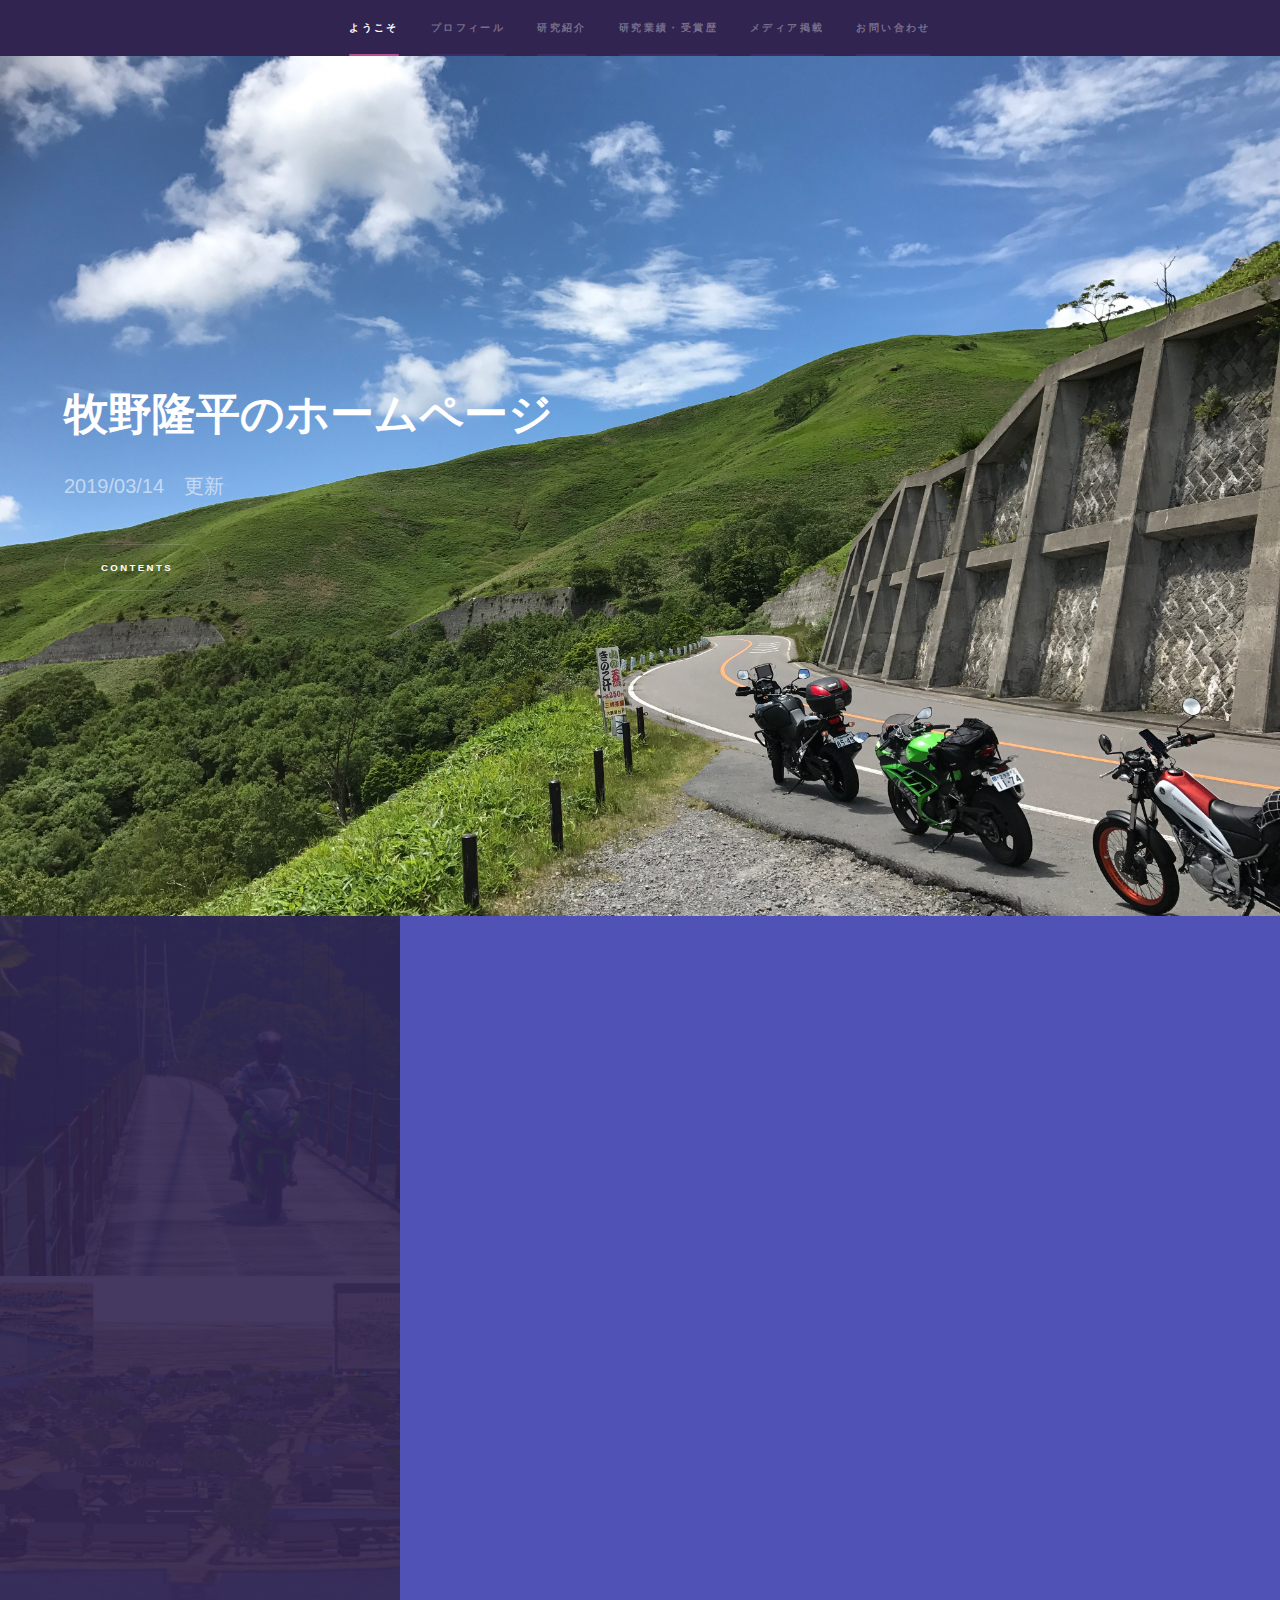
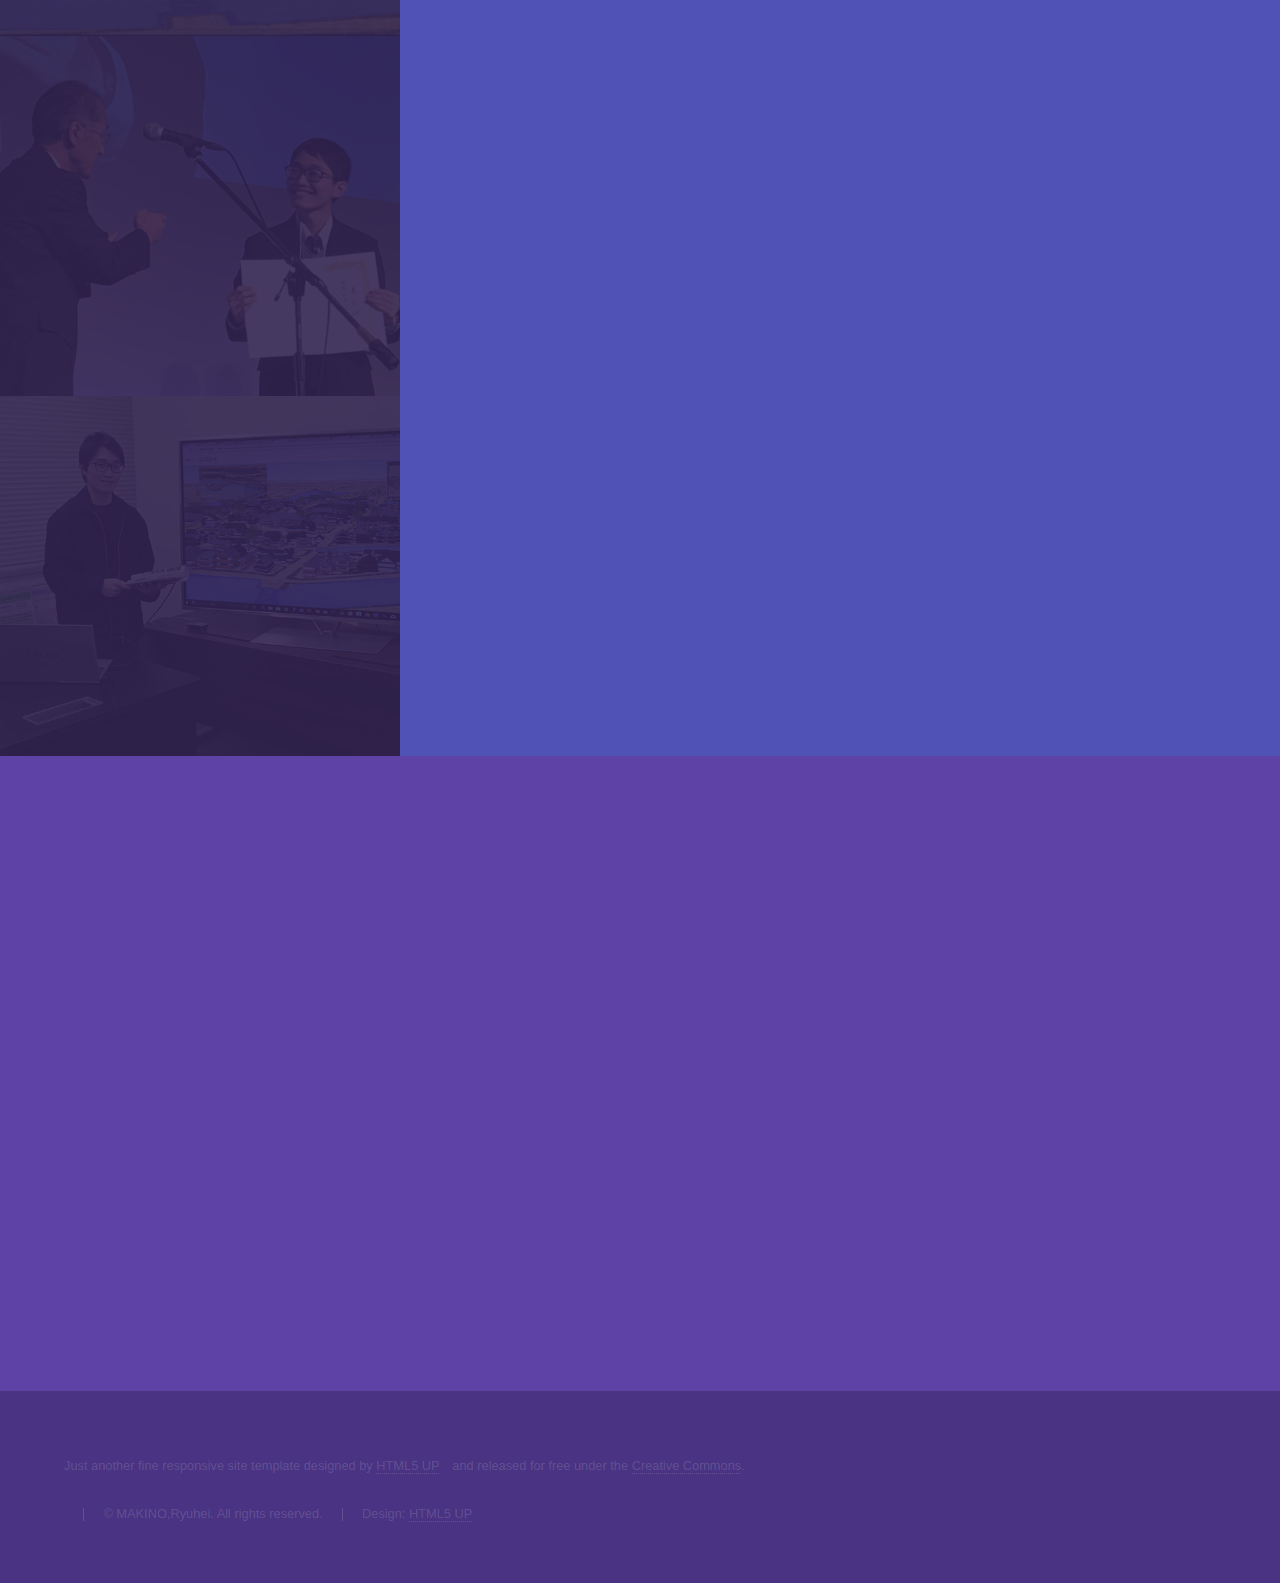
<file: index.html>
<!DOCTYPE HTML>
<!--
	Hyperspace by HTML5 UP
	html5up.net | @ajlkn
	Free for personal and commercial use under the CCA 3.0 license (html5up.net/license)
-->
<html>
	<head>
		<title>牧野隆平のホームページ</title>
		<meta charset="utf-8" />
		<meta name="viewport" content="width=device-width, initial-scale=1, user-scalable=no" />
		<link rel="stylesheet" href="assets/css/main.css" />
		<noscript><link rel="stylesheet" href="assets/css/noscript.css" /></noscript>
	</head>
	<body class="is-preload">

		<!-- Sidebar -->
			<section id="sidebar">
				<div class="inner">
					<nav>
						<ul>
							<li><a href="#intro">ようこそ</a></li>
							<li><a href="#one">プロフィール</a></li>
							<li><a href="#two">研究紹介</a></li>
							<li><a href="#three">研究業績・受賞歴</a></li>
							<li><a href="#four">メディア掲載</a></li>
							<li><a href="#five">お問い合わせ</a></li>
						</ul>
					</nav>
				</div>
			</section>

		<!-- Wrapper -->
			<div id="wrapper">

				<!-- Intro -->
					<section id="intro" class="wrapper style1 fullscreen fade-up" style="background: url('makino_2.jpeg'); background-size: cover;">
						<div class="inner">
							<h1>牧野隆平のホームページ</h1>
							<p>2019/03/14　更新</p>
							<ul class="actions">
								<li><a href="#one" class="button scrolly">contents</a></li>
							</ul>
						</div>
					</section>

				<!-- One -->
					<section id="one" class="wrapper style2 spotlights">
						<section>
							<a href="#" class="image"><img src="images/makino_1.jpeg" alt="" data-position="center center" /></a>
							<div class="content">
								<div class="inner">
									<h2>プロフィール</h2>
									
									<ul class="actions">
										<li><a href="generic.html" class="button">Learn more</a></li>
									</ul>
								</div>
							</div>
						</section>
					</section>

					<section id="two" class="wrapper style2 spotlights">
						<section>
							<a href="#" class="image"><img src="images/edo.JPG" alt="" data-position="top center" /></a>
							<div class="content">
								<div class="inner">
									<h2>研究紹介</h2>
									
									<ul class="actions">
										<li><a href="generic2.html" class="button">Learn more</a></li>
									</ul>
								</div>
							</div>
						</section>
					</section>

					<section id="three" class="wrapper style2 spotlights">
						<section>
							<a href="#" class="image"><img src="images/makino_3.png" alt="" data-position="25% 25%" /></a>
							<div class="content">
								<div class="inner">
									<h2>研究業績・受賞歴</h2>
									
									<ul class="actions">
										<li><a href="generic3.html" class="button">Learn more</a></li>
									</ul>
								</div>
							</div>
						</section>
					</section>

					<section id="four" class="wrapper style2 spotlights">
						<section>
							<a href="#" class="image"><img src="images/study.jpg" alt="" data-position="25% 25%" /></a>
							<div class="content">
								<div class="inner">
									<h2>メディア掲載等</h2>
									
									<ul class="actions">
										<li><a href="generic4.html" class="button">Learn more</a></li>
									</ul>
								</div>
							</div>
						</section>
					</section>
				
					<section id="five" class="wrapper style1 fade-up">
						<div class="inner">
							<h2>お問い合わせ</h2>
							<p>作成中のため、御用のある方は下記メールアドレスにてご連絡ください。</p>
							<div class="split style1">
								<section>
									<form method="post" action="#">
										<div class="fields">
											<div class="field half">
												<label for="name">Name</label>
												<input type="text" name="name" id="name" />
											</div>
											<div class="field half">
												<label for="email">Email</label>
												<input type="text" name="email" id="email" />
											</div>
											<div class="field">
												<label for="message">Message</label>
												<textarea name="message" id="message" rows="5"></textarea>
											</div>
										</div>
										<ul class="actions">
											<li><a href="" class="button submit">Send Message</a></li>
										</ul>
									</form>
								</section>
								<section>
									<ul class="contact">
										<li>
											<h3>住所</h3>
											<span>東京都調布市調布ヶ丘1-5-1<br/>
											電気通信大学<br/></span>
										</li>
										<li>
											<h3>メールアドレス</h3>
											<a href="#">m1730096@edu.cc.uec.ac.jp</a>
										</li>
										<li>
											<h3>電話番号</h3>
											<span>お問い合わせ欄からメッセージでご連絡ください。</span>
										</li>
										<li>
											<h3>Social</h3>
											<ul class="icons">
												<li><a href="https://twitter.com/MR_STIS2017" class="fa-twitter"><span class="label">Twitter</span></a></li>
												<li><a href="#" class="fa-facebook"><span class="label">Facebook</span></a></li>
												<li><a href="#" class="fa-github"><span class="label">GitHub</span></a></li>
												<li><a href="#" class="fa-instagram"><span class="label">Instagram</span></a></li>
												<li><a href="#" class="fa-linkedin"><span class="label">LinkedIn</span></a></li>
											</ul>
										</li>
									</ul>
								</section>
							</div>
						</div>
					</section>

			</div>

		<!-- Footer -->
			<footer id="footer" class="wrapper style1-alt">
				<div class="inner">
					<ul class="menu">
					<p>Just another fine responsive site template designed by <a href="http://html5up.net">HTML5 UP</a>　and released for free under the <a href="http://html5up.net/license">Creative Commons</a>.</p>
						<li>&copy; MAKINO,Ryuhei. All rights reserved.</li><li>Design: <a href="http://html5up.net">HTML5 UP</a></li>
					</ul>
				</div>
			</footer>

		<!-- Scripts -->
			<script src="assets/js/jquery.min.js"></script>
			<script src="assets/js/jquery.scrollex.min.js"></script>
			<script src="assets/js/jquery.scrolly.min.js"></script>
			<script src="assets/js/browser.min.js"></script>
			<script src="assets/js/breakpoints.min.js"></script>
			<script src="assets/js/util.js"></script>
			<script src="assets/js/main.js"></script>

	</body>
</html>
</file>
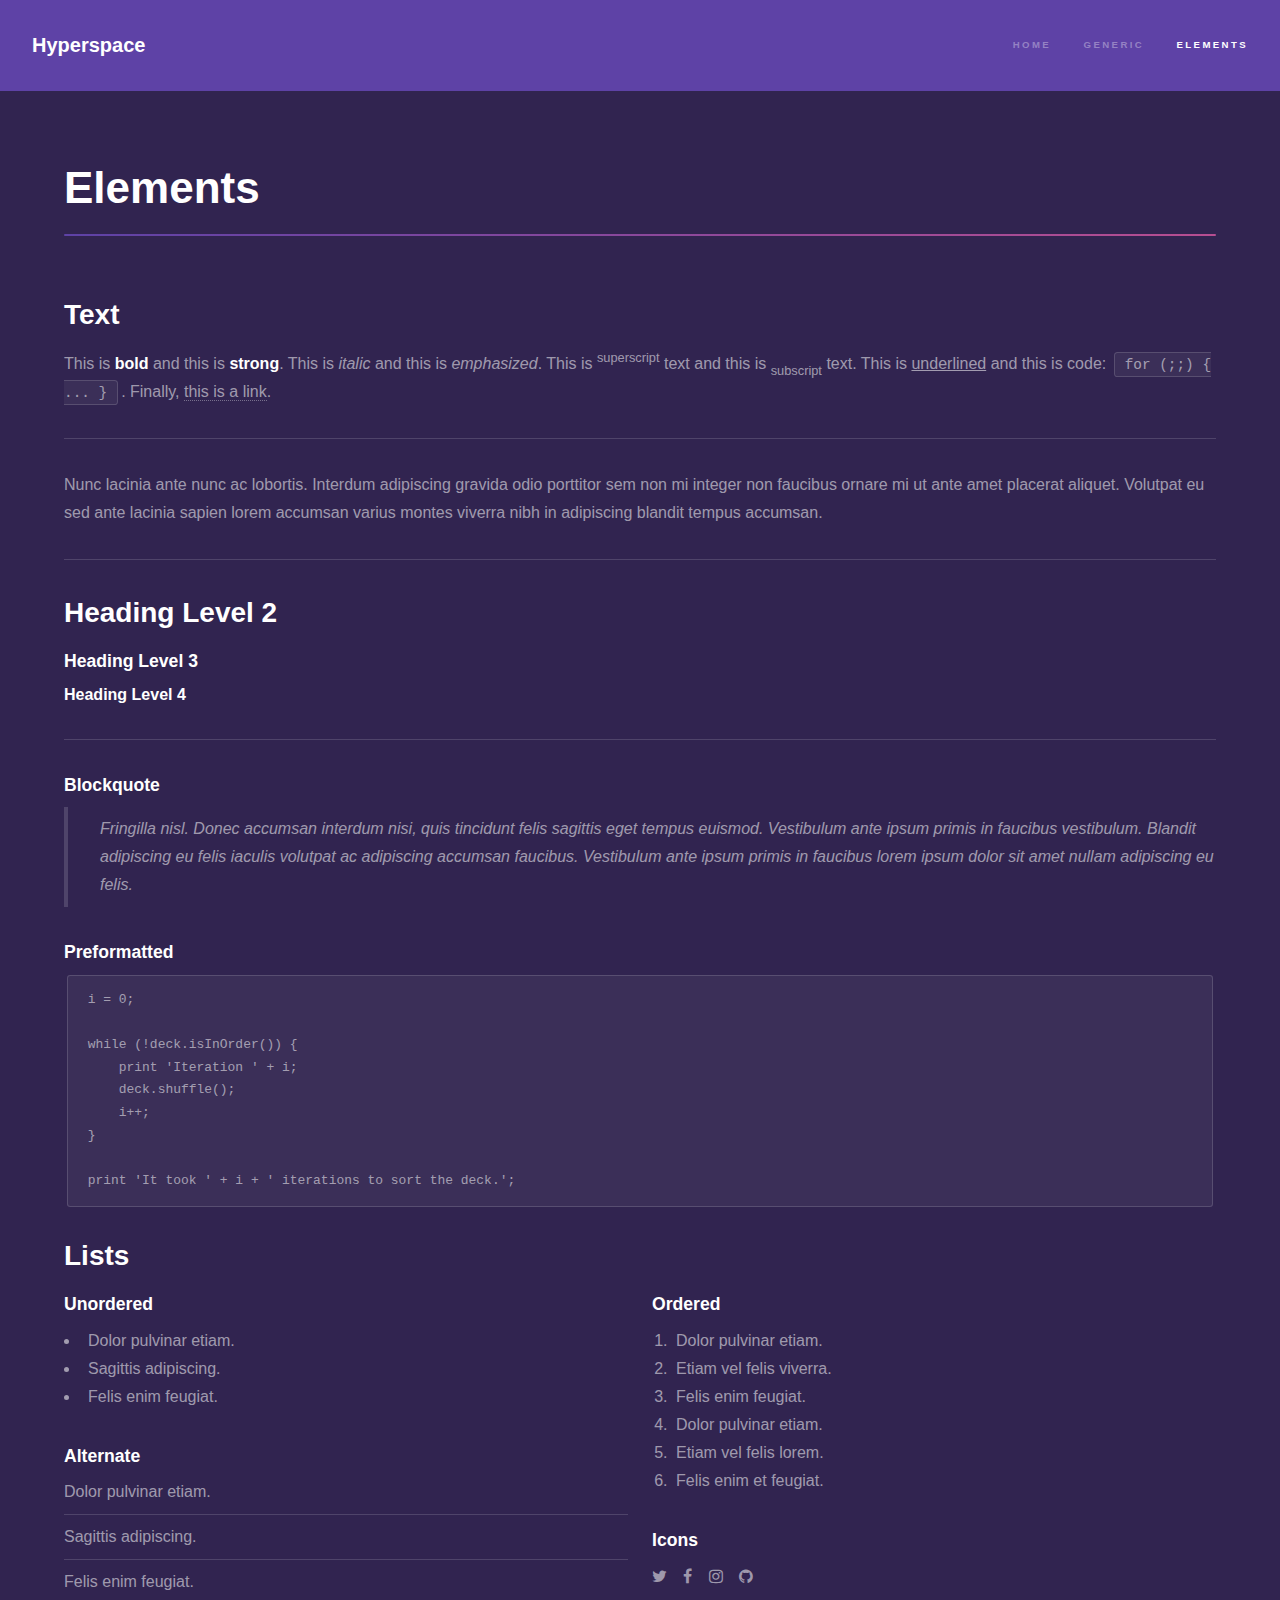
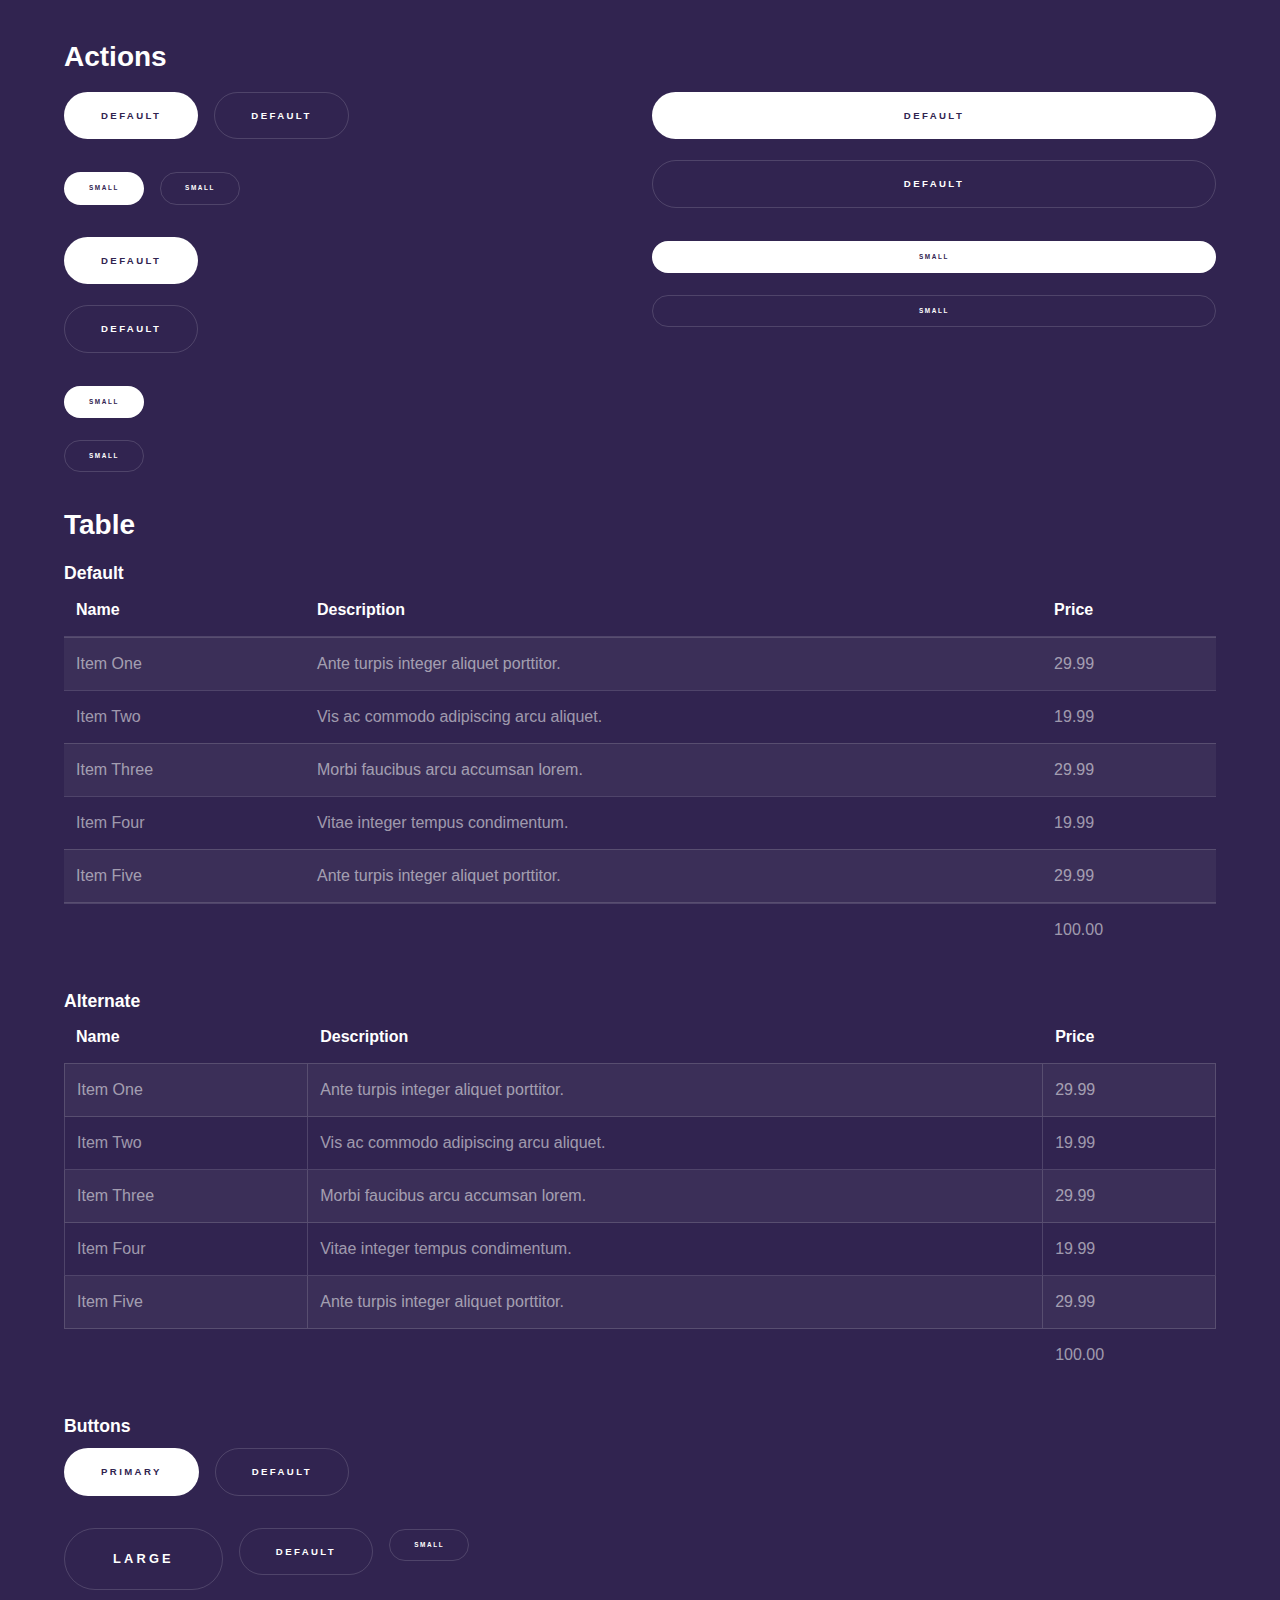
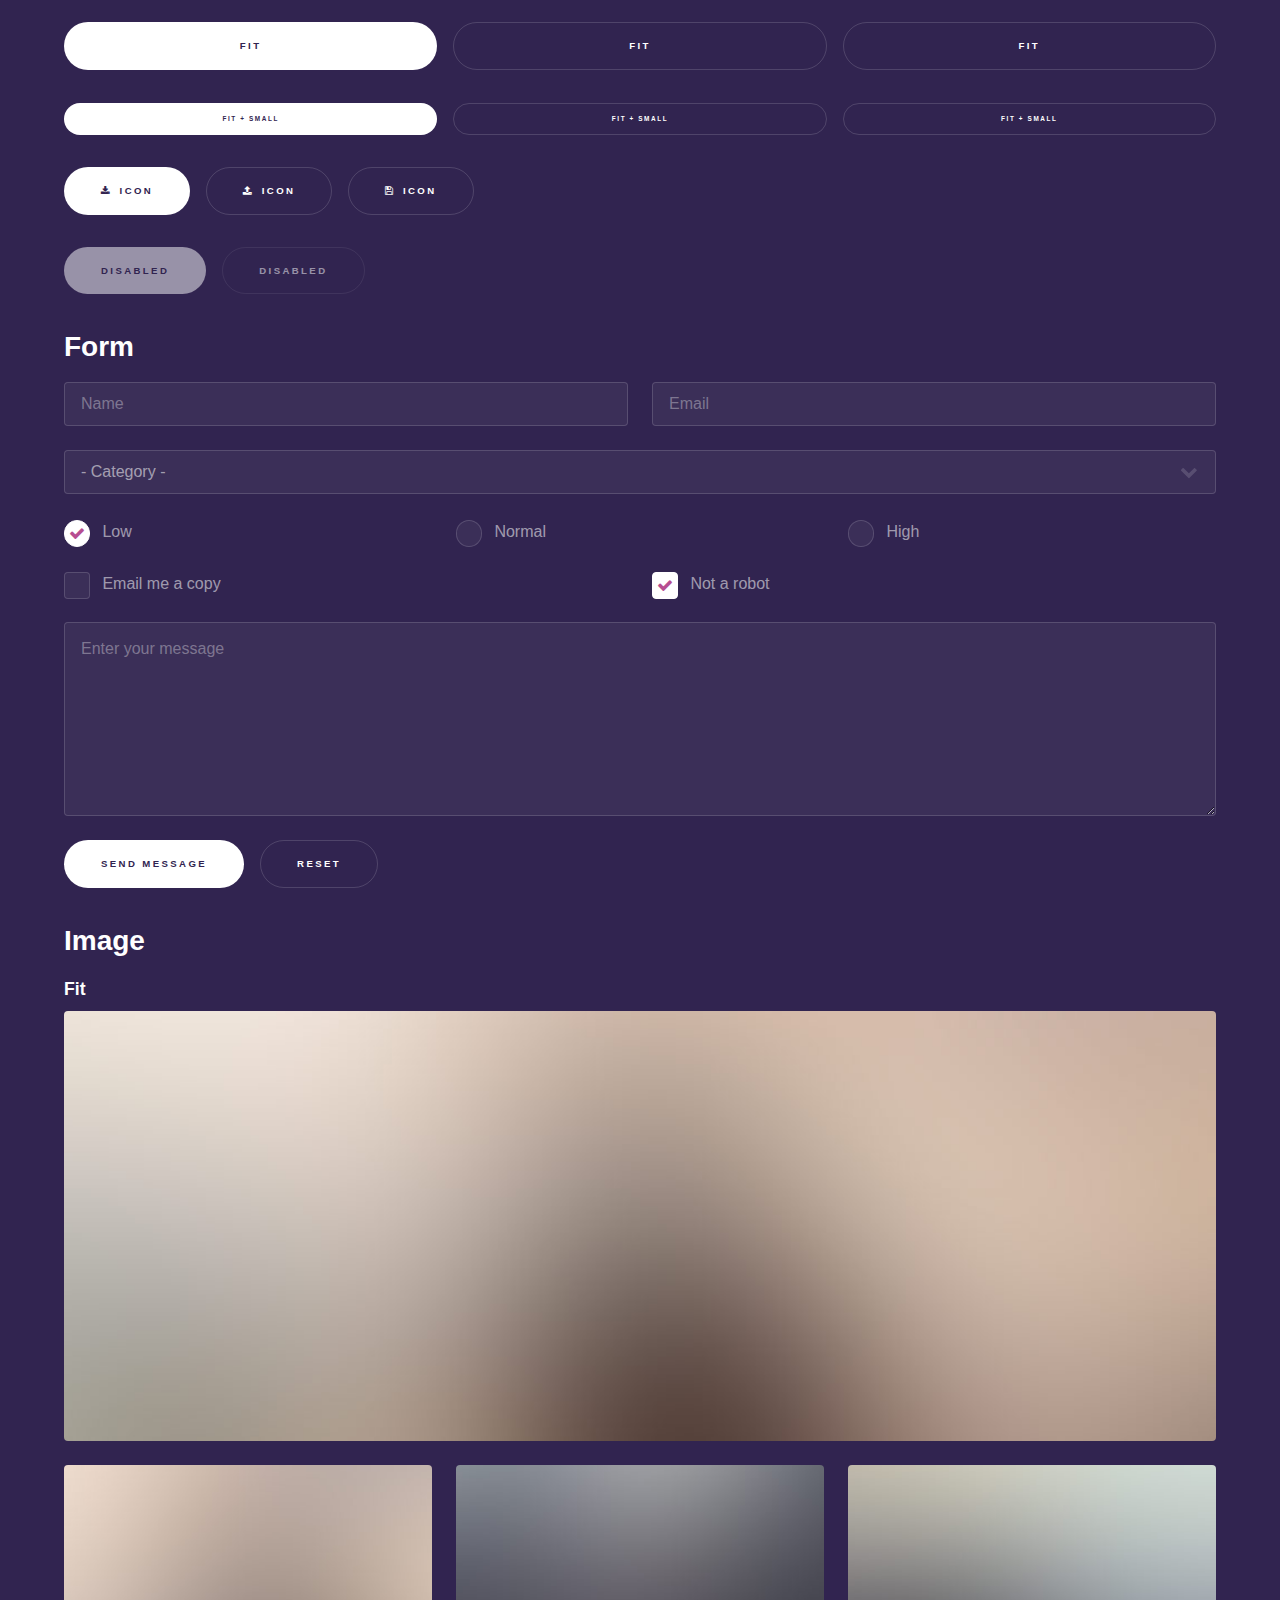
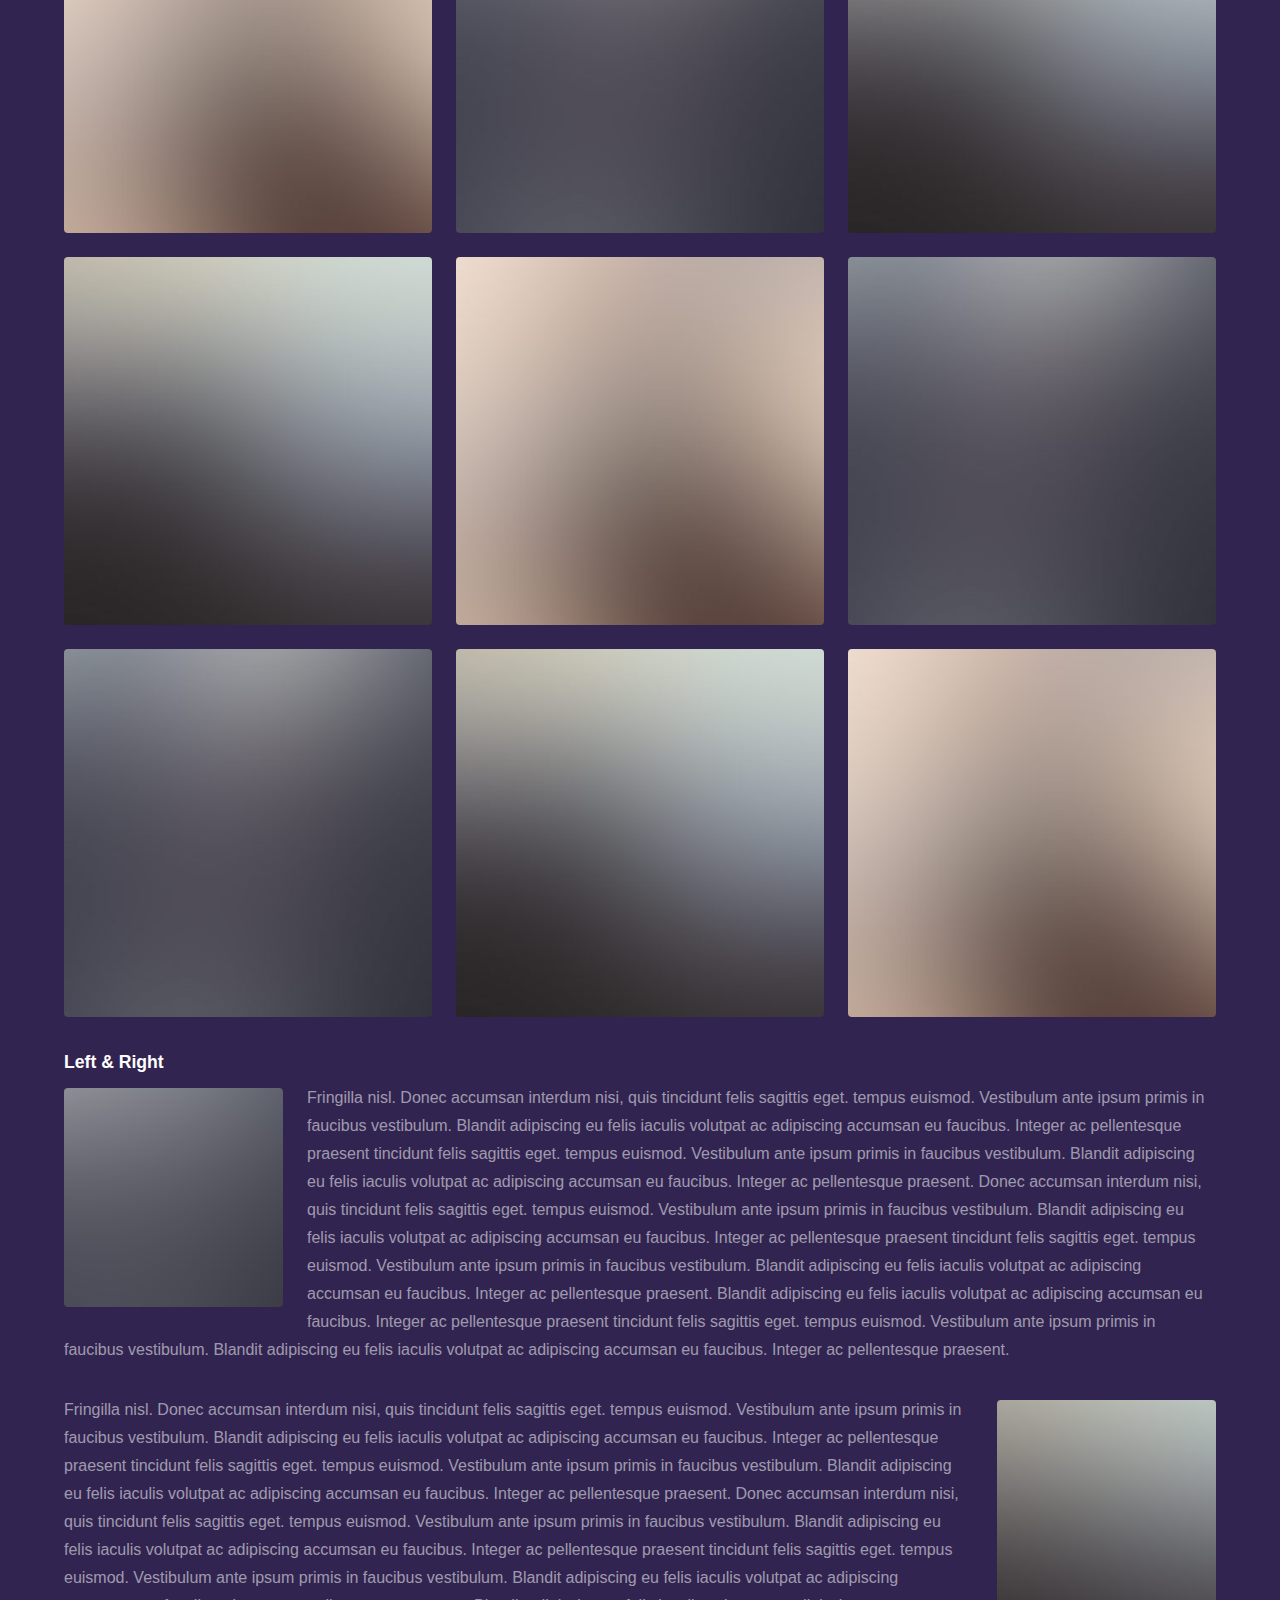
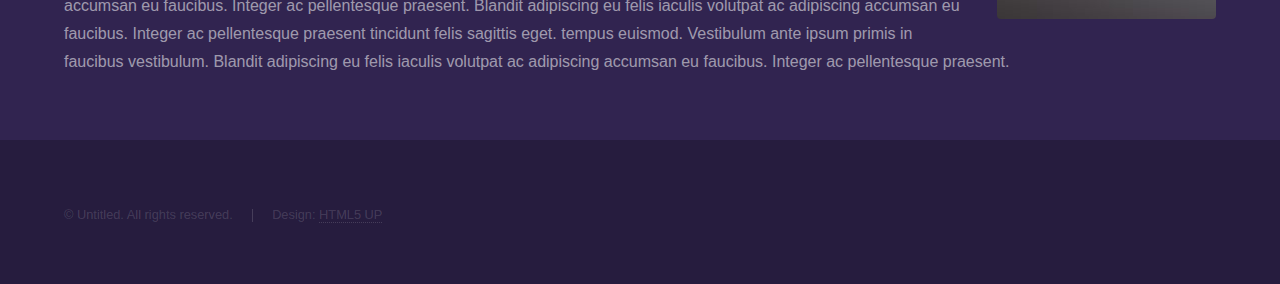
<file: elements.html>
<!DOCTYPE HTML>
<!--
	Hyperspace by HTML5 UP
	html5up.net | @ajlkn
	Free for personal and commercial use under the CCA 3.0 license (html5up.net/license)
-->
<html>
	<head>
		<title>Elements - Hyperspace by HTML5 UP</title>
		<meta charset="utf-8" />
		<meta name="viewport" content="width=device-width, initial-scale=1, user-scalable=no" />
		<link rel="stylesheet" href="assets/css/main.css" />
		<noscript><link rel="stylesheet" href="assets/css/noscript.css" /></noscript>
	</head>
	<body class="is-preload">

		<!-- Header -->
			<header id="header">
				<a href="index.html" class="title">Hyperspace</a>
				<nav>
					<ul>
						<li><a href="index.html">Home</a></li>
						<li><a href="generic.html">Generic</a></li>
						<li><a href="elements.html"  class="active">Elements</a></li>
					</ul>
				</nav>
			</header>

		<!-- Wrapper -->
			<div id="wrapper">

				<!-- Main -->
					<section id="main" class="wrapper">
						<div class="inner">
							<h1 class="major">Elements</h1>

							<!-- Text -->
								<section>
									<h2>Text</h2>
									<p>This is <b>bold</b> and this is <strong>strong</strong>. This is <i>italic</i> and this is <em>emphasized</em>.
									This is <sup>superscript</sup> text and this is <sub>subscript</sub> text.
									This is <u>underlined</u> and this is code: <code>for (;;) { ... }</code>. Finally, <a href="#">this is a link</a>.</p>
									<hr />
									<p>Nunc lacinia ante nunc ac lobortis. Interdum adipiscing gravida odio porttitor sem non mi integer non faucibus ornare mi ut ante amet placerat aliquet. Volutpat eu sed ante lacinia sapien lorem accumsan varius montes viverra nibh in adipiscing blandit tempus accumsan.</p>
									<hr />
									<h2>Heading Level 2</h2>
									<h3>Heading Level 3</h3>
									<h4>Heading Level 4</h4>
									<hr />
									<h3>Blockquote</h3>
									<blockquote>Fringilla nisl. Donec accumsan interdum nisi, quis tincidunt felis sagittis eget tempus euismod. Vestibulum ante ipsum primis in faucibus vestibulum. Blandit adipiscing eu felis iaculis volutpat ac adipiscing accumsan faucibus. Vestibulum ante ipsum primis in faucibus lorem ipsum dolor sit amet nullam adipiscing eu felis.</blockquote>
									<h3>Preformatted</h3>
									<pre><code>i = 0;

while (!deck.isInOrder()) {
    print 'Iteration ' + i;
    deck.shuffle();
    i++;
}

print 'It took ' + i + ' iterations to sort the deck.';</code></pre>
								</section>

							<!-- Lists -->
								<section>
									<h2>Lists</h2>
									<div class="row">
										<div class="col-6 col-12-medium">
											<h3>Unordered</h3>
											<ul>
												<li>Dolor pulvinar etiam.</li>
												<li>Sagittis adipiscing.</li>
												<li>Felis enim feugiat.</li>
											</ul>
											<h3>Alternate</h3>
											<ul class="alt">
												<li>Dolor pulvinar etiam.</li>
												<li>Sagittis adipiscing.</li>
												<li>Felis enim feugiat.</li>
											</ul>
										</div>
										<div class="col-6 col-12-medium">
											<h3>Ordered</h3>
											<ol>
												<li>Dolor pulvinar etiam.</li>
												<li>Etiam vel felis viverra.</li>
												<li>Felis enim feugiat.</li>
												<li>Dolor pulvinar etiam.</li>
												<li>Etiam vel felis lorem.</li>
												<li>Felis enim et feugiat.</li>
											</ol>
											<h3>Icons</h3>
											<ul class="icons">
												<li><a href="#" class="icon fa-twitter"><span class="label">Twitter</span></a></li>
												<li><a href="#" class="icon fa-facebook"><span class="label">Facebook</span></a></li>
												<li><a href="#" class="icon fa-instagram"><span class="label">Instagram</span></a></li>
												<li><a href="#" class="icon fa-github"><span class="label">Github</span></a></li>
											</ul>
										</div>
									</div>
									<h2>Actions</h2>
									<div class="row">
										<div class="col-6 col-12-medium">
											<ul class="actions">
												<li><a href="#" class="button primary">Default</a></li>
												<li><a href="#" class="button">Default</a></li>
											</ul>
											<ul class="actions small">
												<li><a href="#" class="button primary small">Small</a></li>
												<li><a href="#" class="button small">Small</a></li>
											</ul>
											<ul class="actions stacked">
												<li><a href="#" class="button primary">Default</a></li>
												<li><a href="#" class="button">Default</a></li>
											</ul>
											<ul class="actions stacked">
												<li><a href="#" class="button primary small">Small</a></li>
												<li><a href="#" class="button small">Small</a></li>
											</ul>
										</div>
										<div class="col-6 col-12-medium">
											<ul class="actions stacked">
												<li><a href="#" class="button primary fit">Default</a></li>
												<li><a href="#" class="button fit">Default</a></li>
											</ul>
											<ul class="actions stacked">
												<li><a href="#" class="button primary small fit">Small</a></li>
												<li><a href="#" class="button small fit">Small</a></li>
											</ul>
										</div>
									</div>
								</section>

							<!-- Table -->
								<section>
									<h2>Table</h2>
									<h3>Default</h3>
									<div class="table-wrapper">
										<table>
											<thead>
												<tr>
													<th>Name</th>
													<th>Description</th>
													<th>Price</th>
												</tr>
											</thead>
											<tbody>
												<tr>
													<td>Item One</td>
													<td>Ante turpis integer aliquet porttitor.</td>
													<td>29.99</td>
												</tr>
												<tr>
													<td>Item Two</td>
													<td>Vis ac commodo adipiscing arcu aliquet.</td>
													<td>19.99</td>
												</tr>
												<tr>
													<td>Item Three</td>
													<td> Morbi faucibus arcu accumsan lorem.</td>
													<td>29.99</td>
												</tr>
												<tr>
													<td>Item Four</td>
													<td>Vitae integer tempus condimentum.</td>
													<td>19.99</td>
												</tr>
												<tr>
													<td>Item Five</td>
													<td>Ante turpis integer aliquet porttitor.</td>
													<td>29.99</td>
												</tr>
											</tbody>
											<tfoot>
												<tr>
													<td colspan="2"></td>
													<td>100.00</td>
												</tr>
											</tfoot>
										</table>
									</div>

									<h3>Alternate</h3>
									<div class="table-wrapper">
										<table class="alt">
											<thead>
												<tr>
													<th>Name</th>
													<th>Description</th>
													<th>Price</th>
												</tr>
											</thead>
											<tbody>
												<tr>
													<td>Item One</td>
													<td>Ante turpis integer aliquet porttitor.</td>
													<td>29.99</td>
												</tr>
												<tr>
													<td>Item Two</td>
													<td>Vis ac commodo adipiscing arcu aliquet.</td>
													<td>19.99</td>
												</tr>
												<tr>
													<td>Item Three</td>
													<td> Morbi faucibus arcu accumsan lorem.</td>
													<td>29.99</td>
												</tr>
												<tr>
													<td>Item Four</td>
													<td>Vitae integer tempus condimentum.</td>
													<td>19.99</td>
												</tr>
												<tr>
													<td>Item Five</td>
													<td>Ante turpis integer aliquet porttitor.</td>
													<td>29.99</td>
												</tr>
											</tbody>
											<tfoot>
												<tr>
													<td colspan="2"></td>
													<td>100.00</td>
												</tr>
											</tfoot>
										</table>
									</div>
								</section>

							<!-- Buttons -->
								<section>
									<h3>Buttons</h3>
									<ul class="actions">
										<li><a href="#" class="button primary">Primary</a></li>
										<li><a href="#" class="button">Default</a></li>
									</ul>
									<ul class="actions">
										<li><a href="#" class="button large">Large</a></li>
										<li><a href="#" class="button">Default</a></li>
										<li><a href="#" class="button small">Small</a></li>
									</ul>
									<ul class="actions fit">
										<li><a href="#" class="button primary fit">Fit</a></li>
										<li><a href="#" class="button fit">Fit</a></li>
										<li><a href="#" class="button fit">Fit</a></li>
									</ul>
									<ul class="actions fit small">
										<li><a href="#" class="button primary fit small">Fit + Small</a></li>
										<li><a href="#" class="button fit small">Fit + Small</a></li>
										<li><a href="#" class="button fit small">Fit + Small</a></li>
									</ul>
									<ul class="actions">
										<li><a href="#" class="button primary icon fa-download">Icon</a></li>
										<li><a href="#" class="button icon fa-upload">Icon</a></li>
										<li><a href="#" class="button icon fa-save">Icon</a></li>
									</ul>
									<ul class="actions">
										<li><span class="button primary disabled">Disabled</span></li>
										<li><span class="button disabled">Disabled</span></li>
									</ul>
								</section>

							<!-- Form -->
								<section>
									<h2>Form</h2>
									<form method="post" action="#">
										<div class="row gtr-uniform">
											<div class="col-6 col-12-xsmall">
												<input type="text" name="demo-name" id="demo-name" value="" placeholder="Name" />
											</div>
											<div class="col-6 col-12-xsmall">
												<input type="email" name="demo-email" id="demo-email" value="" placeholder="Email" />
											</div>
											<div class="col-12">
												<select name="demo-category" id="demo-category">
													<option value="">- Category -</option>
													<option value="1">Manufacturing</option>
													<option value="1">Shipping</option>
													<option value="1">Administration</option>
													<option value="1">Human Resources</option>
												</select>
											</div>
											<div class="col-4 col-12-small">
												<input type="radio" id="demo-priority-low" name="demo-priority" checked>
												<label for="demo-priority-low">Low</label>
											</div>
											<div class="col-4 col-12-small">
												<input type="radio" id="demo-priority-normal" name="demo-priority">
												<label for="demo-priority-normal">Normal</label>
											</div>
											<div class="col-4 col-12-small">
												<input type="radio" id="demo-priority-high" name="demo-priority">
												<label for="demo-priority-high">High</label>
											</div>
											<div class="col-6 col-12-small">
												<input type="checkbox" id="demo-copy" name="demo-copy">
												<label for="demo-copy">Email me a copy</label>
											</div>
											<div class="col-6 col-12-small">
												<input type="checkbox" id="demo-human" name="demo-human" checked>
												<label for="demo-human">Not a robot</label>
											</div>
											<div class="col-12">
												<textarea name="demo-message" id="demo-message" placeholder="Enter your message" rows="6"></textarea>
											</div>
											<div class="col-12">
												<ul class="actions">
													<li><input type="submit" value="Send Message" class="primary" /></li>
													<li><input type="reset" value="Reset" /></li>
												</ul>
											</div>
										</div>
									</form>
								</section>

							<!-- Image -->
								<section>
									<h2>Image</h2>
									<h3>Fit</h3>
									<div class="box alt">
										<div class="row gtr-uniform">
											<div class="col-12"><span class="image fit"><img src="images/pic04.jpg" alt="" /></span></div>
											<div class="col-4"><span class="image fit"><img src="images/pic01.jpg" alt="" /></span></div>
											<div class="col-4"><span class="image fit"><img src="images/pic02.jpg" alt="" /></span></div>
											<div class="col-4"><span class="image fit"><img src="images/pic03.jpg" alt="" /></span></div>
											<div class="col-4"><span class="image fit"><img src="images/pic03.jpg" alt="" /></span></div>
											<div class="col-4"><span class="image fit"><img src="images/pic01.jpg" alt="" /></span></div>
											<div class="col-4"><span class="image fit"><img src="images/pic02.jpg" alt="" /></span></div>
											<div class="col-4"><span class="image fit"><img src="images/pic02.jpg" alt="" /></span></div>
											<div class="col-4"><span class="image fit"><img src="images/pic03.jpg" alt="" /></span></div>
											<div class="col-4"><span class="image fit"><img src="images/pic01.jpg" alt="" /></span></div>
										</div>
									</div>
									<h3>Left &amp; Right</h3>
									<p><span class="image left"><img src="images/pic05.jpg" alt="" /></span>Fringilla nisl. Donec accumsan interdum nisi, quis tincidunt felis sagittis eget. tempus euismod. Vestibulum ante ipsum primis in faucibus vestibulum. Blandit adipiscing eu felis iaculis volutpat ac adipiscing accumsan eu faucibus. Integer ac pellentesque praesent tincidunt felis sagittis eget. tempus euismod. Vestibulum ante ipsum primis in faucibus vestibulum. Blandit adipiscing eu felis iaculis volutpat ac adipiscing accumsan eu faucibus. Integer ac pellentesque praesent. Donec accumsan interdum nisi, quis tincidunt felis sagittis eget. tempus euismod. Vestibulum ante ipsum primis in faucibus vestibulum. Blandit adipiscing eu felis iaculis volutpat ac adipiscing accumsan eu faucibus. Integer ac pellentesque praesent tincidunt felis sagittis eget. tempus euismod. Vestibulum ante ipsum primis in faucibus vestibulum. Blandit adipiscing eu felis iaculis volutpat ac adipiscing accumsan eu faucibus. Integer ac pellentesque praesent. Blandit adipiscing eu felis iaculis volutpat ac adipiscing accumsan eu faucibus. Integer ac pellentesque praesent tincidunt felis sagittis eget. tempus euismod. Vestibulum ante ipsum primis in faucibus vestibulum. Blandit adipiscing eu felis iaculis volutpat ac adipiscing accumsan eu faucibus. Integer ac pellentesque praesent.</p>
									<p><span class="image right"><img src="images/pic06.jpg" alt="" /></span>Fringilla nisl. Donec accumsan interdum nisi, quis tincidunt felis sagittis eget. tempus euismod. Vestibulum ante ipsum primis in faucibus vestibulum. Blandit adipiscing eu felis iaculis volutpat ac adipiscing accumsan eu faucibus. Integer ac pellentesque praesent tincidunt felis sagittis eget. tempus euismod. Vestibulum ante ipsum primis in faucibus vestibulum. Blandit adipiscing eu felis iaculis volutpat ac adipiscing accumsan eu faucibus. Integer ac pellentesque praesent. Donec accumsan interdum nisi, quis tincidunt felis sagittis eget. tempus euismod. Vestibulum ante ipsum primis in faucibus vestibulum. Blandit adipiscing eu felis iaculis volutpat ac adipiscing accumsan eu faucibus. Integer ac pellentesque praesent tincidunt felis sagittis eget. tempus euismod. Vestibulum ante ipsum primis in faucibus vestibulum. Blandit adipiscing eu felis iaculis volutpat ac adipiscing accumsan eu faucibus. Integer ac pellentesque praesent. Blandit adipiscing eu felis iaculis volutpat ac adipiscing accumsan eu faucibus. Integer ac pellentesque praesent tincidunt felis sagittis eget. tempus euismod. Vestibulum ante ipsum primis in faucibus vestibulum. Blandit adipiscing eu felis iaculis volutpat ac adipiscing accumsan eu faucibus. Integer ac pellentesque praesent.</p>
								</section>

						</div>
					</section>

			</div>

		<!-- Footer -->
			<footer id="footer" class="wrapper alt">
				<div class="inner">
					<ul class="menu">
						<li>&copy; Untitled. All rights reserved.</li><li>Design: <a href="http://html5up.net">HTML5 UP</a></li>
					</ul>
				</div>
			</footer>

		<!-- Scripts -->
			<script src="assets/js/jquery.min.js"></script>
			<script src="assets/js/jquery.scrollex.min.js"></script>
			<script src="assets/js/jquery.scrolly.min.js"></script>
			<script src="assets/js/browser.min.js"></script>
			<script src="assets/js/breakpoints.min.js"></script>
			<script src="assets/js/util.js"></script>
			<script src="assets/js/main.js"></script>

	</body>
</html>
</file>
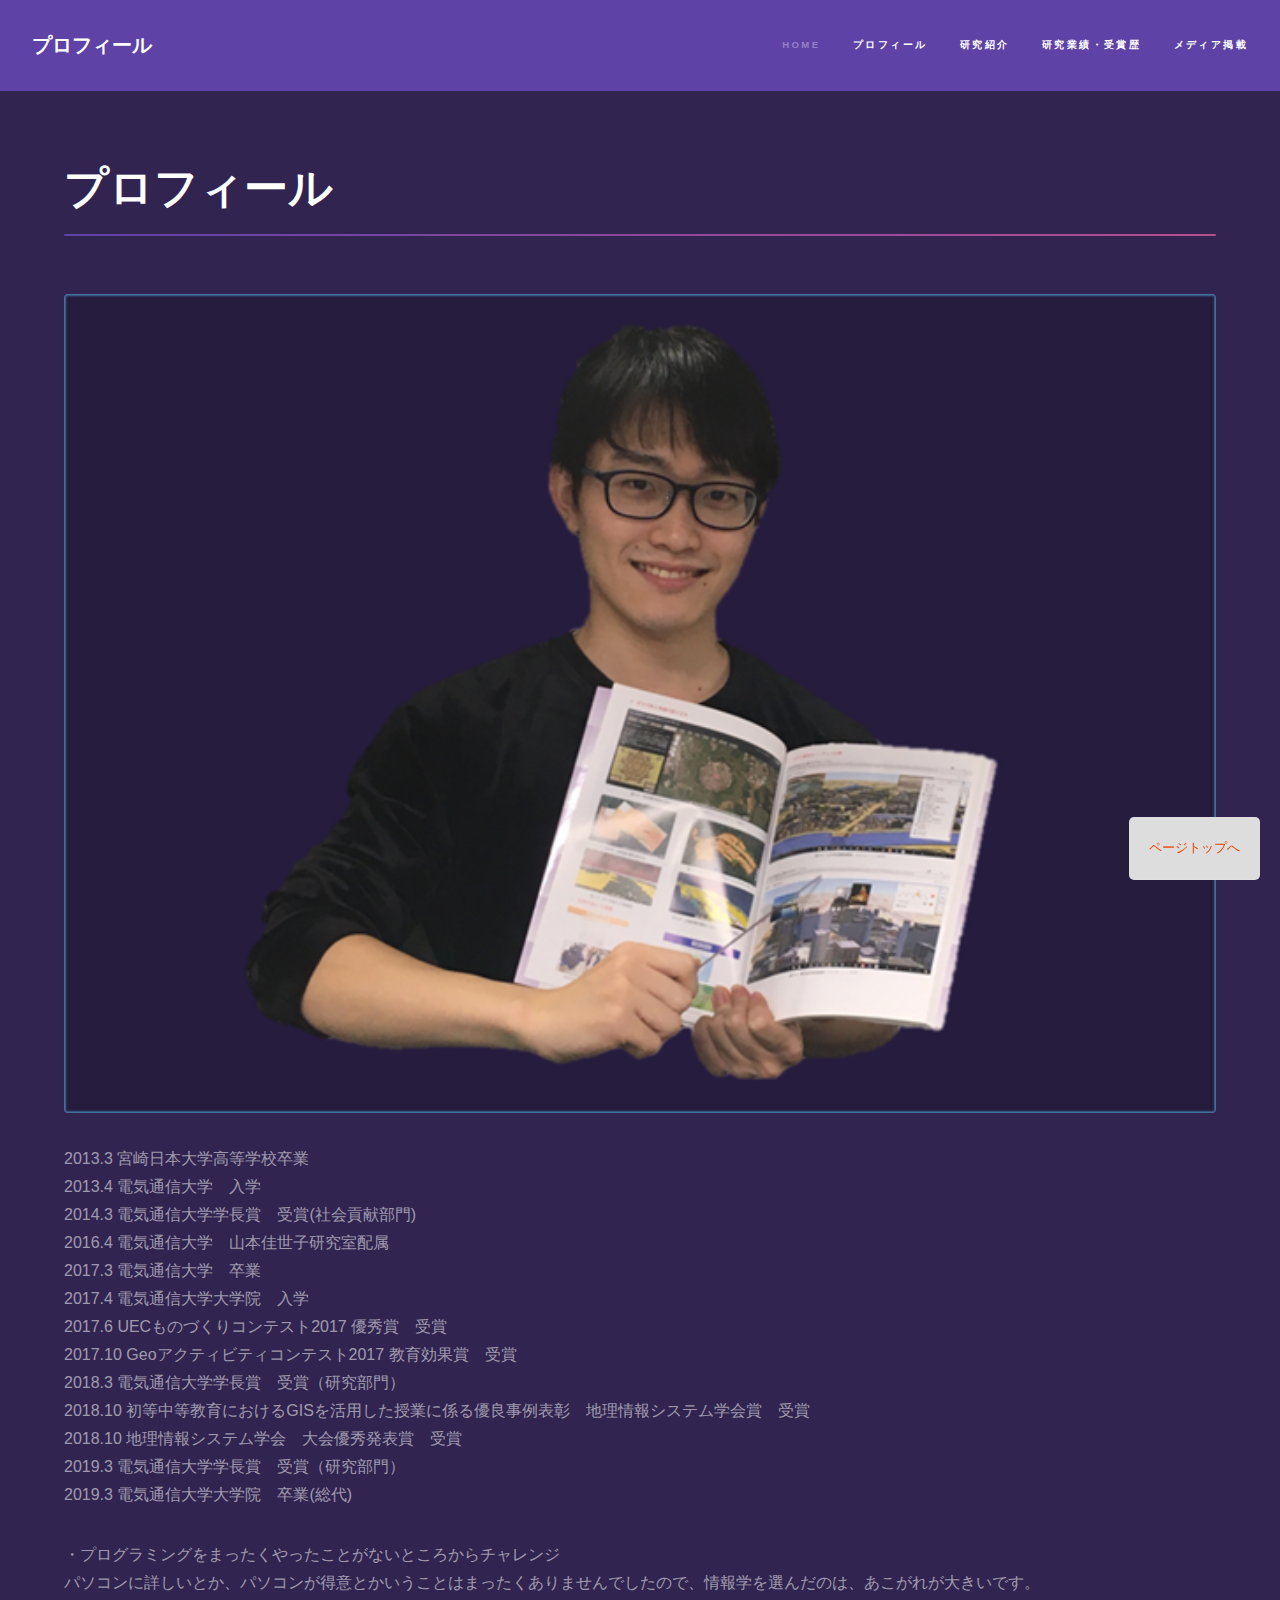
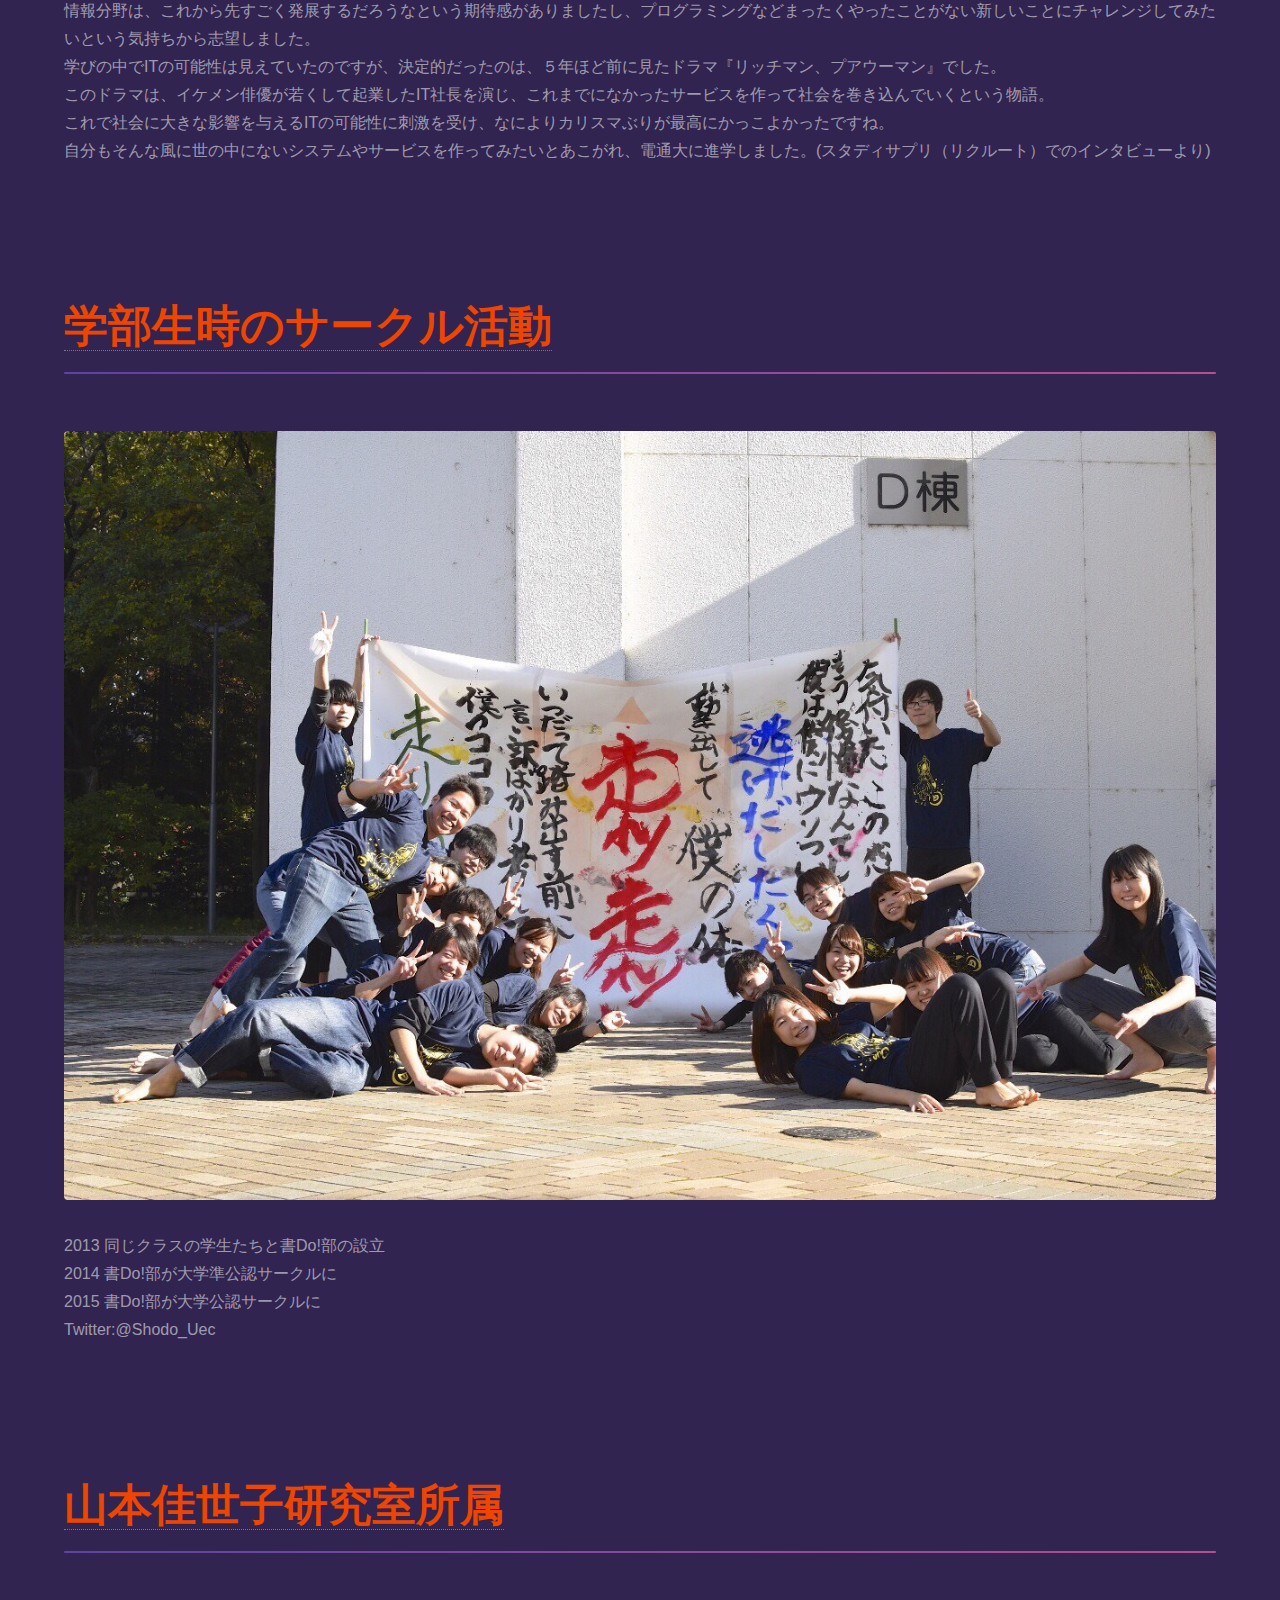
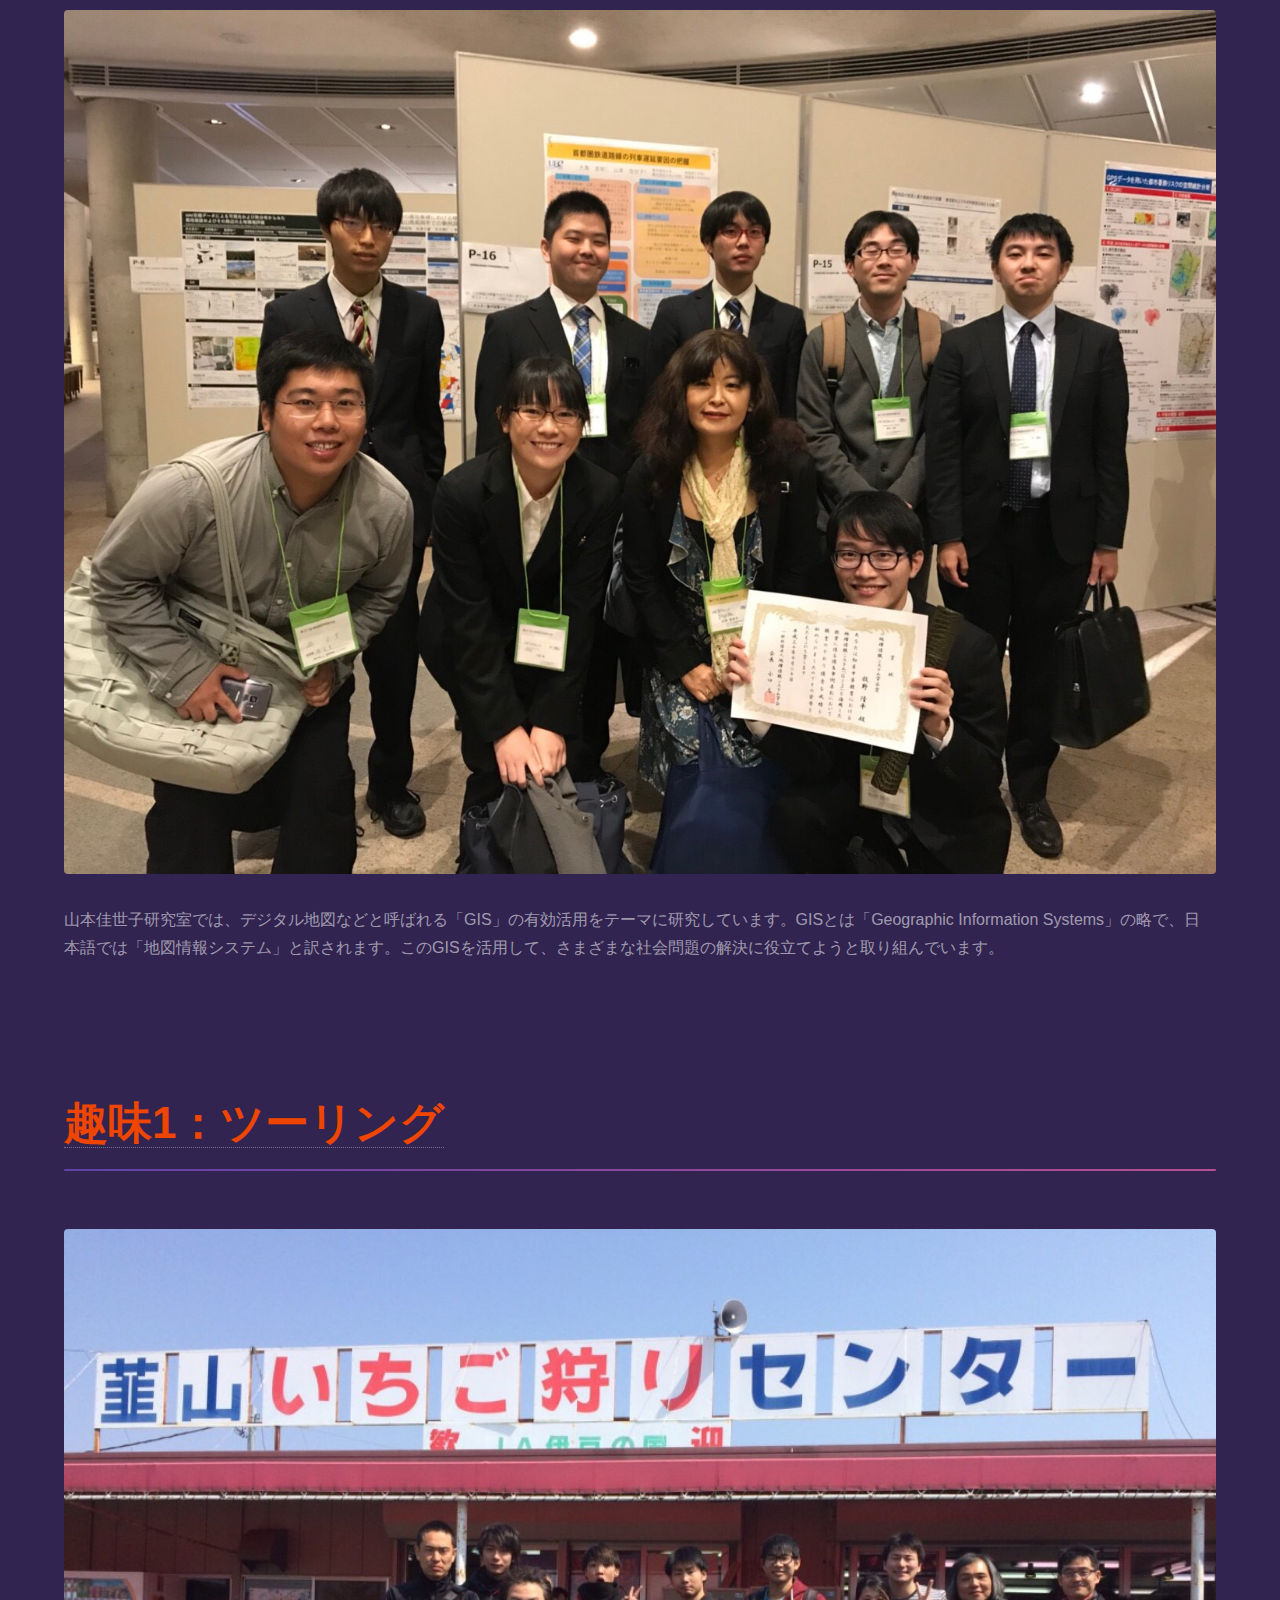
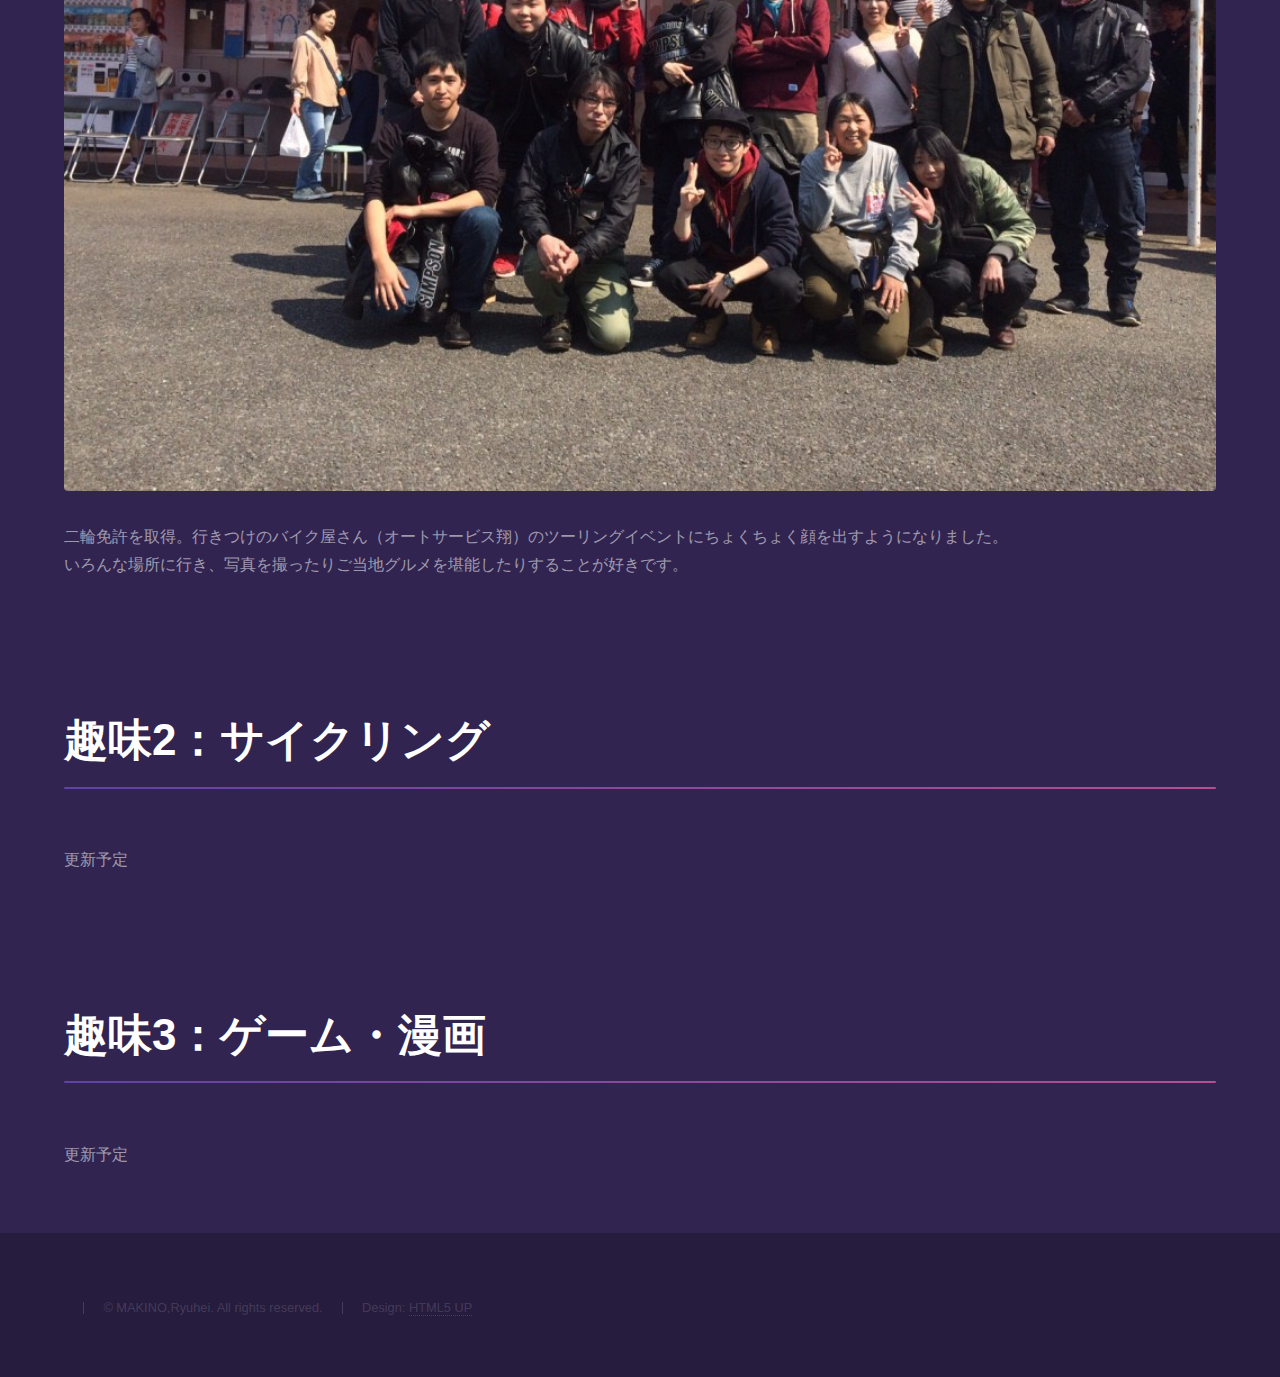
<file: generic.html>
<!DOCTYPE HTML>
<!--
	Hyperspace by HTML5 UP
	html5up.net | @ajlkn
	Free for personal and commercial use under the CCA 3.0 license (html5up.net/license)
-->
<html>
	<head>
		<title>プロフィール</title>
		<meta charset="utf-8" />
		<meta name="viewport" content="width=device-width, initial-scale=1, user-scalable=no" />
		<link rel="stylesheet" href="assets/css/main.css" />
		<noscript><link rel="stylesheet" href="assets/css/noscript.css" /></noscript>
		<script type="text/javascript">
						$(function() {
						var topBtn = $('#pageTop');
						topBtn.hide();
						$(window).scroll(function () {
						if ($(this).scrollTop() > 100) {
						topBtn.fadeIn();
						} else {
						topBtn.fadeOut();
							}
						});
    					topBtn.click(function () {
						$('body,html').animate({
						scrollTop: 0
						}, 3000);
						return false;
    						});
						});
						</script>
	</head>
	<body class="is-preload">

		<!-- Header -->
			<header id="header">
				<a href="index.html" class="title">プロフィール</a>
				<nav>
					<ul>
						<li><a href="index.html">Home</a></li>
						<li><a href="generic.html" class="active">プロフィール</a></li>
						<li><a href="generic2.html" class="active">研究紹介</a></li>
						<li><a href="generic3.html" class="active">研究業績・受賞歴</a></li>
						<li><a href="generic4.html" class="active">メディア掲載</a></li>
					</ul>
				</nav>
			</header>

		<!-- Wrapper -->
			<div id="wrapper">

				<!-- Main -->
					<section id="main" class="wrapper">

						<div class="inner">
							<h1 class="major">プロフィール</h1>
							<span class="image fit"><img src="images/mkn_1.png" alt="" /></span>
							<p>
							2013.3 宮崎日本大学高等学校卒業<br/>
							2013.4 電気通信大学　入学<br/>
							2014.3 電気通信大学学長賞　受賞(社会貢献部門)<br/>
							2016.4 電気通信大学　山本佳世子研究室配属<br/>
							2017.3 電気通信大学　卒業<br/>
							2017.4 電気通信大学大学院　入学<br/>
							2017.6 UECものづくりコンテスト2017 優秀賞　受賞<br/>
							2017.10 Geoアクティビティコンテスト2017 教育効果賞　受賞<br/>
							2018.3 電気通信大学学長賞　受賞（研究部門）<br/>
							2018.10 初等中等教育におけるGISを活用した授業に係る優良事例表彰　地理情報システム学会賞　受賞<br/>
							2018.10 地理情報システム学会　大会優秀発表賞　受賞<br/>
							2019.3 電気通信大学学長賞　受賞（研究部門）<br/>
							2019.3 電気通信大学大学院　卒業(総代)<br/>
							</p>
							<p>・プログラミングをまったくやったことがないところからチャレンジ<br/>
								パソコンに詳しいとか、パソコンが得意とかいうことはまったくありませんでしたので、情報学を選んだのは、あこがれが大きいです。<br/>
								情報分野は、これから先すごく発展するだろうなという期待感がありましたし、プログラミングなどまったくやったことがない新しいことにチャレンジしてみたいという気持ちから志望しました。<br/>
								学びの中でITの可能性は見えていたのですが、決定的だったのは、５年ほど前に見たドラマ『リッチマン、プアウーマン』でした。<br/>
								このドラマは、イケメン俳優が若くして起業したIT社長を演じ、これまでになかったサービスを作って社会を巻き込んでいくという物語。<br/>
								これで社会に大きな影響を与えるITの可能性に刺激を受け、なによりカリスマぶりが最高にかっこよかったですね。<br/>
								自分もそんな風に世の中にないシステムやサービスを作ってみたいとあこがれ、電通大に進学しました。(スタディサプリ（リクルート）でのインタビューより)
							</p>
						</div>

						<div class="inner">
							<h1 class="major"><a href="https://twitter.com/Shodo_Uec"><span style="color:#EE4500">学部生時のサークル活動</span></a></h1>
							<span class="image fit"><img src="images/sa-kuru.jpeg" alt="" /></span>
							<p>
							2013 同じクラスの学生たちと書Do!部の設立<br/>
							2014 書Do!部が大学準公認サークルに<br/>
							2015 書Do!部が大学公認サークルに<br/>
							Twitter:@Shodo_Uec
							</p>
						</div>


						<div class="inner">
							<h1 class="major"><a href="http://www.si.is.uec.ac.jp/yamamotohp/"><span style="color:#EE4500">山本佳世子研究室所属</span></a></h1>
							<span class="image fit"><img src="images/yamamoto.jpeg" alt="" /></span>
							<p>
							山本佳世子研究室では、デジタル地図などと呼ばれる「GIS」の有効活用をテーマに研究しています。GISとは「Geographic Information Systems」の略で、日本語では「地図情報システム」と訳されます。このGISを活用して、さまざまな社会問題の解決に役立てようと取り組んでいます。
							</p>
						</div>


						<div class="inner">
							<h1 class="major"><a href="http://www.sho-net.com/定期ツーリング/"><span style="color:#EE4500">趣味1：ツーリング</span></a></h1>
							<span class="image fit"><img src="images/tu-ringu.jpeg" alt="" /></a></span>
							<p>
							二輪免許を取得。行きつけのバイク屋さん（オートサービス翔）のツーリングイベントにちょくちょく顔を出すようになりました。<br/>
							いろんな場所に行き、写真を撮ったりご当地グルメを堪能したりすることが好きです。
							</p>
						</div>

						<div class="inner">
							<h1 class="major">趣味2：サイクリング</h1>
							
							<p>
							更新予定
							</p>
						</div>

						<div class="inner">
							<h1 class="major">趣味3：ゲーム・漫画</h1>
							
							<p>
							更新予定
							</p>
						</div>
						
					</section>
						
			</div>

		<!-- Footer -->
			<footer id="footer" class="wrapper alt">
				<div class="inner">
					<ul class="menu">
						<a id="pageTop" href="#header"><span style="color:#EE4500">ページトップへ</span></a>
						<li>&copy; MAKINO,Ryuhei. All rights reserved.</li><li>Design: <a href="http://html5up.net">HTML5 UP</a></li>
					</ul>
				</div>
			</footer>

		<!-- Scripts -->
			<script src="assets/js/jquery.min.js"></script>
			<script src="assets/js/jquery.scrollex.min.js"></script>
			<script src="assets/js/jquery.scrolly.min.js"></script>
			<script src="assets/js/browser.min.js"></script>
			<script src="assets/js/breakpoints.min.js"></script>
			<script src="assets/js/util.js"></script>
			<script src="assets/js/main.js"></script>

	</body>
</html>
</file>
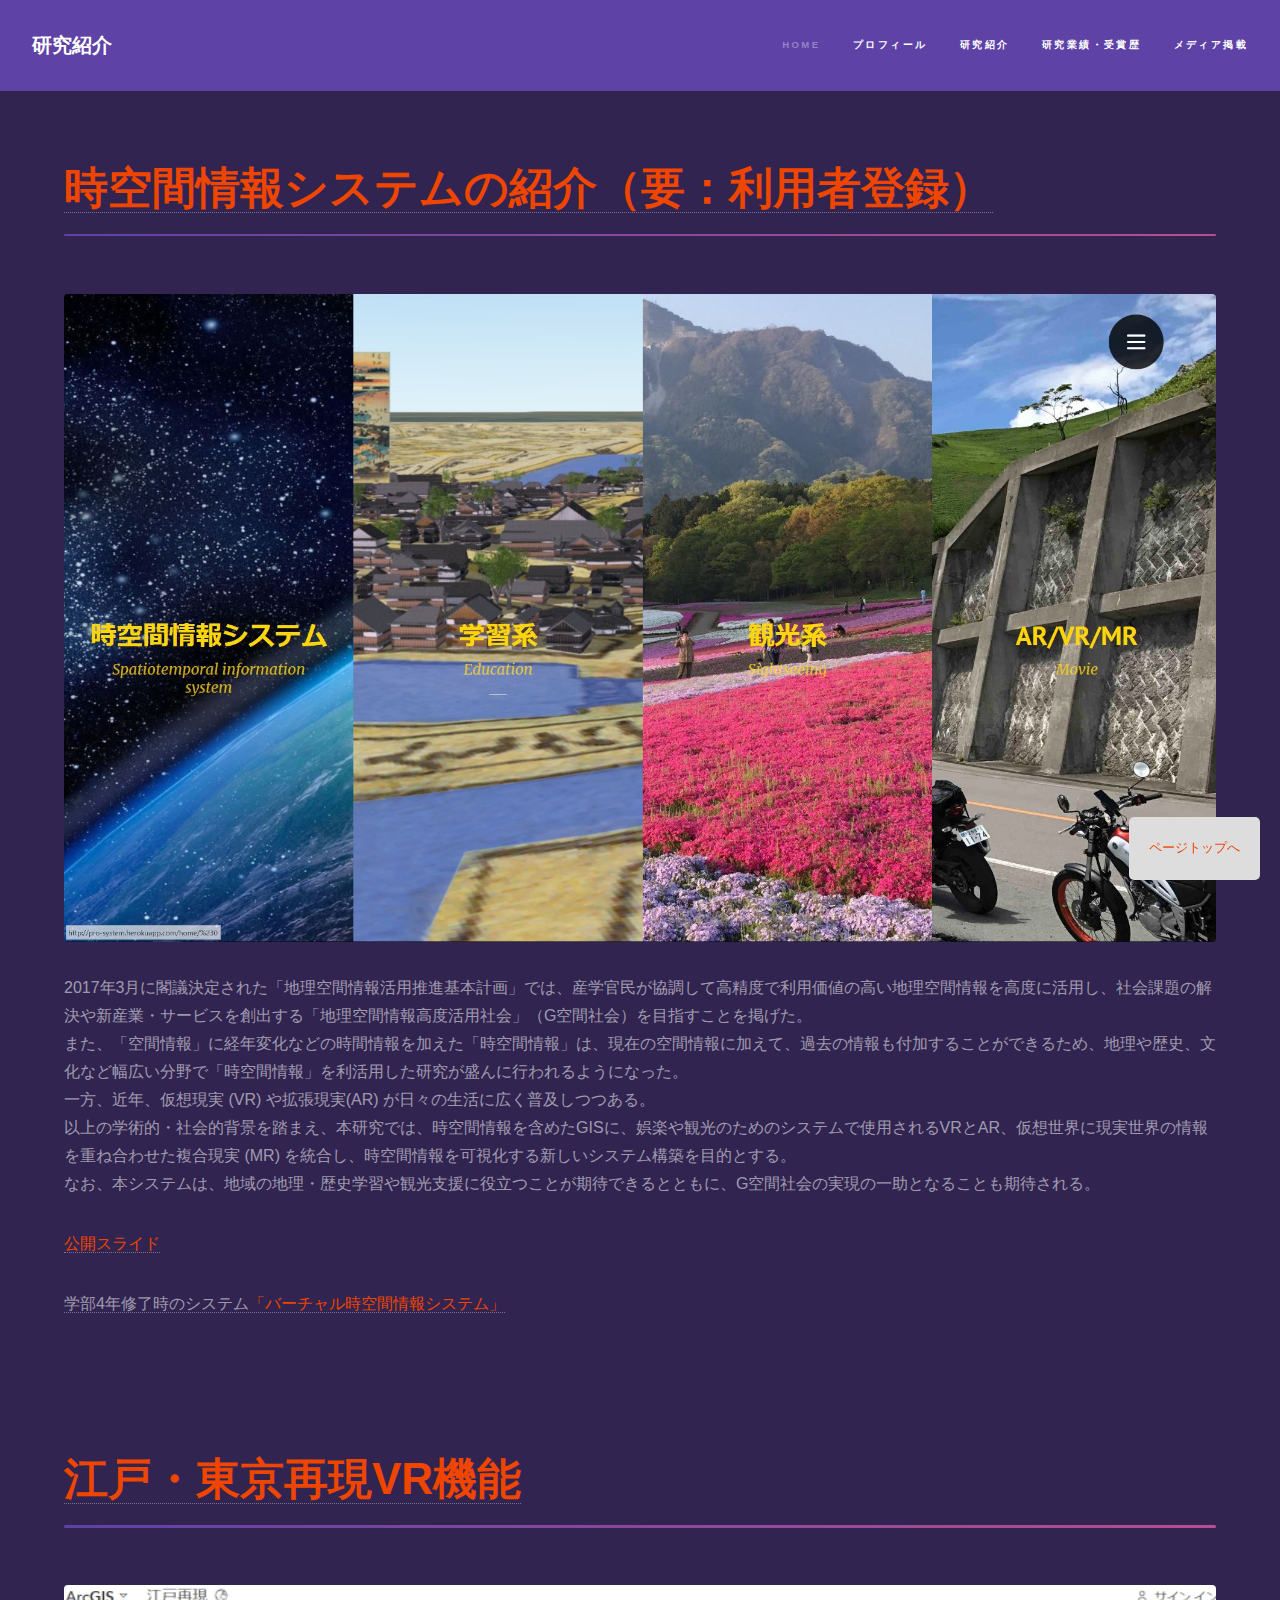
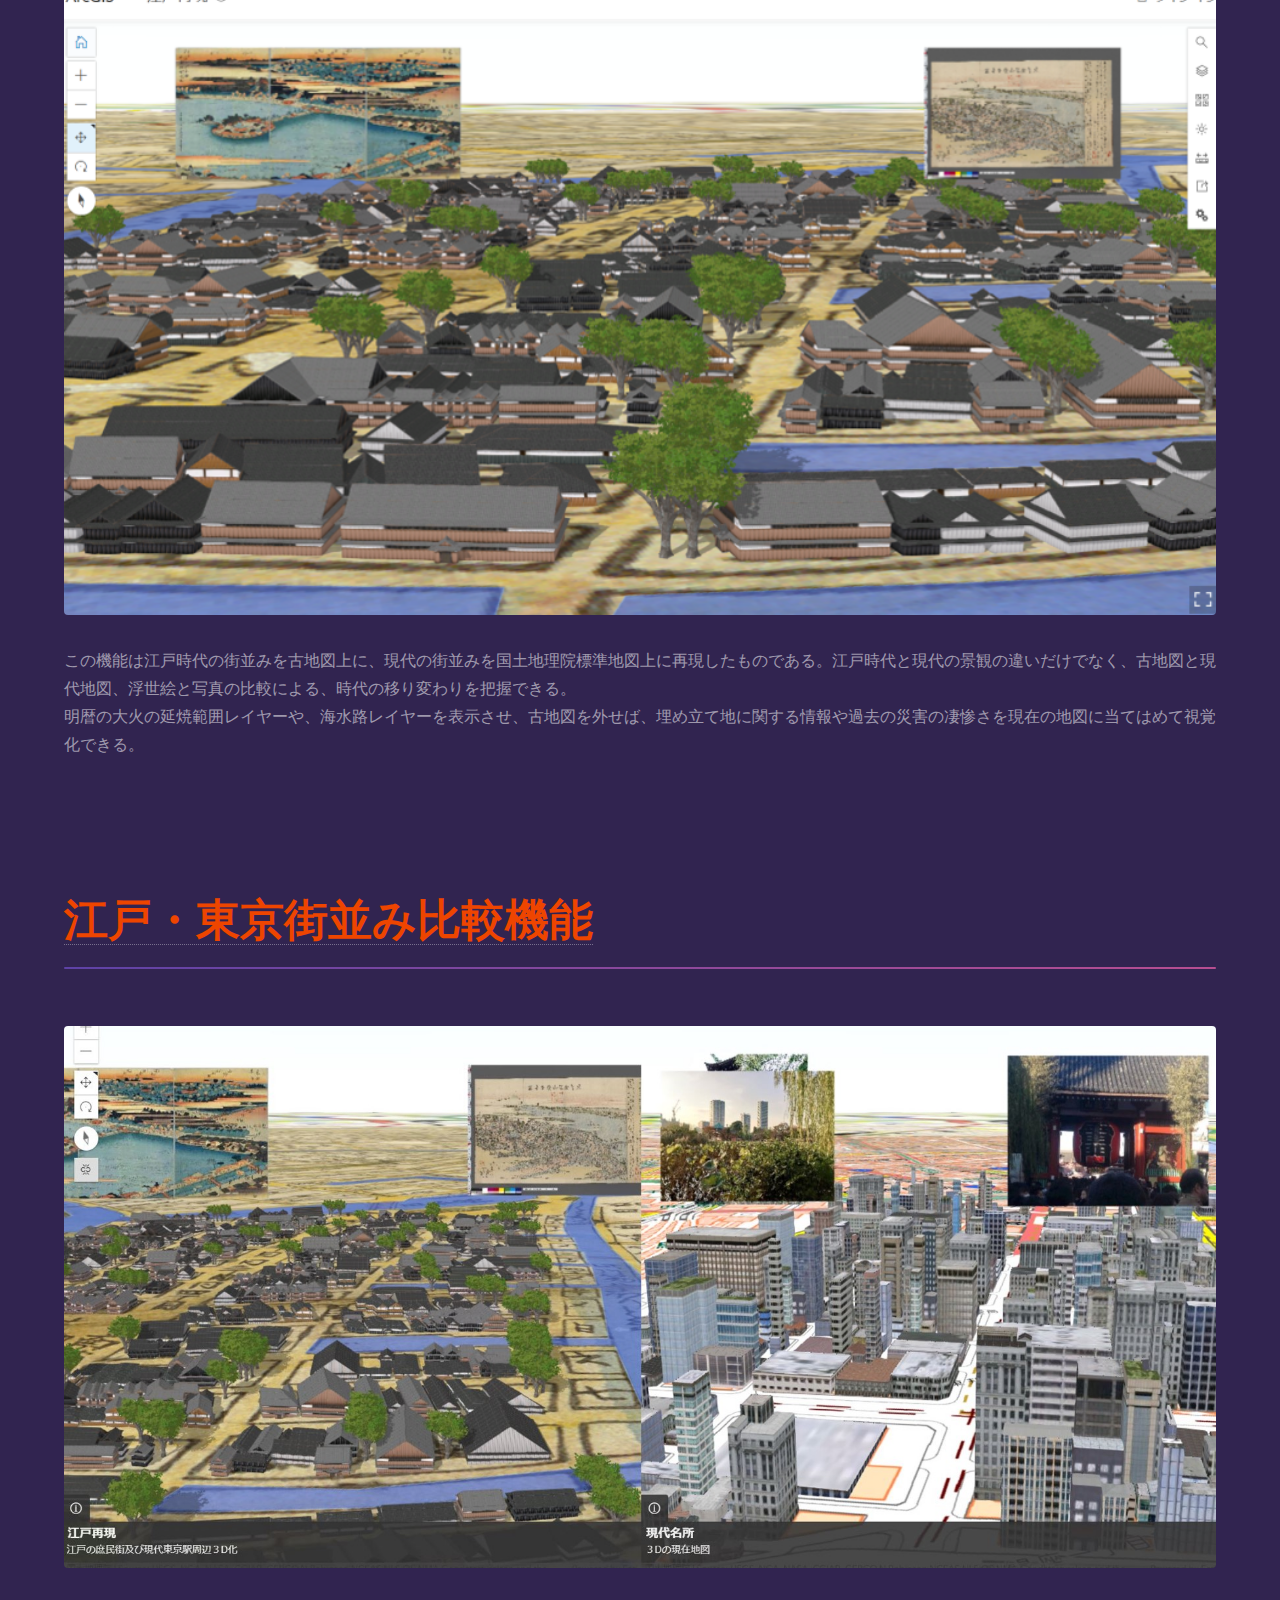
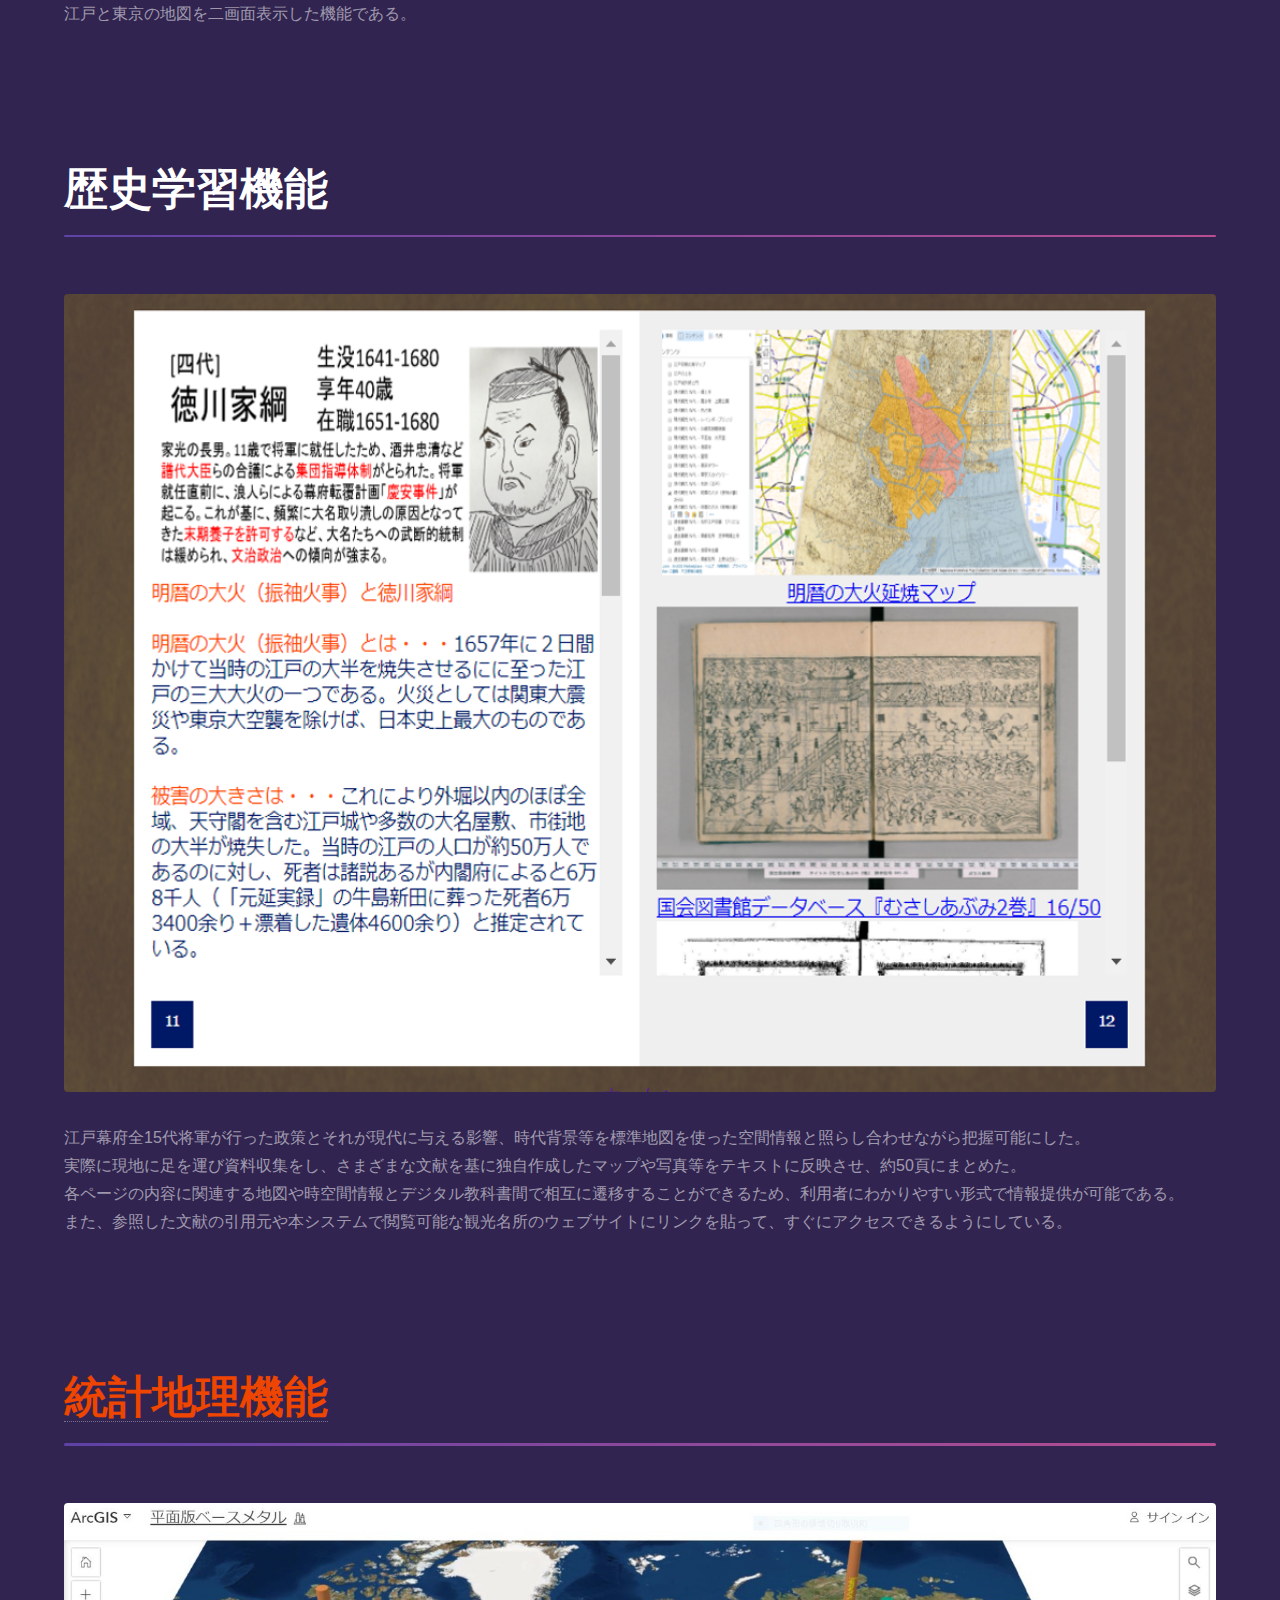
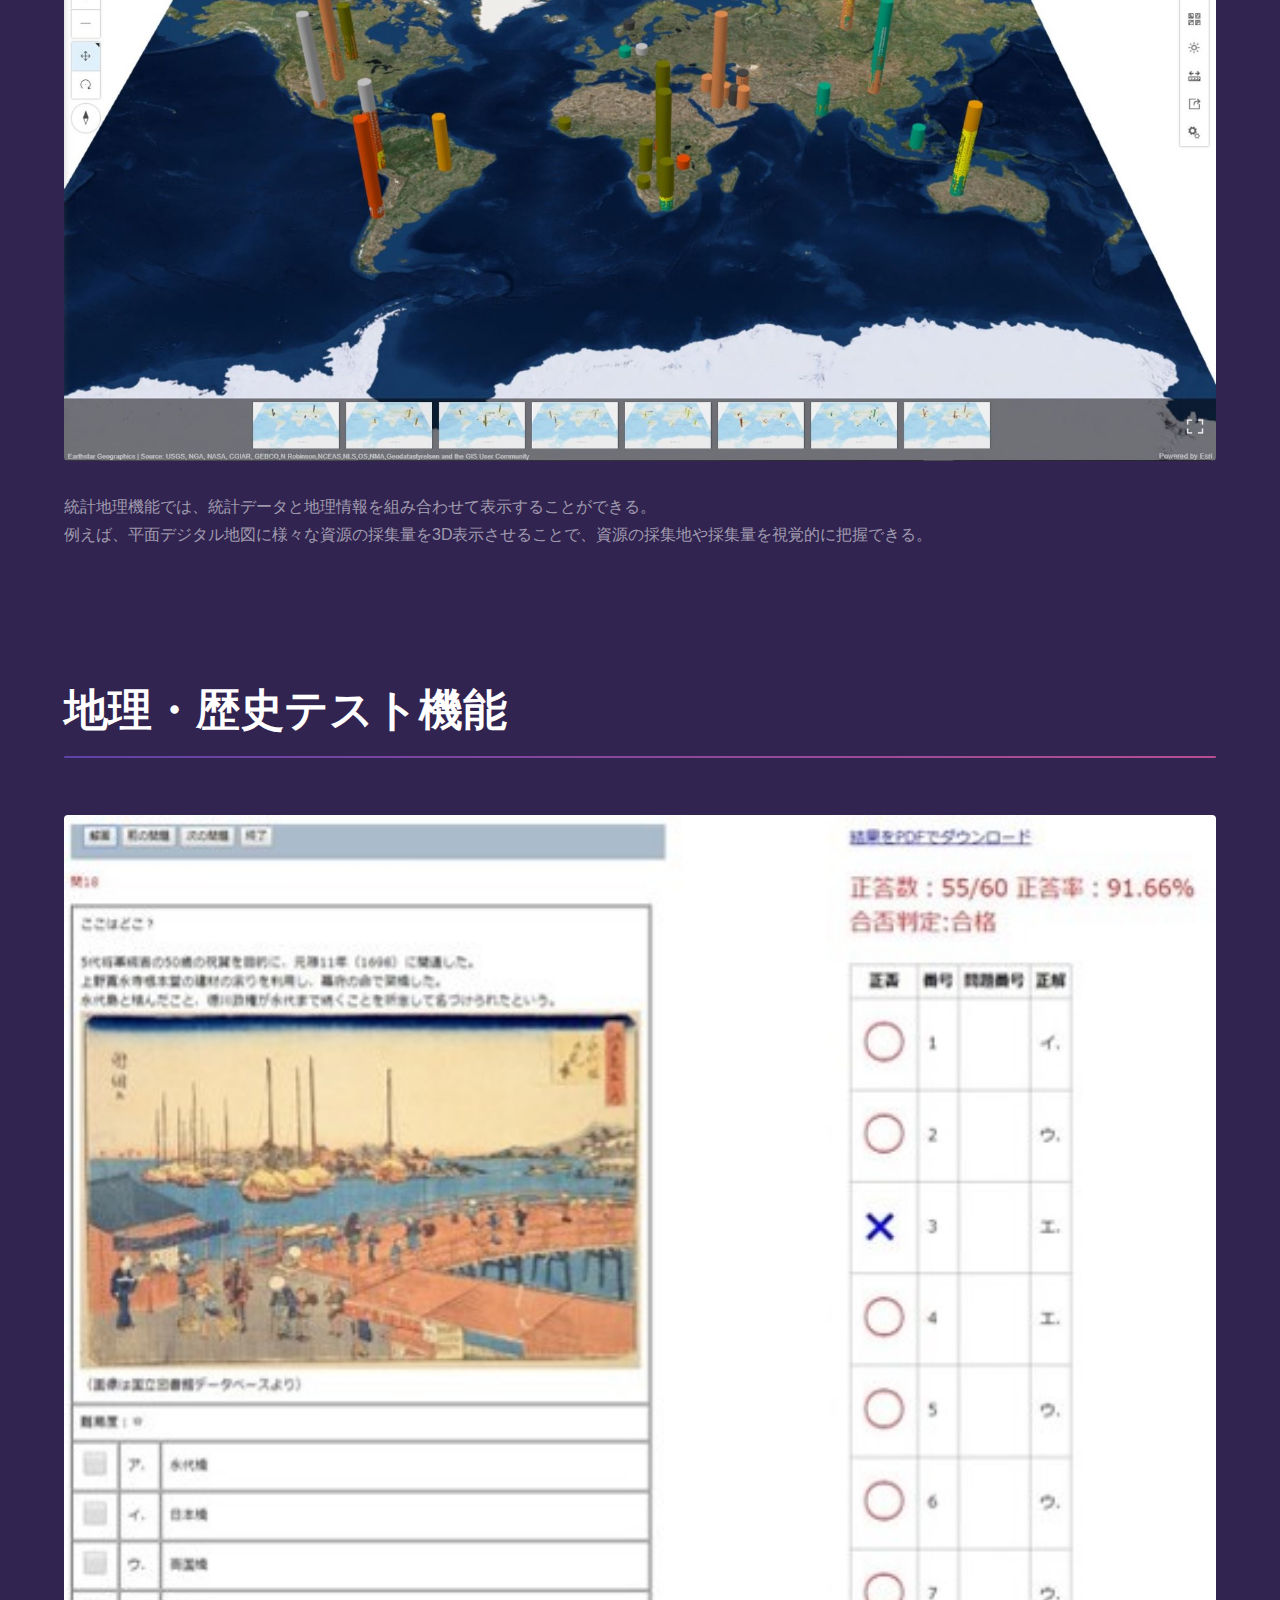
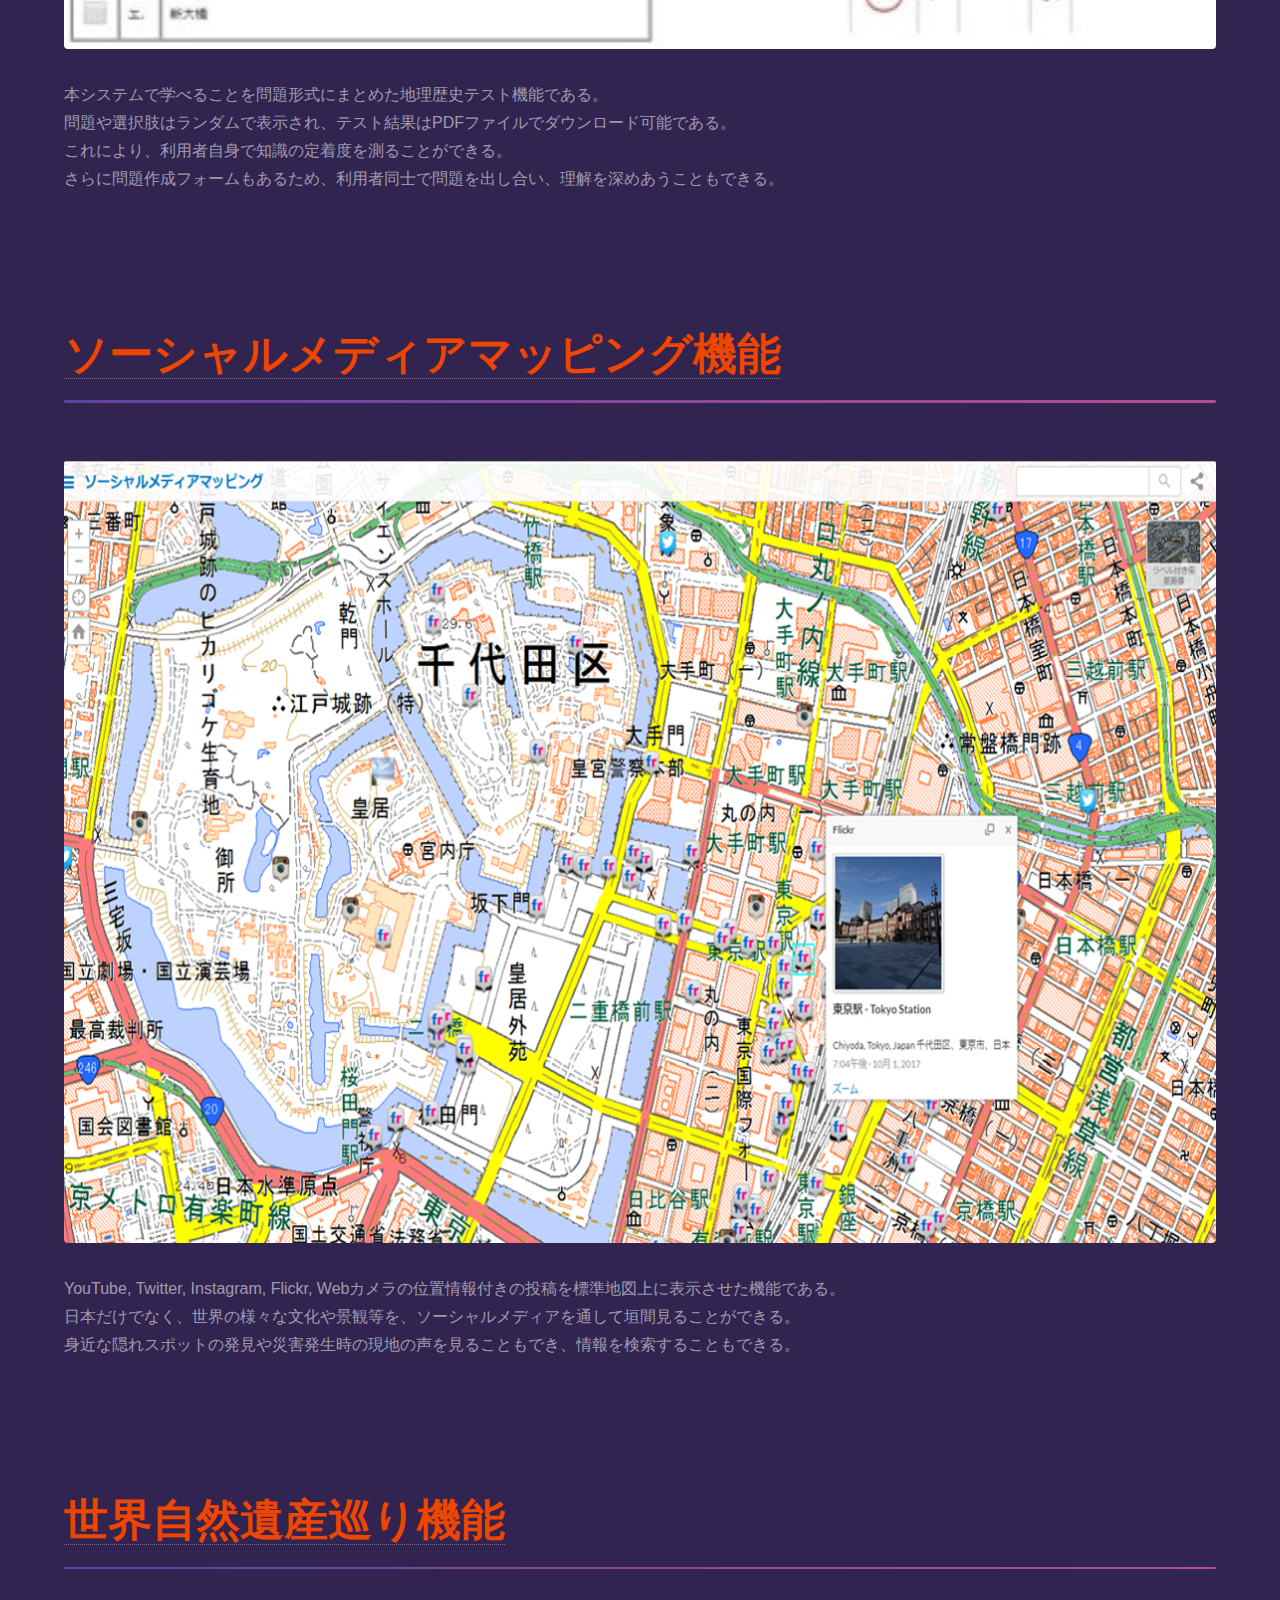
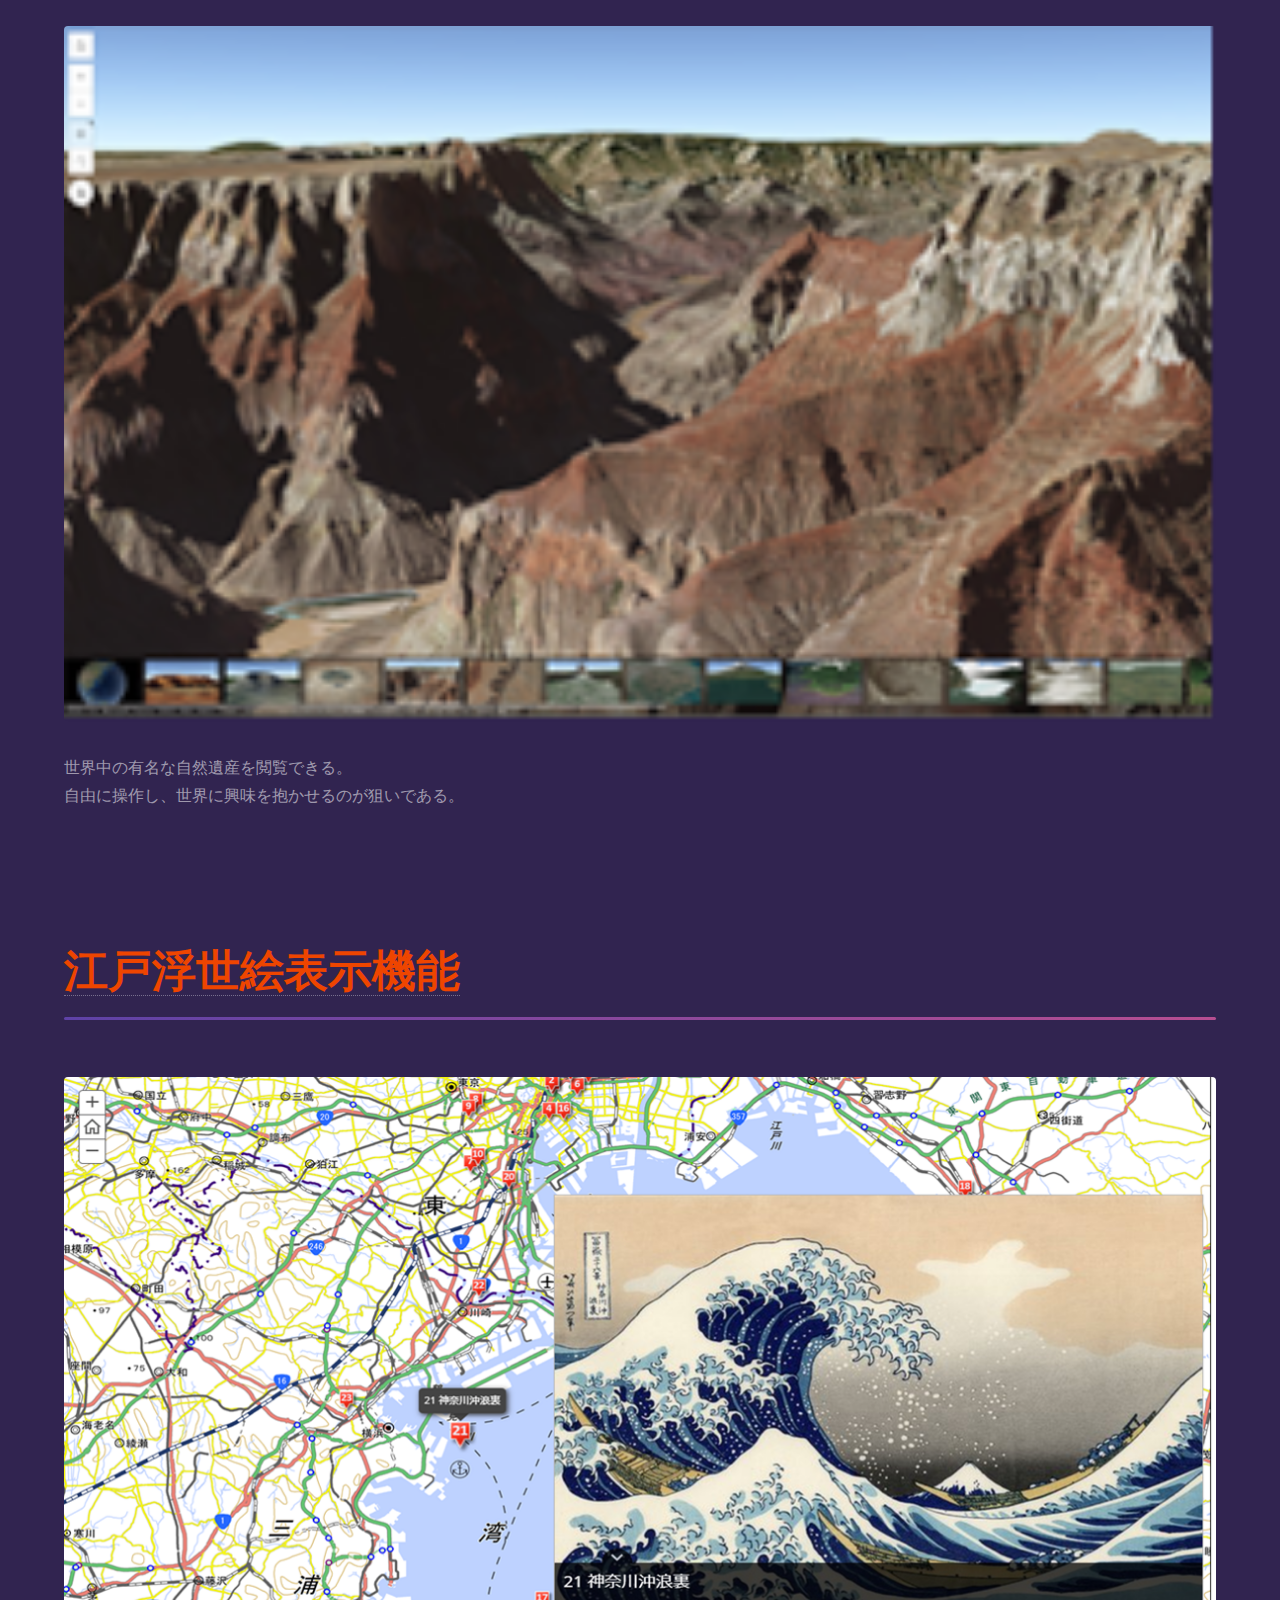
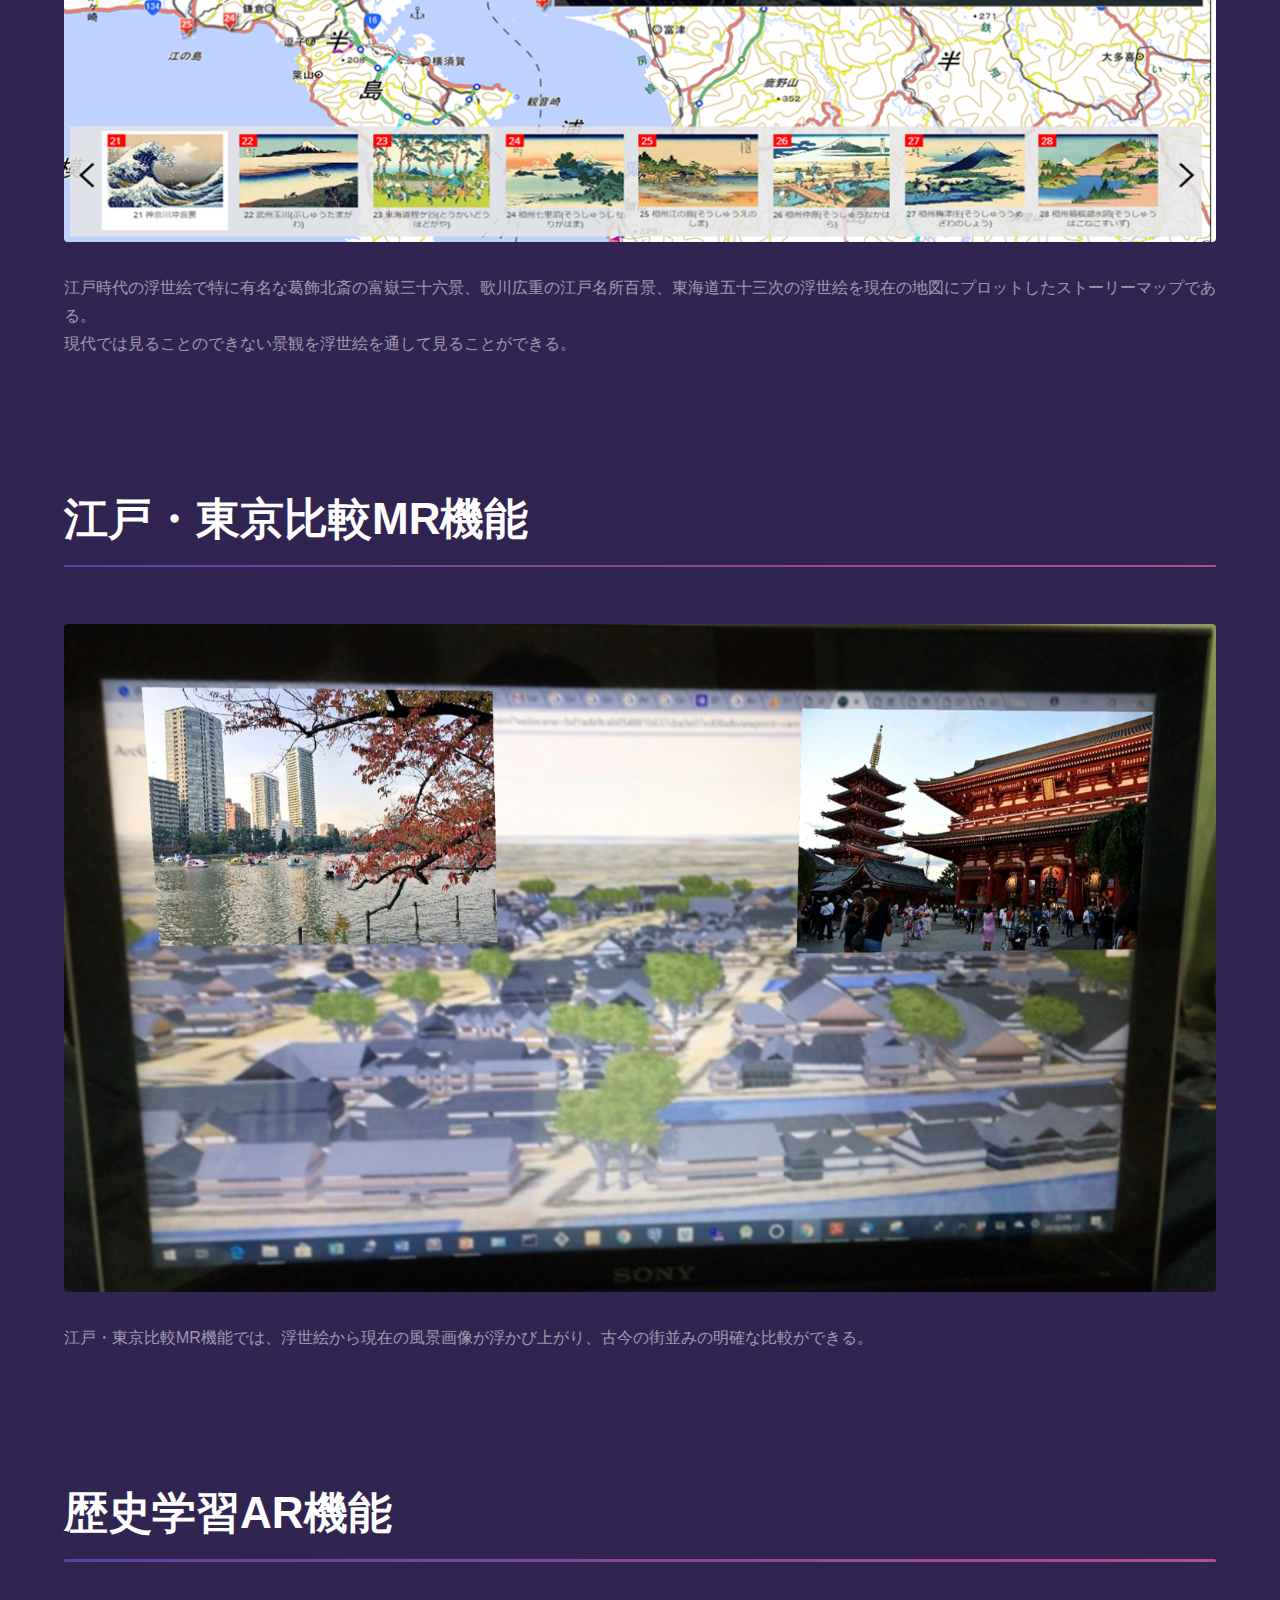
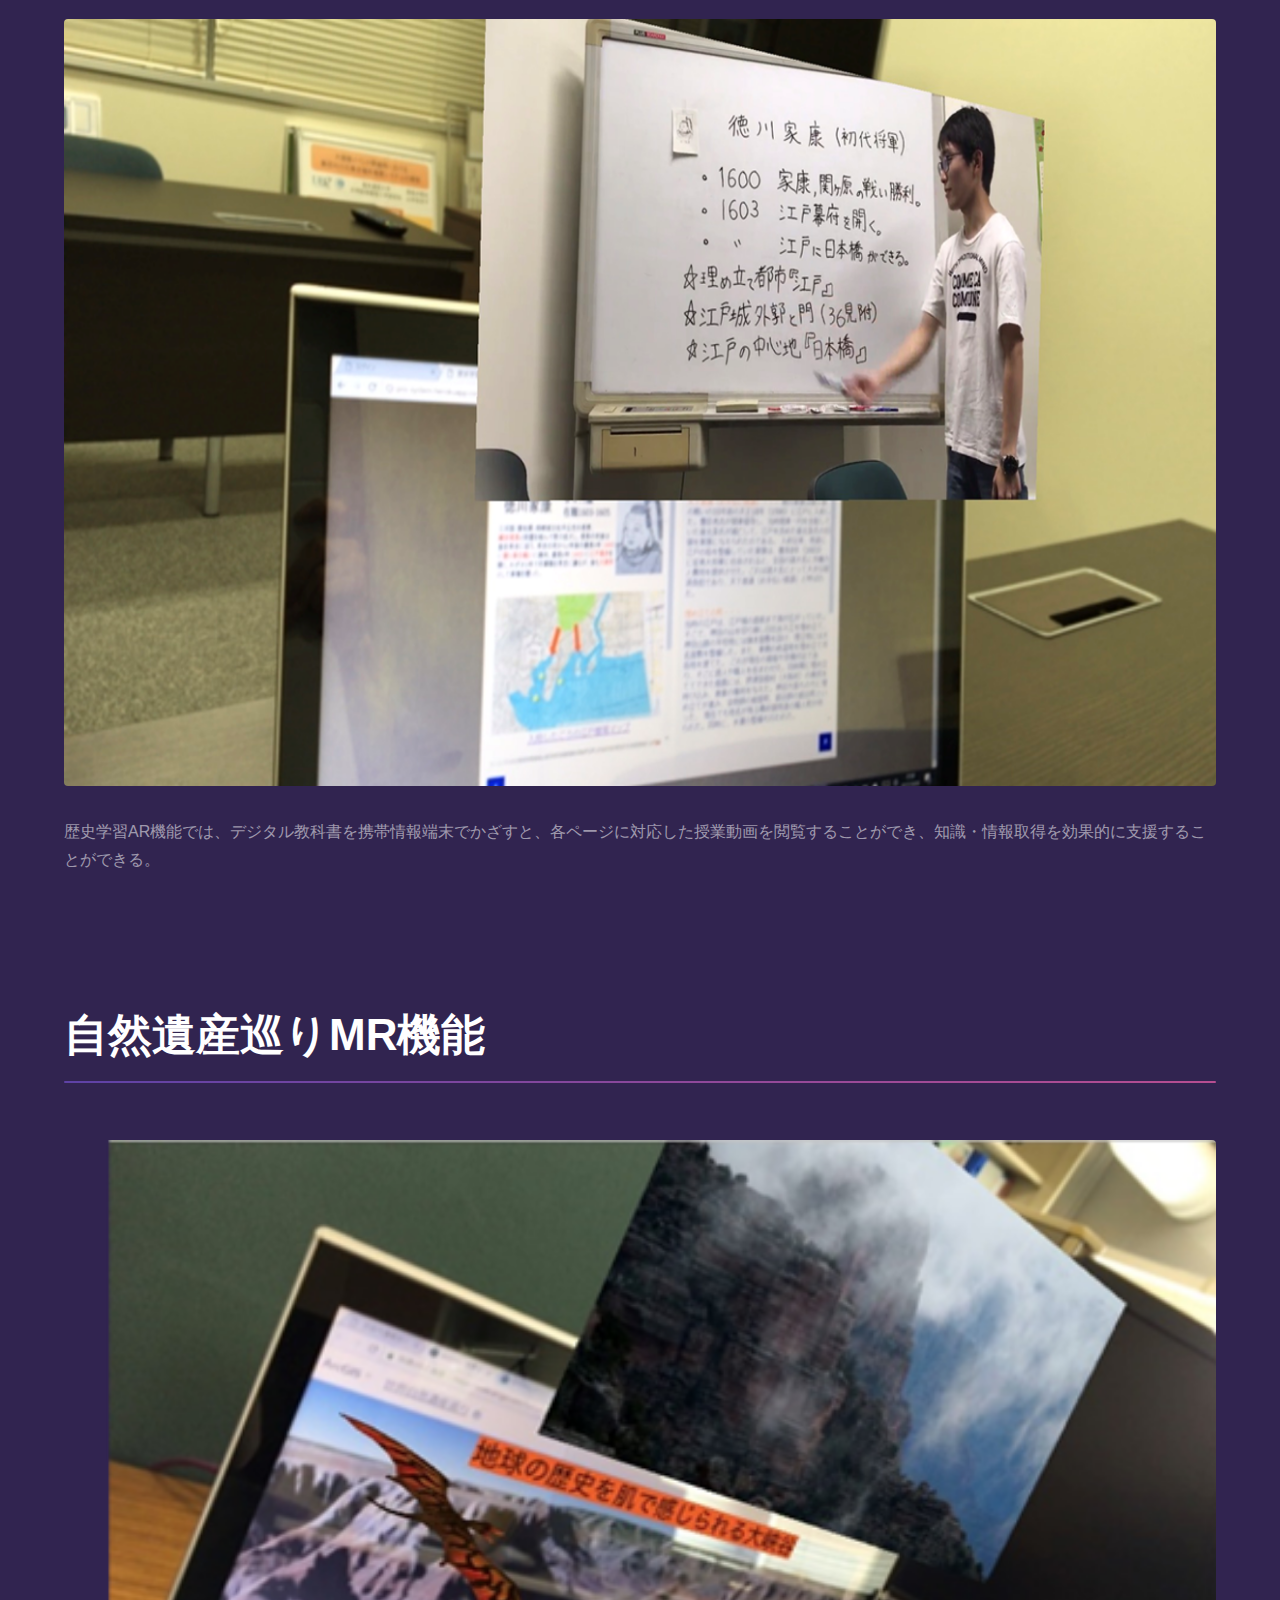
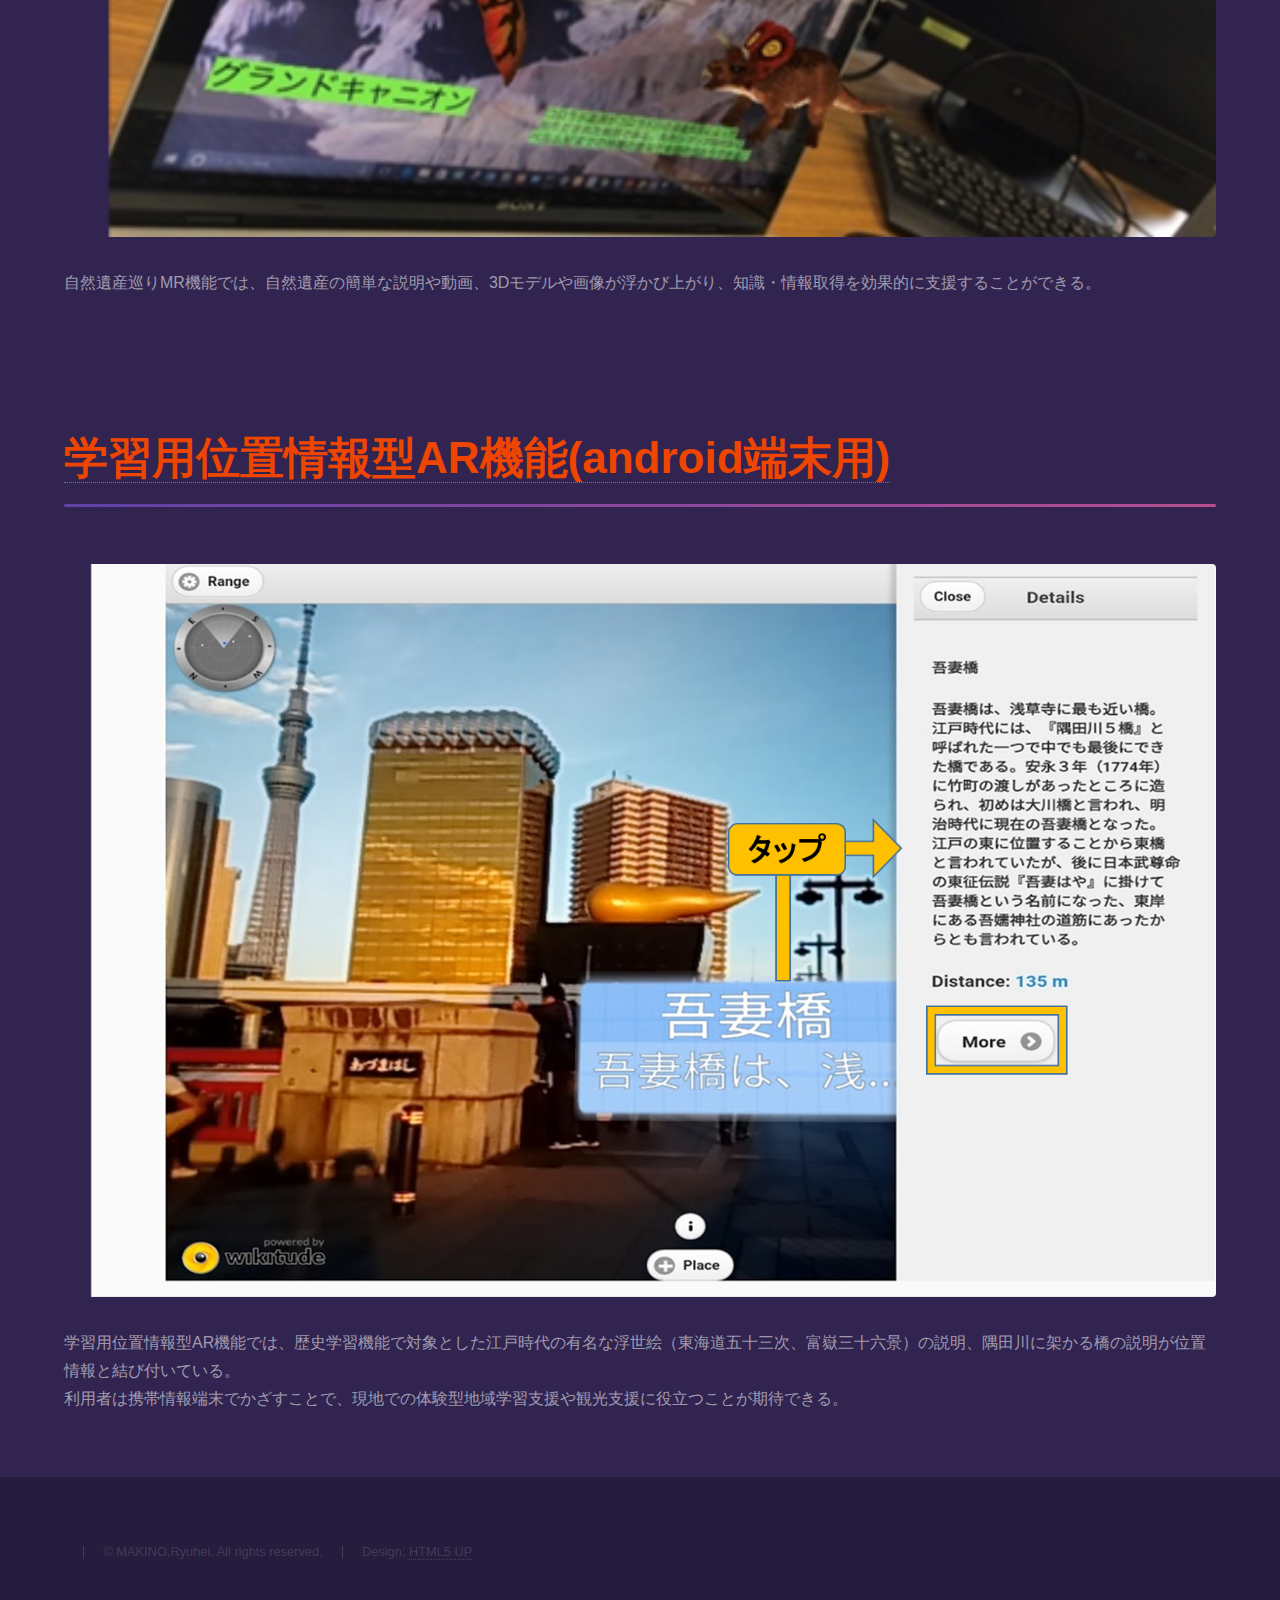
<file: generic2.html>
<!DOCTYPE HTML>
<!--
	Hyperspace by HTML5 UP
	html5up.net | @ajlkn
	Free for personal and commercial use under the CCA 3.0 license (html5up.net/license)
-->
<html>
	<head>
		<title>研究紹介</title>
		<meta charset="utf-8" />
		<meta name="viewport" content="width=device-width, initial-scale=1, user-scalable=no" />
		<link rel="stylesheet" href="assets/css/main.css" />
		<noscript><link rel="stylesheet" href="assets/css/noscript.css" /></noscript>
		<script type="text/javascript">
						$(function() {
						var topBtn = $('#pageTop');
						topBtn.hide();
						$(window).scroll(function () {
						if ($(this).scrollTop() > 100) {
						topBtn.fadeIn();
						} else {
						topBtn.fadeOut();
							}
						});
    					topBtn.click(function () {
						$('body,html').animate({
						scrollTop: 0
						}, 3000);
						return false;
    						});
						});
						</script>
	</head>
	<body class="is-preload">

		<!-- Header -->
			<header id="header">
				<a href="index.html" class="title">研究紹介</a>
				<nav>
					<ul>
						<li><a href="index.html">Home</a></li>
						<li><a href="generic.html" class="active">プロフィール</a></li>
						<li><a href="generic2.html" class="active">研究紹介</a></li>
						<li><a href="generic3.html" class="active">研究業績・受賞歴</a></li>
						<li><a href="generic4.html" class="active">メディア掲載</a></li>
					</ul>
				</nav>
			</header>

		<!-- Wrapper -->
			<div id="wrapper">

				<!-- Main -->
					<section id="main" class="wrapper">


						<div class="inner">
							<h1 class="major"><a href="https://pro-system.herokuapp.com"><span style="color:#EE4500">時空間情報システムの紹介（要：利用者登録）</span></h1>
							<span class="image fit"><img src="images/in1.JPG" alt="" /></a></span>
							<p>2017年3月に閣議決定された「地理空間情報活用推進基本計画」では、産学官民が協調して高精度で利用価値の高い地理空間情報を高度に活用し、社会課題の解決や新産業・サービスを創出する「地理空間情報高度活用社会」（G空間社会）を目指すことを掲げた。<br/>また、「空間情報」に経年変化などの時間情報を加えた「時空間情報」は、現在の空間情報に加えて、過去の情報も付加することができるため、地理や歴史、文化など幅広い分野で「時空間情報」を利活用した研究が盛んに行われるようになった。<br/>
							一方、近年、仮想現実 (VR) や拡張現実(AR) が日々の生活に広く普及しつつある。<br/>
							以上の学術的・社会的背景を踏まえ、本研究では、時空間情報を含めたGISに、娯楽や観光のためのシステムで使用されるVRとAR、仮想世界に現実世界の情報を重ね合わせた複合現実 (MR) を統合し、時空間情報を可視化する新しいシステム構築を目的とする。<br/>なお、本システムは、地域の地理・歴史学習や観光支援に役立つことが期待できるとともに、G空間社会の実現の一助となることも期待される。
 							</p>
							<p><a href="https://drive.google.com/open?id=1w6y8ewPG5dnIGcbwgIr782QXo36OmHEF"><span style="color:#EE4500">公開スライド</span></a></p>
							<p><a href="https://login-history.herokuapp.com/">学部4年修了時のシステム<span style="color:#EE4500">「バーチャル時空間情報システム」</span></a></p>
						</div>

						<div class="inner">
							<h1 class="major"><a href="https://arcg.is/104vOe"><span style="color:#EE4500">江戸・東京再現VR機能</span></h1>
							<span class="image fit"><img src="images/edo.png" alt="" /></a></span>
							<p>この機能は江戸時代の街並みを古地図上に、現代の街並みを国土地理院標準地図上に再現したものである。江戸時代と現代の景観の違いだけでなく、古地図と現代地図、浮世絵と写真の比較による、時代の移り変わりを把握できる。<br/>
							明暦の大火の延焼範囲レイヤーや、海水路レイヤーを表示させ、古地図を外せば、埋め立て地に関する情報や過去の災害の凄惨さを現在の地図に当てはめて視覚化できる。
 							</p>
						</div>

						<div class="inner">
							<h1 class="major"><a href="https://uec-yamamoto.maps.arcgis.com/apps/Compare3d/index.html?appid=eb5dcb5c1bcd4732bd51beb3e2d007af"><span style="color:#EE4500">江戸・東京街並み比較機能</span></h1>
							<span class="image fit"><img src="images/edotokyo.jpg" alt="" /></a></span>
							<p>江戸と東京の地図を二画面表示した機能である。
 							</p>
						</div>

						<div class="inner">
							<h1 class="major">歴史学習機能</h1>
							<span class="image fit"><img src="images/kyoukasyo.png" alt="" /></a></span>
							<p>江戸幕府全15代将軍が行った政策とそれが現代に与える影響、時代背景等を標準地図を使った空間情報と照らし合わせながら把握可能にした。<br/>
								実際に現地に足を運び資料収集をし、さまざまな文献を基に独自作成したマップや写真等をテキストに反映させ、約50頁にまとめた。<br/>
								各ページの内容に関連する地図や時空間情報とデジタル教科書間で相互に遷移することができるため、利用者にわかりやすい形式で情報提供が可能である。<br/>また、参照した文献の引用元や本システムで閲覧可能な観光名所のウェブサイトにリンクを貼って、すぐにアクセスできるようにしている。
 							</p>
						</div>

						<div class="inner">
							<h1 class="major"><a href="https://arcg.is/iSKzi"><span style="color:#EE4500">統計地理機能</span></h1>
							<span class="image fit"><img src="images/toukei.jpg" alt="" /></a></span>
							<p>統計地理機能では、統計データと地理情報を組み合わせて表示することができる。<br/>
							例えば、平面デジタル地図に様々な資源の採集量を3D表示させることで、資源の採集地や採集量を視覚的に把握できる。
 							</p>
						</div>

						<div class="inner">
							<h1 class="major">地理・歴史テスト機能</h1>
							<span class="image fit"><img src="images/test.jpg" alt="" /></a></span>
							<p>本システムで学べることを問題形式にまとめた地理歴史テスト機能である。<br/>
							問題や選択肢はランダムで表示され、テスト結果はPDFファイルでダウンロード可能である。<br/>
							これにより、利用者自身で知識の定着度を測ることができる。<br/>
							さらに問題作成フォームもあるため、利用者同士で問題を出し合い、理解を深めあうこともできる。
 							</p>
						</div>

						<div class="inner">
							<h1 class="major"><a href="https://arcg.is/1v5OCy"><span style="color:#EE4500">ソーシャルメディアマッピング機能</span></h1>
							<span class="image fit"><img src="images/social.png" alt="" /></a></span>
							<p>YouTube, Twitter, Instagram, Flickr, Webカメラの位置情報付きの投稿を標準地図上に表示させた機能である。<br/>
							日本だけでなく、世界の様々な文化や景観等を、ソーシャルメディアを通して垣間見ることができる。<br/>
							身近な隠れスポットの発見や災害発生時の現地の声を見ることもでき、情報を検索することもできる。<br/>
 							</p>
						</div>

						<div class="inner">
							<h1 class="major"><a href="https://arcg.is/1zGr9j"><span style="color:#EE4500">世界自然遺産巡り機能</span></h1>
							<span class="image fit"><img src="images/sizen.png" alt="" /></a></span>
							<p>世界中の有名な自然遺産を閲覧できる。<br/>
 							自由に操作し、世界に興味を抱かせるのが狙いである。</p>
						</div>

						<div class="inner">
							<h1 class="major"><a href="https://arcg.is/00bCWC"><span style="color:#EE4500">江戸浮世絵表示機能</span></h1>
							<span class="image fit"><img src="images/ukiyoe.png" alt="" /></a></span>
							<p>江戸時代の浮世絵で特に有名な葛飾北斎の富嶽三十六景、歌川広重の江戸名所百景、東海道五十三次の浮世絵を現在の地図にプロットしたストーリーマップである。<br/>
							現代では見ることのできない景観を浮世絵を通して見ることができる。<br/>
 							</p>
						</div>

						<div class="inner">
							<h1 class="major">江戸・東京比較MR機能</h1>
							<span class="image fit"><img src="images/ar1.jpg" alt="" /></a></span>
							<p>江戸・東京比較MR機能では、浮世絵から現在の風景画像が浮かび上がり、古今の街並みの明確な比較ができる。
 							</p>
						</div>

						<div class="inner">
							<h1 class="major">歴史学習AR機能</h1>
							<span class="image fit"><img src="images/ar2.png" alt="" /></a></span>
							<p>歴史学習AR機能では、デジタル教科書を携帯情報端末でかざすと、各ページに対応した授業動画を閲覧することができ、知識・情報取得を効果的に支援することができる。
 							</p>
						</div>

						<div class="inner">
							<h1 class="major">自然遺産巡りMR機能</h1>
							<span class="image fit"><img src="images/ar3.png" alt="" /></a></span>
							<p>自然遺産巡りMR機能では、自然遺産の簡単な説明や動画、3Dモデルや画像が浮かび上がり、知識・情報取得を効果的に支援することができる。
 							</p>
						</div>

						<div class="inner">
							<h1 class="major"><a href="https://drive.google.com/open?id=13HgTlKqiWaa01H9JUnyuyzU5NtDRzVMm"><span style="color:#EE4500">学習用位置情報型AR機能(android端末用)</span></h1>
							<span class="image fit"><img src="images/ar4.png" alt="" /></a></span>
							<p>学習用位置情報型AR機能では、歴史学習機能で対象とした江戸時代の有名な浮世絵（東海道五十三次、富嶽三十六景）の説明、隅田川に架かる橋の説明が位置情報と結び付いている。<br/>
							利用者は携帯情報端末でかざすことで、現地での体験型地域学習支援や観光支援に役立つことが期待できる。<br/>
 							</p>
						</div>

					</section>

			</div>

		<!-- Footer -->
			<footer id="footer" class="wrapper alt">
				<div class="inner">
					<ul class="menu">
						<a id="pageTop" href="#header"><span style="color:#EE4500">ページトップへ</span></a>
						<li>&copy; MAKINO,Ryuhei. All rights reserved.</li><li>Design: <a href="http://html5up.net">HTML5 UP</a></li>
					</ul>
				</div>
			</footer>

		<!-- Scripts -->
			<script src="assets/js/jquery.min.js"></script>
			<script src="assets/js/jquery.scrollex.min.js"></script>
			<script src="assets/js/jquery.scrolly.min.js"></script>
			<script src="assets/js/browser.min.js"></script>
			<script src="assets/js/breakpoints.min.js"></script>
			<script src="assets/js/util.js"></script>
			<script src="assets/js/main.js"></script>

	</body>
</html>
</file>
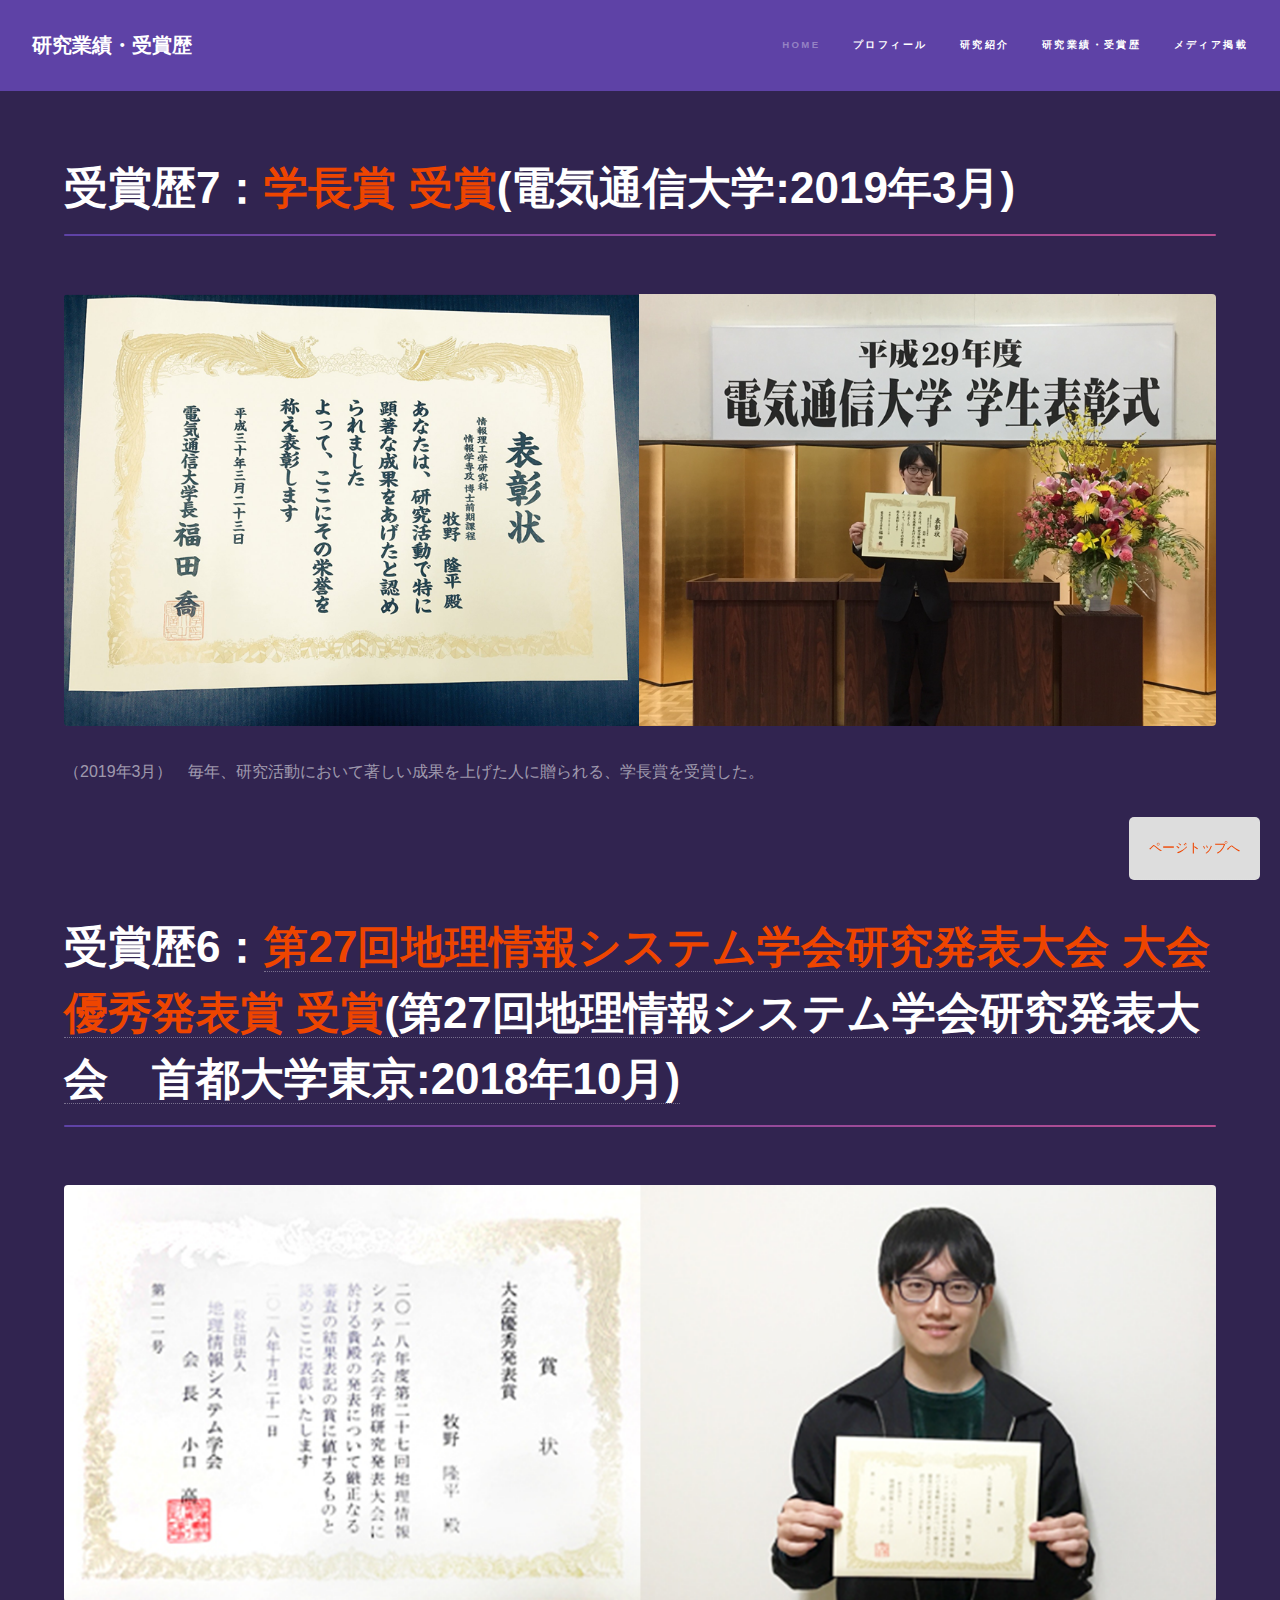
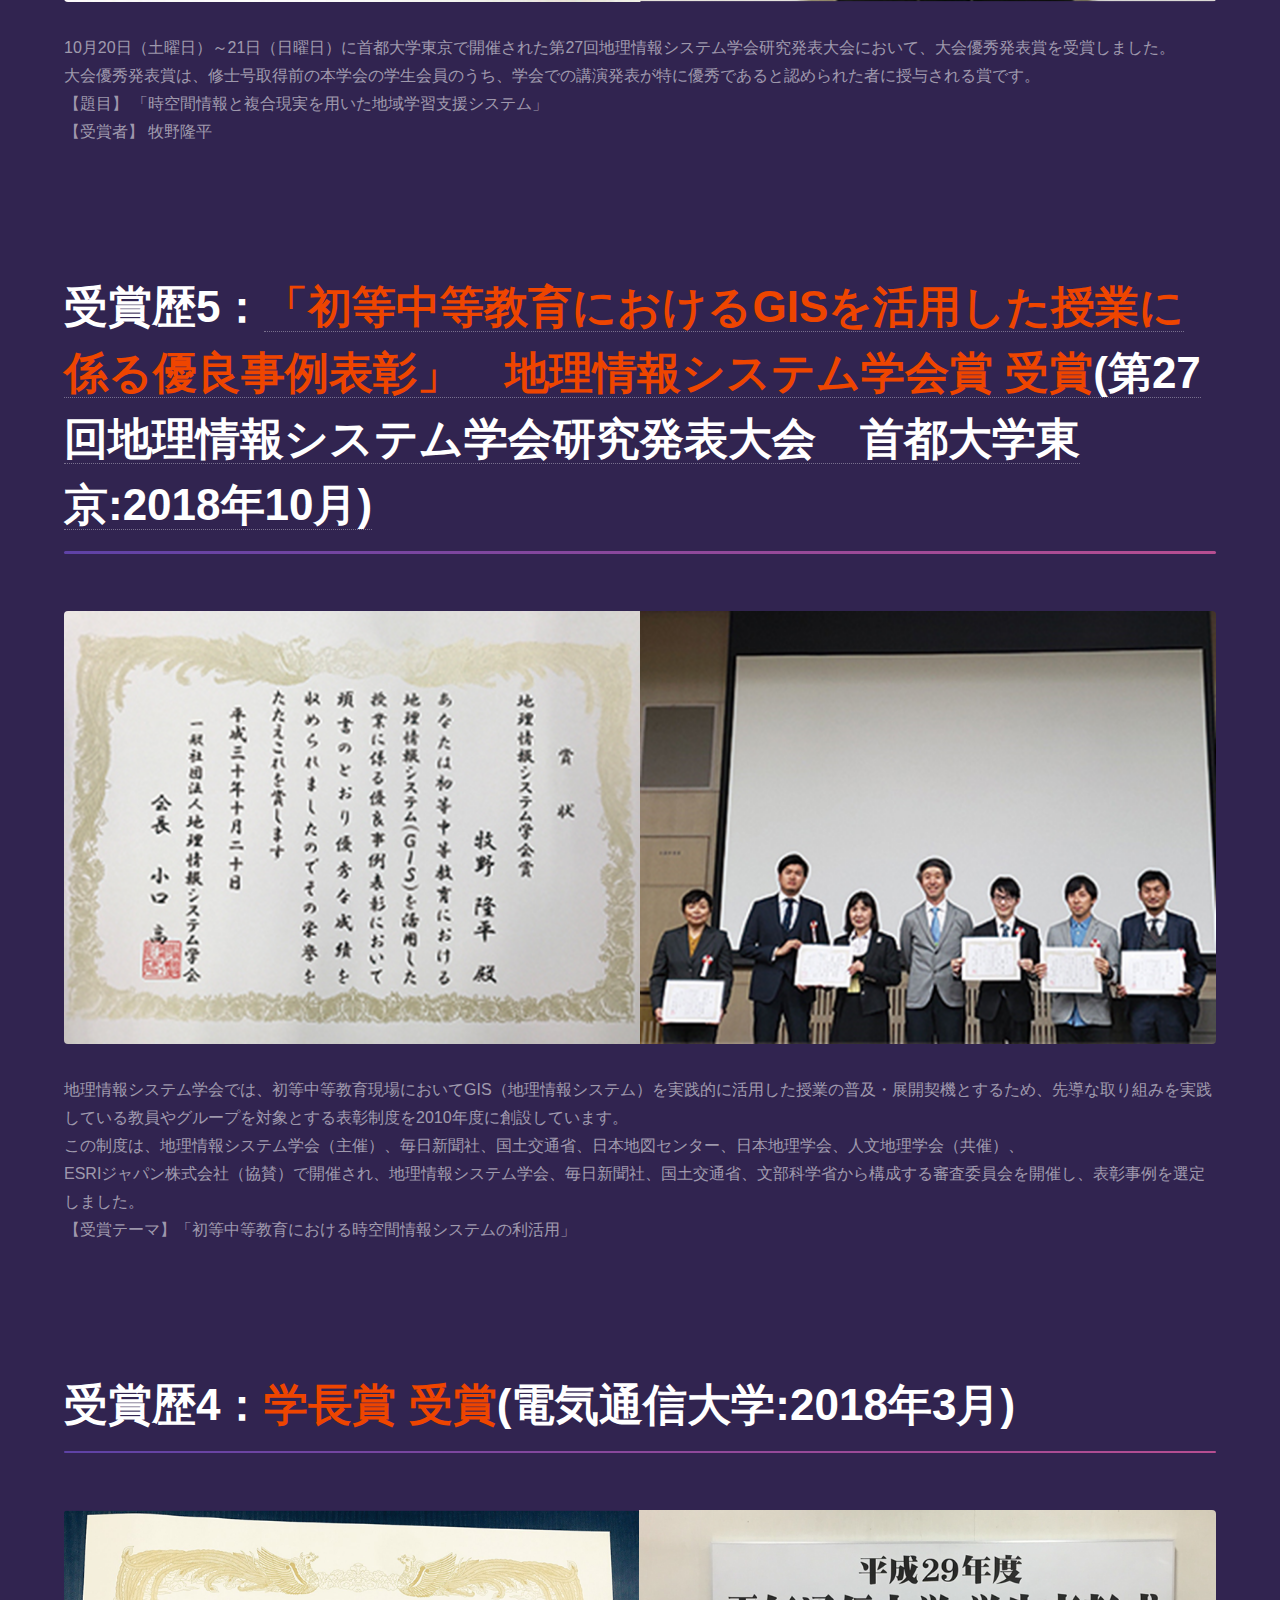
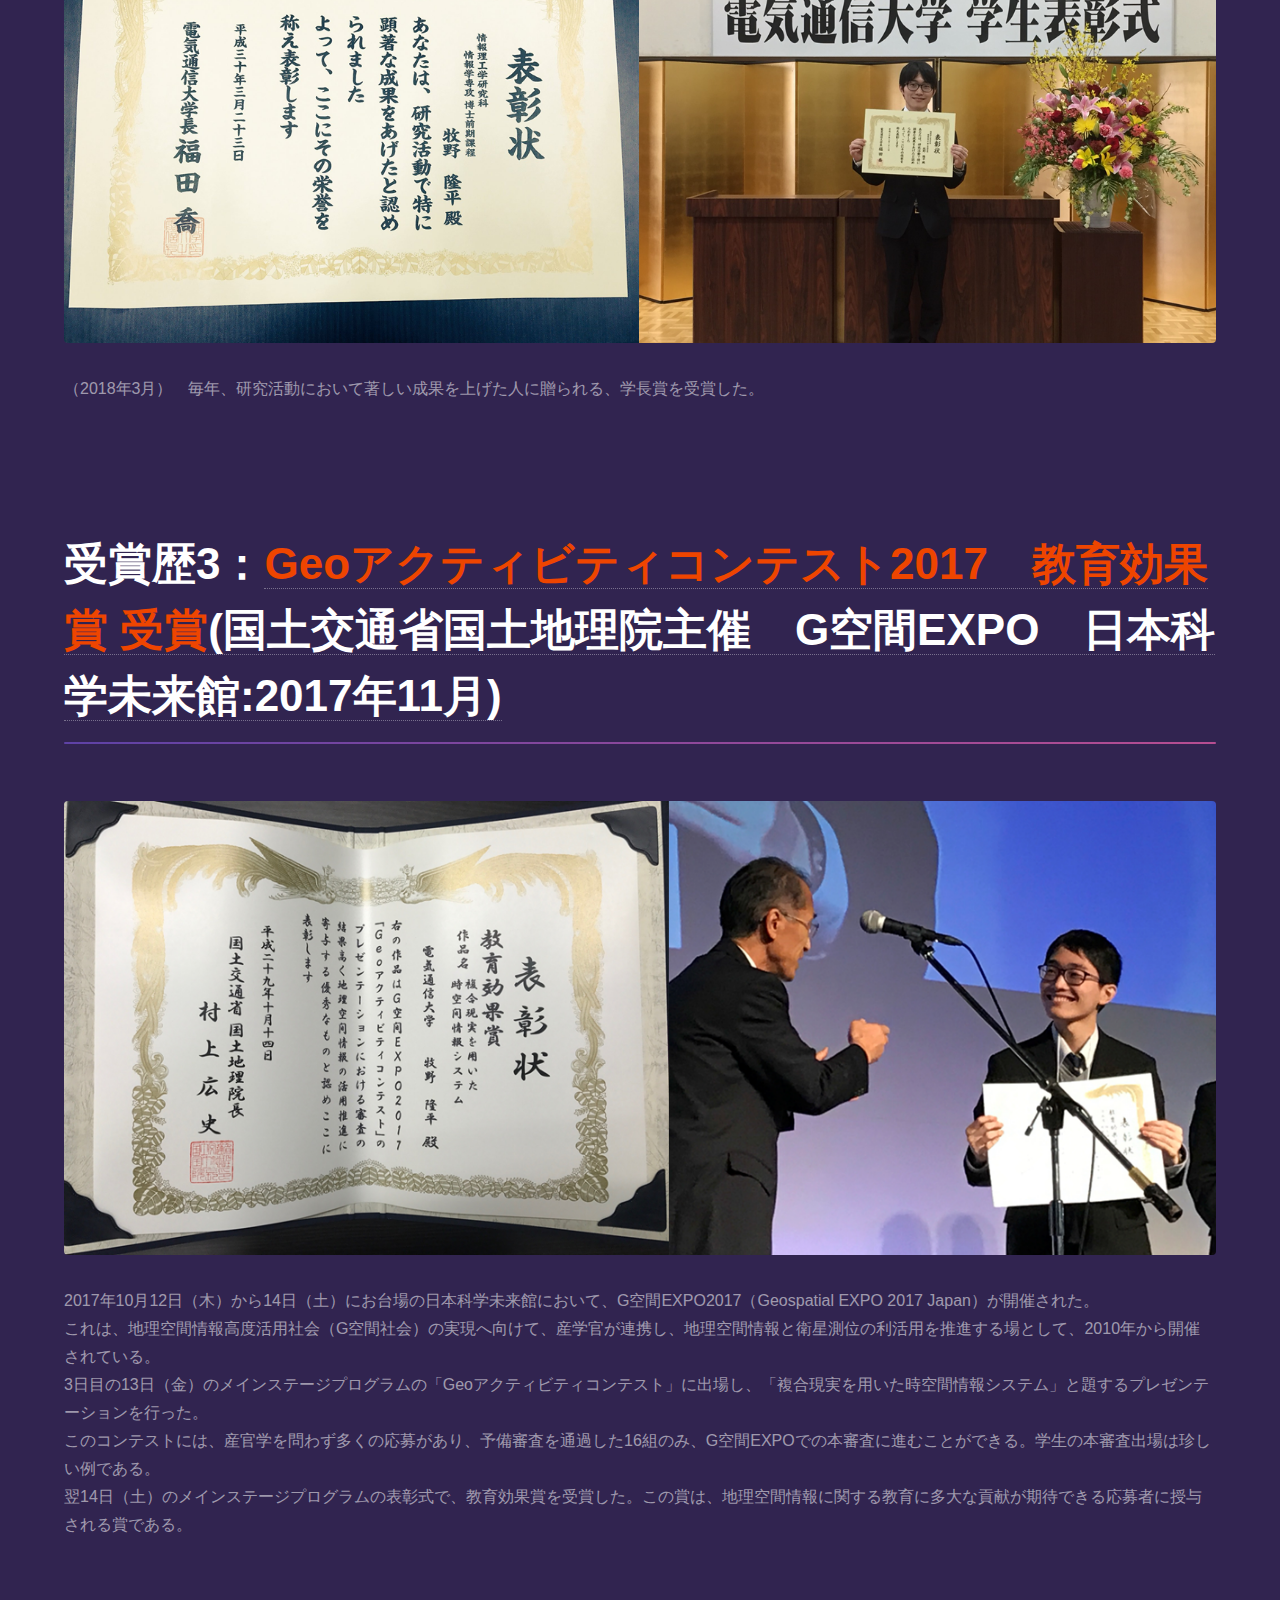
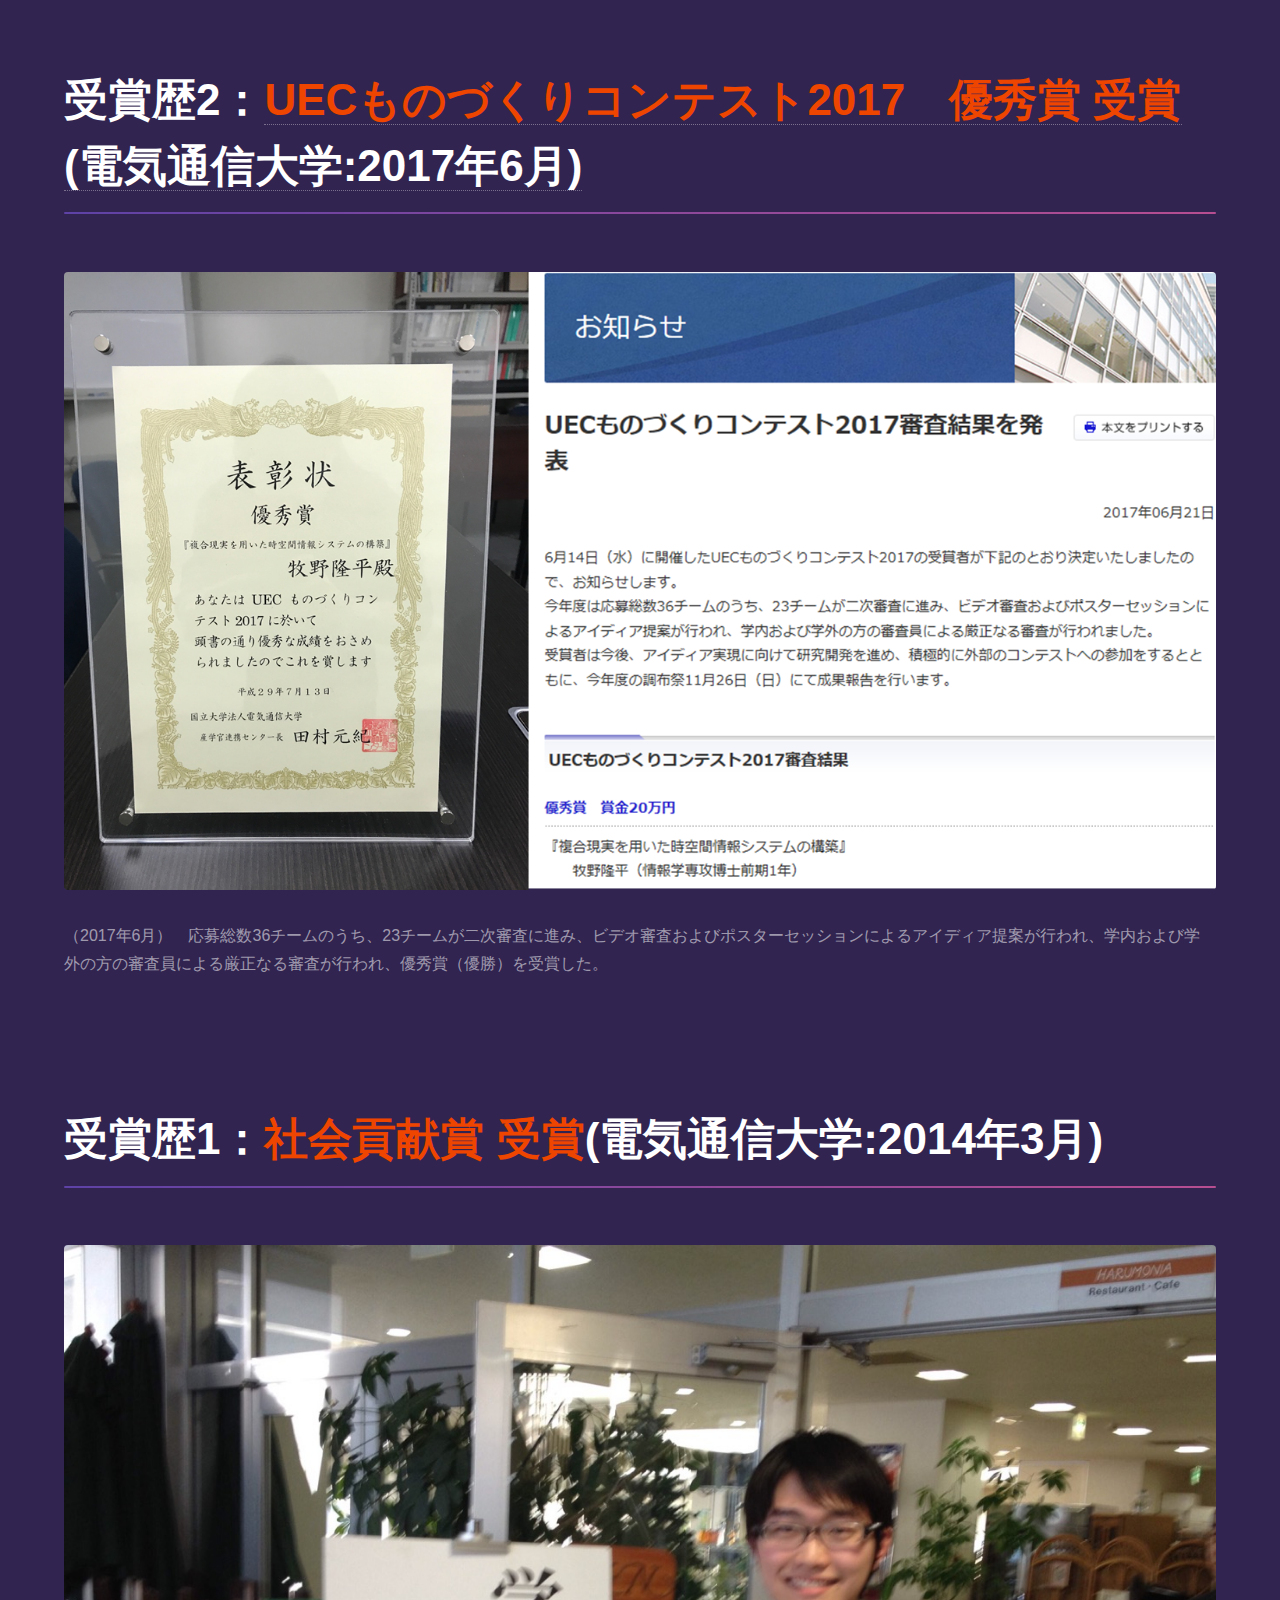
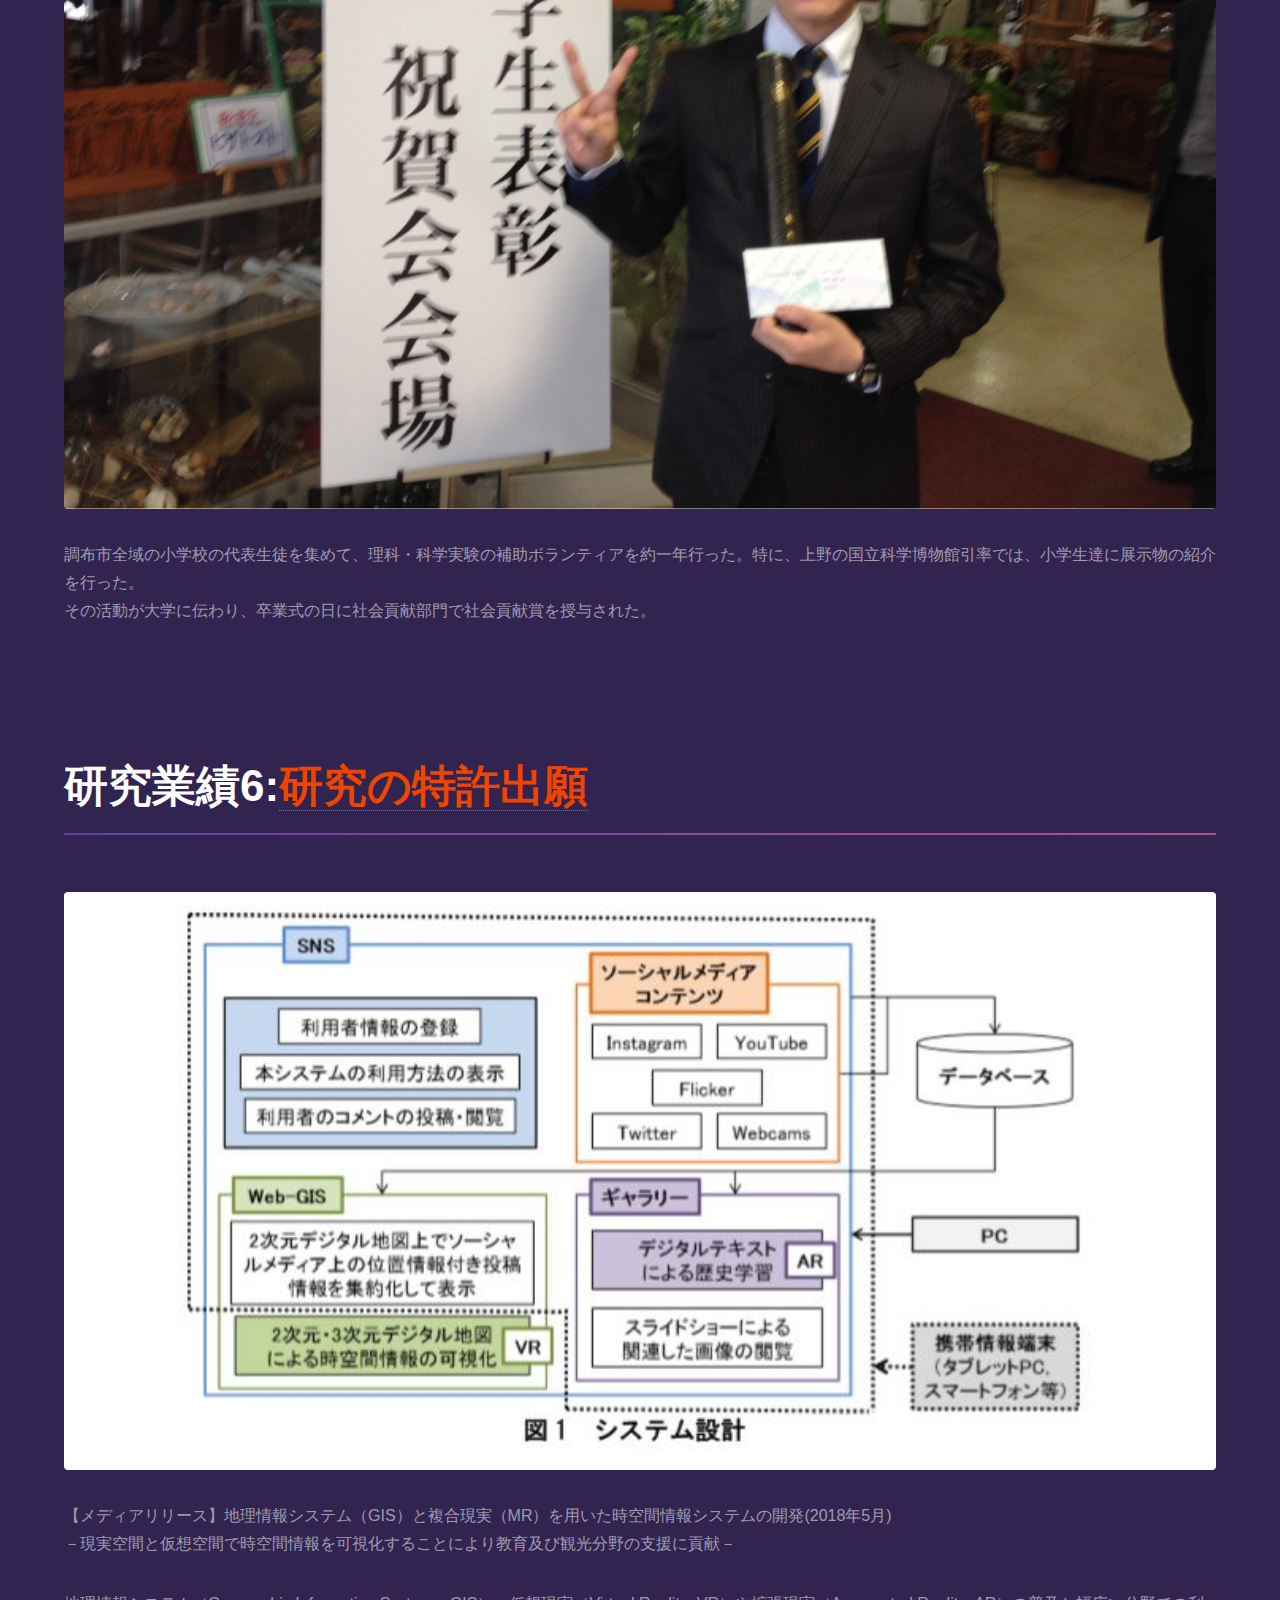
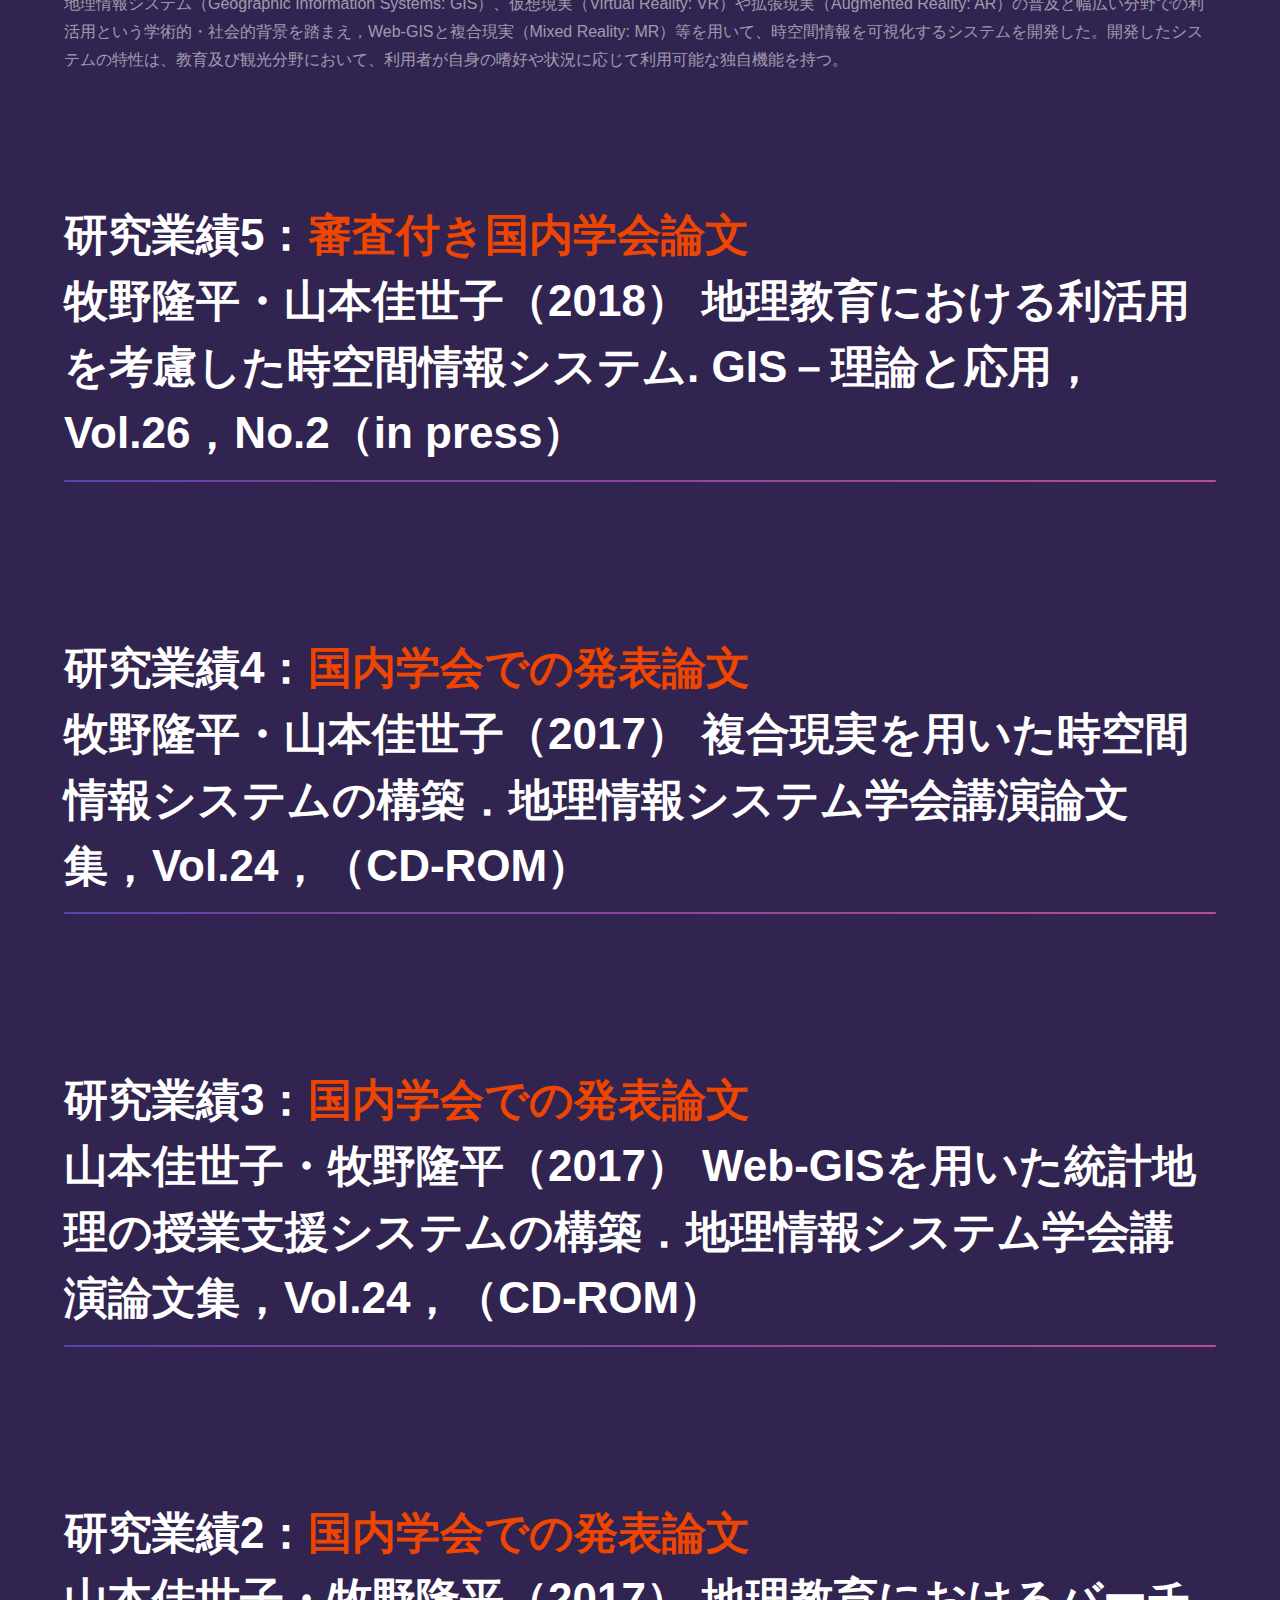
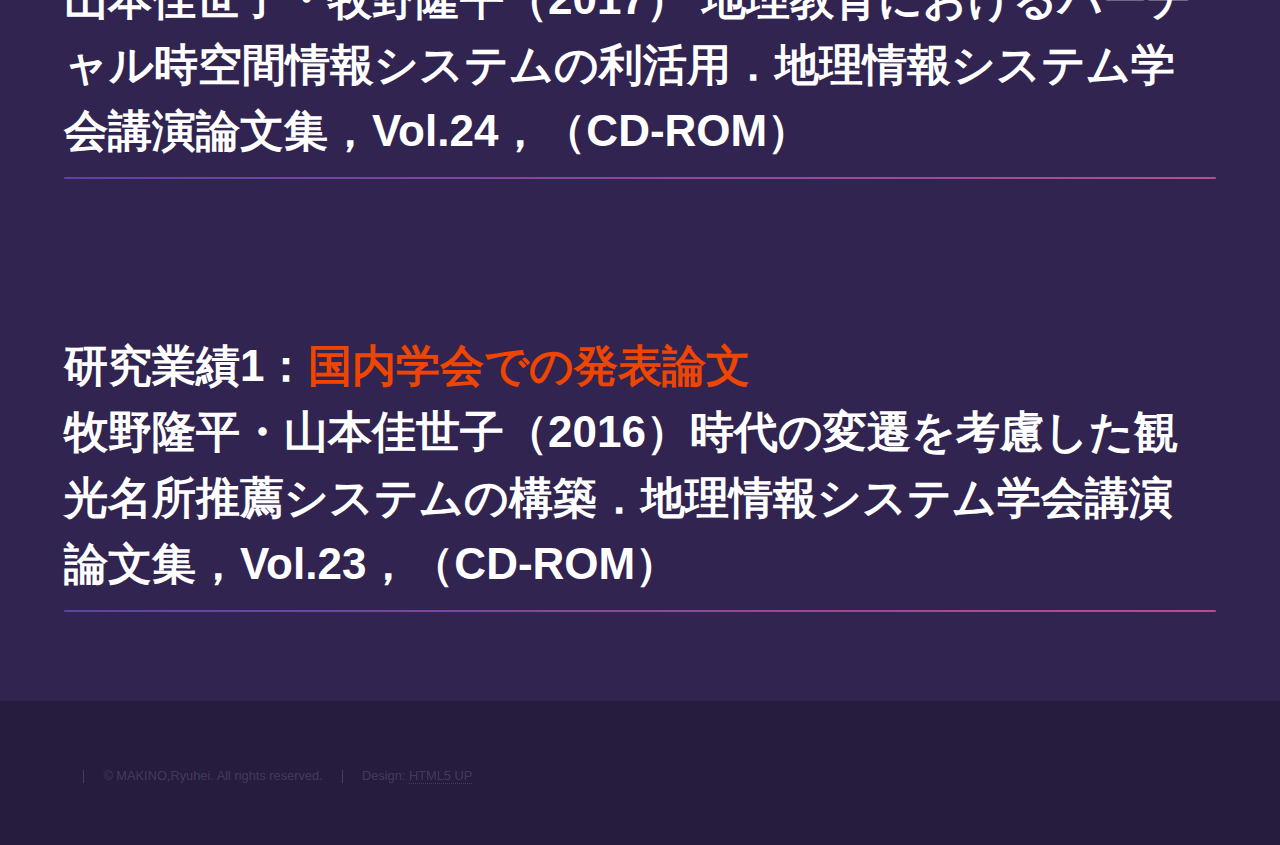
<file: generic3.html>
<!DOCTYPE HTML>
<!--
	Hyperspace by HTML5 UP
	html5up.net | @ajlkn
	Free for personal and commercial use under the CCA 3.0 license (html5up.net/license)
-->
<html>
	<head>
		<title>研究業績・受賞歴</title>
		<meta charset="utf-8" />
		<meta name="viewport" content="width=device-width, initial-scale=1, user-scalable=no" />
		<link rel="stylesheet" href="assets/css/main.css" />
		<noscript><link rel="stylesheet" href="assets/css/noscript.css" /></noscript>
		<script type="text/javascript">
						$(function() {
						var topBtn = $('#pageTop');
						topBtn.hide();
						$(window).scroll(function () {
						if ($(this).scrollTop() > 100) {
						topBtn.fadeIn();
						} else {
						topBtn.fadeOut();
							}
						});
    					topBtn.click(function () {
						$('body,html').animate({
						scrollTop: 0
						}, 3000);
						return false;
    						});
						});
						</script>
	</head>
	<body class="is-preload">

		<!-- Header -->
			<header id="header">
				<a href="index.html" class="title">研究業績・受賞歴</a>
				<nav>
					<ul>
						<li><a href="index.html">Home</a></li>
						<li><a href="generic.html" class="active">プロフィール</a></li>
						<li><a href="generic2.html" class="active">研究紹介</a></li>
						<li><a href="generic3.html" class="active">研究業績・受賞歴</a></li>
						<li><a href="generic4.html" class="active">メディア掲載</a></li>
					</ul>
				</nav>
			</header>

		<!-- Wrapper -->
			<div id="wrapper">

				<!-- Main -->
					<section id="main" class="wrapper">

						
						<div class="inner">
							<h1 class="major">受賞歴7：<span style="color:#EE4500">学長賞 受賞</span>(電気通信大学:2019年3月)</h1>
							<span class="image fit"><img src="images/gakutyo.png" alt="" /></a></span>
							<p>（2019年3月）　毎年、研究活動において著しい成果を上げた人に贈られる、学長賞を受賞した。</p>
						</div>

						<div class="inner">
							<h1 class="major">受賞歴6：<a href="https://www.uec.ac.jp/news/prize/2018/20181105_1399.html"><span style="color:#EE4500">第27回地理情報システム学会研究発表大会 大会優秀発表賞 受賞</span>(第27回地理情報システム学会研究発表大会　首都大学東京:2018年10月)</a></h1>
							<span class="image fit"><a href="http://www.gisa-japan.org/awards/post.html"><img src="images/yusyu.png" alt="" /></a></span>
							<p>10月20日（土曜日）～21日（日曜日）に首都大学東京で開催された第27回地理情報システム学会研究発表大会において、大会優秀発表賞を受賞しました。<br/>
							   大会優秀発表賞は、修士号取得前の本学会の学生会員のうち、学会での講演発表が特に優秀であると認められた者に授与される賞です。<br/>
							  【題目】 「時空間情報と複合現実を用いた地域学習支援システム」<br/>
							  【受賞者】 牧野隆平</p>
						</div>

						<div class="inner">
							<h1 class="major">受賞歴5：<a href="https://www.uec.ac.jp/news/prize/2018/20181022_1366.html"><span style="color:#EE4500">「初等中等教育におけるGISを活用した授業に係る優良事例表彰」　地理情報システム学会賞 受賞</span>(第27回地理情報システム学会研究発表大会　首都大学東京:2018年10月)</a></h1>
							<span class="image fit"><a href="https://www.gisa-japan.org/awards/post-1.html"><img src="images/syotou.png" alt="" /></a></span>
							<p>地理情報システム学会では、初等中等教育現場においてGIS（地理情報システム）を実践的に活用した授業の普及・展開契機とするため、先導な取り組みを実践している教員やグループを対象とする表彰制度を2010年度に創設しています。<br/>
							   この制度は、地理情報システム学会（主催）、毎日新聞社、国土交通省、日本地図センター、日本地理学会、人文地理学会（共催）、<br/>ESRIジャパン株式会社（協賛）で開催され、地理情報システム学会、毎日新聞社、国土交通省、文部科学省から構成する審査委員会を開催し、表彰事例を選定しました。<br/>
							   【受賞テーマ】「初等中等教育における時空間情報システムの利活用」</p>
						</div>

						<div class="inner">
							<h1 class="major">受賞歴4：<span style="color:#EE4500">学長賞 受賞</span>(電気通信大学:2018年3月)</h1>
							<span class="image fit"><img src="images/gakutyo.png" alt="" /></a></span>
							<p>（2018年3月）　毎年、研究活動において著しい成果を上げた人に贈られる、学長賞を受賞した。</p>
						</div>

						<div class="inner">
							<h1 class="major">受賞歴3：<a href="https://www.uec.ac.jp/news/prize/2017/20171016_523.html"><span style="color:#EE4500">Geoアクティビティコンテスト2017　教育効果賞 受賞</span>(国土交通省国土地理院主催　G空間EXPO　日本科学未来館:2017年11月)</a></h1>
							<span class="image fit"><a href="http://g-expo.jp/2017/geocon/award.html"><img src="images/geokon.png" alt="" /></a></span>
							<p>2017年10月12日（木）から14日（土）にお台場の日本科学未来館において、G空間EXPO2017（Geospatial EXPO 2017 Japan）が開催された。<br/>
							これは、地理空間情報高度活用社会（G空間社会）の実現へ向けて、産学官が連携し、地理空間情報と衛星測位の利活用を推進する場として、2010年から開催されている。<br/>
							3日目の13日（金）のメインステージプログラムの「Geoアクティビティコンテスト」に出場し、「複合現実を用いた時空間情報システム」と題するプレゼンテーションを行った。<br/>
							このコンテストには、産官学を問わず多くの応募があり、予備審査を通過した16組のみ、G空間EXPOでの本審査に進むことができる。学生の本審査出場は珍しい例である。<br/>
							翌14日（土）のメインステージプログラムの表彰式で、教育効果賞を受賞した。この賞は、地理空間情報に関する教育に多大な貢献が期待できる応募者に授与される賞である。</p>
						</div>

						<div class="inner">
							<h1 class="major">受賞歴2：<a href="https://www.uec.ac.jp/news/announcement/2017/20170621_270.html"><span style="color:#EE4500">UECものづくりコンテスト2017　優秀賞 受賞</span>(電気通信大学:2017年6月)</a></h1>
							<span class="image fit"><img src="images/uecmono.png" alt="" /></span>
							<p>（2017年6月）　応募総数36チームのうち、23チームが二次審査に進み、ビデオ審査およびポスターセッションによるアイディア提案が行われ、学内および学外の方の審査員による厳正なる審査が行われ、優秀賞（優勝）を受賞した。</p>
						</div>

						<div class="inner">
							<h1 class="major">受賞歴1：<span style="color:#EE4500">社会貢献賞 受賞</span>(電気通信大学:2014年3月)</h1>
							<span class="image fit"><img src="images/syakai.JPG" alt="" /></span>
							<p>調布市全域の小学校の代表生徒を集めて、理科・科学実験の補助ボランティアを約一年行った。特に、上野の国立科学博物館引率では、小学生達に展示物の紹介を行った。<br/>
							その活動が大学に伝わり、卒業式の日に社会貢献部門で社会貢献賞を授与された。</p>
						</div>

						<div class="inner">
							<h1 class="major">研究業績6:<a href="https://www.uec.ac.jp/news/announcement/2018/20180508_993.html"><span style="color:#EE4500">研究の特許出願</span></a></h1>
							<span class="image fit"><img src="images/pre.JPG" alt="" /></span>
							<p>【メディアリリース】地理情報システム（GIS）と複合現実（MR）を用いた時空間情報システムの開発(2018年5月)<br/>－現実空間と仮想空間で時空間情報を可視化することにより教育及び観光分野の支援に貢献－</p>
							<p>地理情報システム（Geographic Information Systems: GIS）、仮想現実（Virtual Reality: VR）や拡張現実（Augmented Reality: AR）の普及と幅広い分野での利活用という学術的・社会的背景を踏まえ，Web-GISと複合現実（Mixed Reality: MR）等を用いて、時空間情報を可視化するシステムを開発した。開発したシステムの特性は、教育及び観光分野において、利用者が自身の嗜好や状況に応じて利用可能な独自機能を持つ。</p>
						</div>

						<div class="inner">
							<h1 class="major">研究業績5：<span style="color:#EE4500">審査付き国内学会論文</span><br/>牧野隆平・山本佳世子（2018） 地理教育における利活用を考慮した時空間情報システム. GIS－理論と応用，Vol.26，No.2（in press）</h1>
						</div>

						<div class="inner">
							<h1 class="major">研究業績4：<span style="color:#EE4500">国内学会での発表論文</span><br/>牧野隆平・山本佳世子（2017） 複合現実を用いた時空間情報システムの構築．地理情報システム学会講演論文集，Vol.24，（CD-ROM）</h1>
						</div>

						<div class="inner">
							<h1 class="major">研究業績3：<span style="color:#EE4500">国内学会での発表論文</span><br/>山本佳世子・牧野隆平（2017） Web-GISを用いた統計地理の授業支援システムの構築．地理情報システム学会講演論文集，Vol.24，（CD-ROM）</h1>
						</div>

						<div class="inner">
							<h1 class="major">研究業績2：<span style="color:#EE4500">国内学会での発表論文</span><br/>山本佳世子・牧野隆平（2017） 地理教育におけるバーチャル時空間情報システムの利活用．地理情報システム学会講演論文集，Vol.24，（CD-ROM）</h1>
						</div>

						<div class="inner">
							<h1 class="major">研究業績1：<span style="color:#EE4500">国内学会での発表論文</span><br/>牧野隆平・山本佳世子（2016）時代の変遷を考慮した観光名所推薦システムの構築．地理情報システム学会講演論文集，Vol.23，（CD-ROM）</h1>
						</div>

					</section>

			</div>

		<!-- Footer -->
			<footer id="footer" class="wrapper alt">
				<div class="inner">
					<ul class="menu">
						<a id="pageTop" href="#header"><span style="color:#EE4500">ページトップへ</span></a>
						<li>&copy; MAKINO,Ryuhei. All rights reserved.</li><li>Design: <a href="http://html5up.net">HTML5 UP</a></li>
					</ul>
				</div>
			</footer>

		<!-- Scripts -->
			<script src="assets/js/jquery.min.js"></script>
			<script src="assets/js/jquery.scrollex.min.js"></script>
			<script src="assets/js/jquery.scrolly.min.js"></script>
			<script src="assets/js/browser.min.js"></script>
			<script src="assets/js/breakpoints.min.js"></script>
			<script src="assets/js/util.js"></script>
			<script src="assets/js/main.js"></script>

	</body>
</html>
</file>
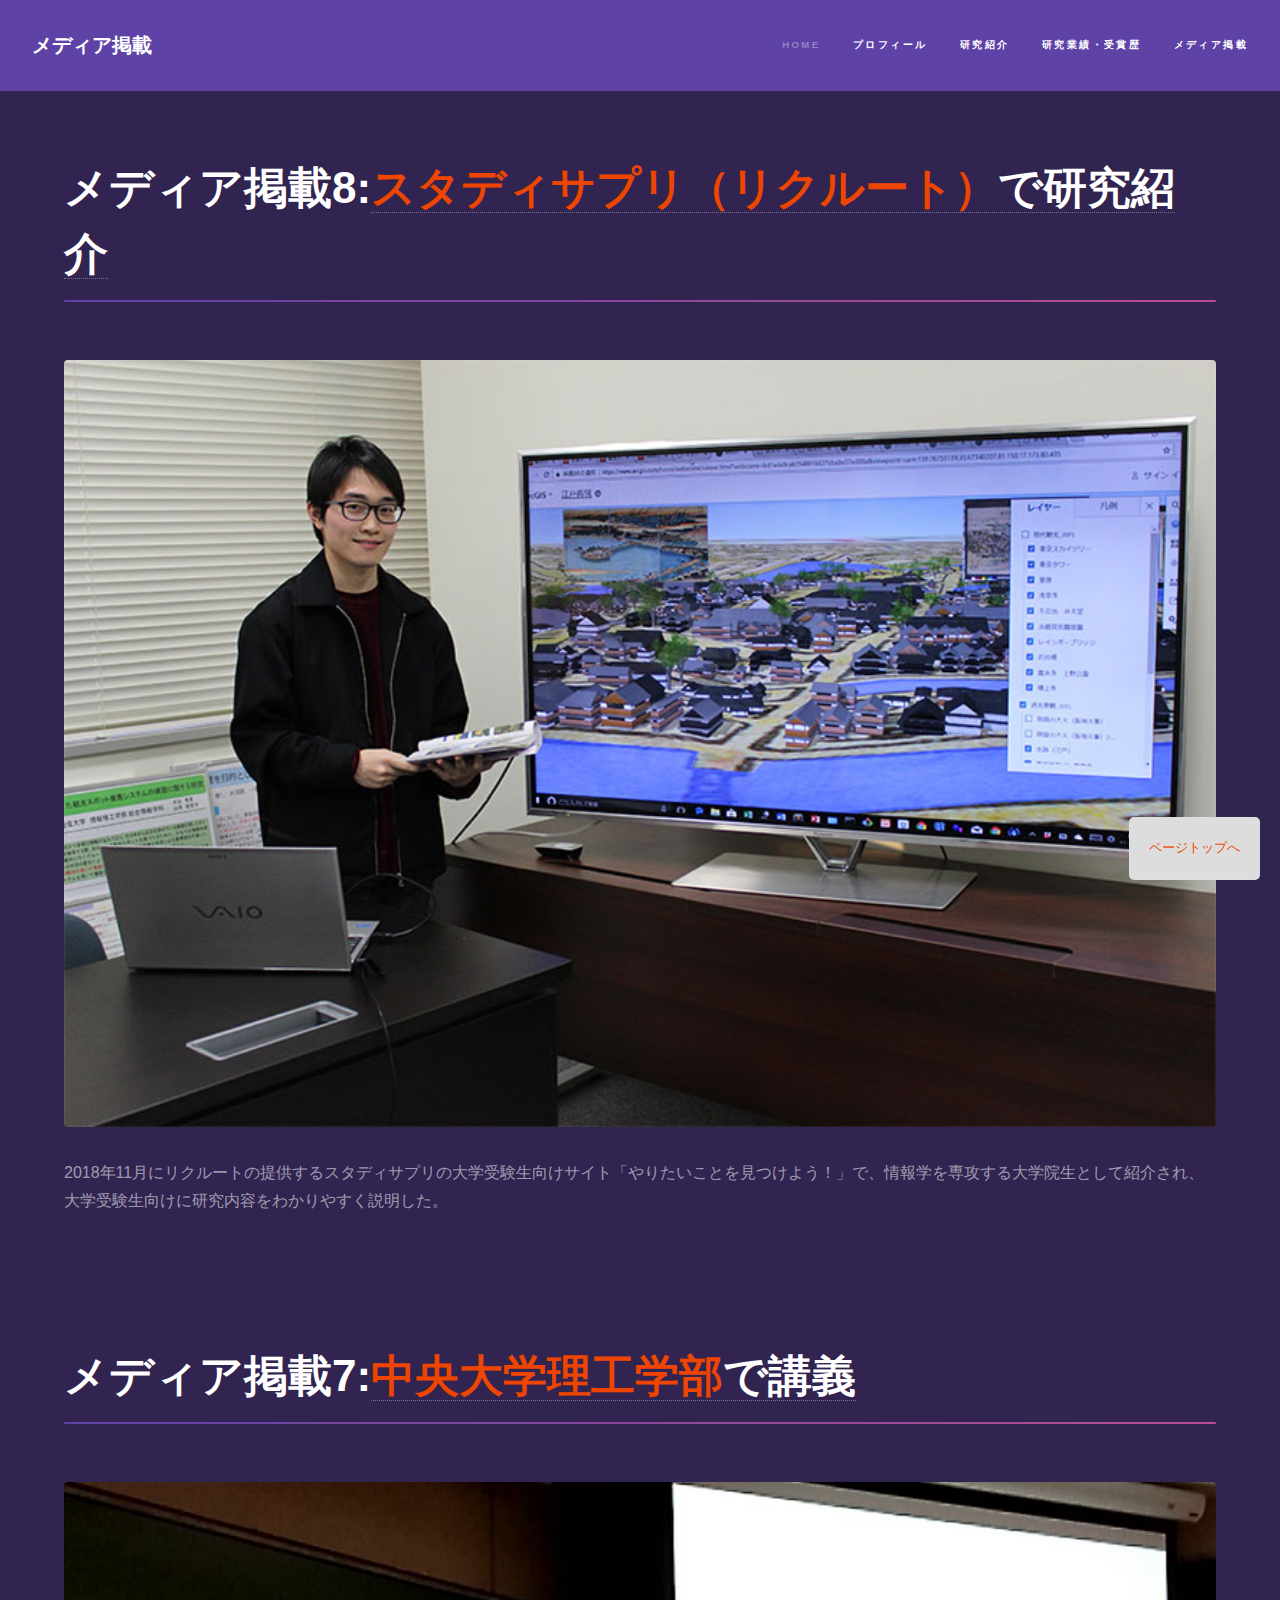
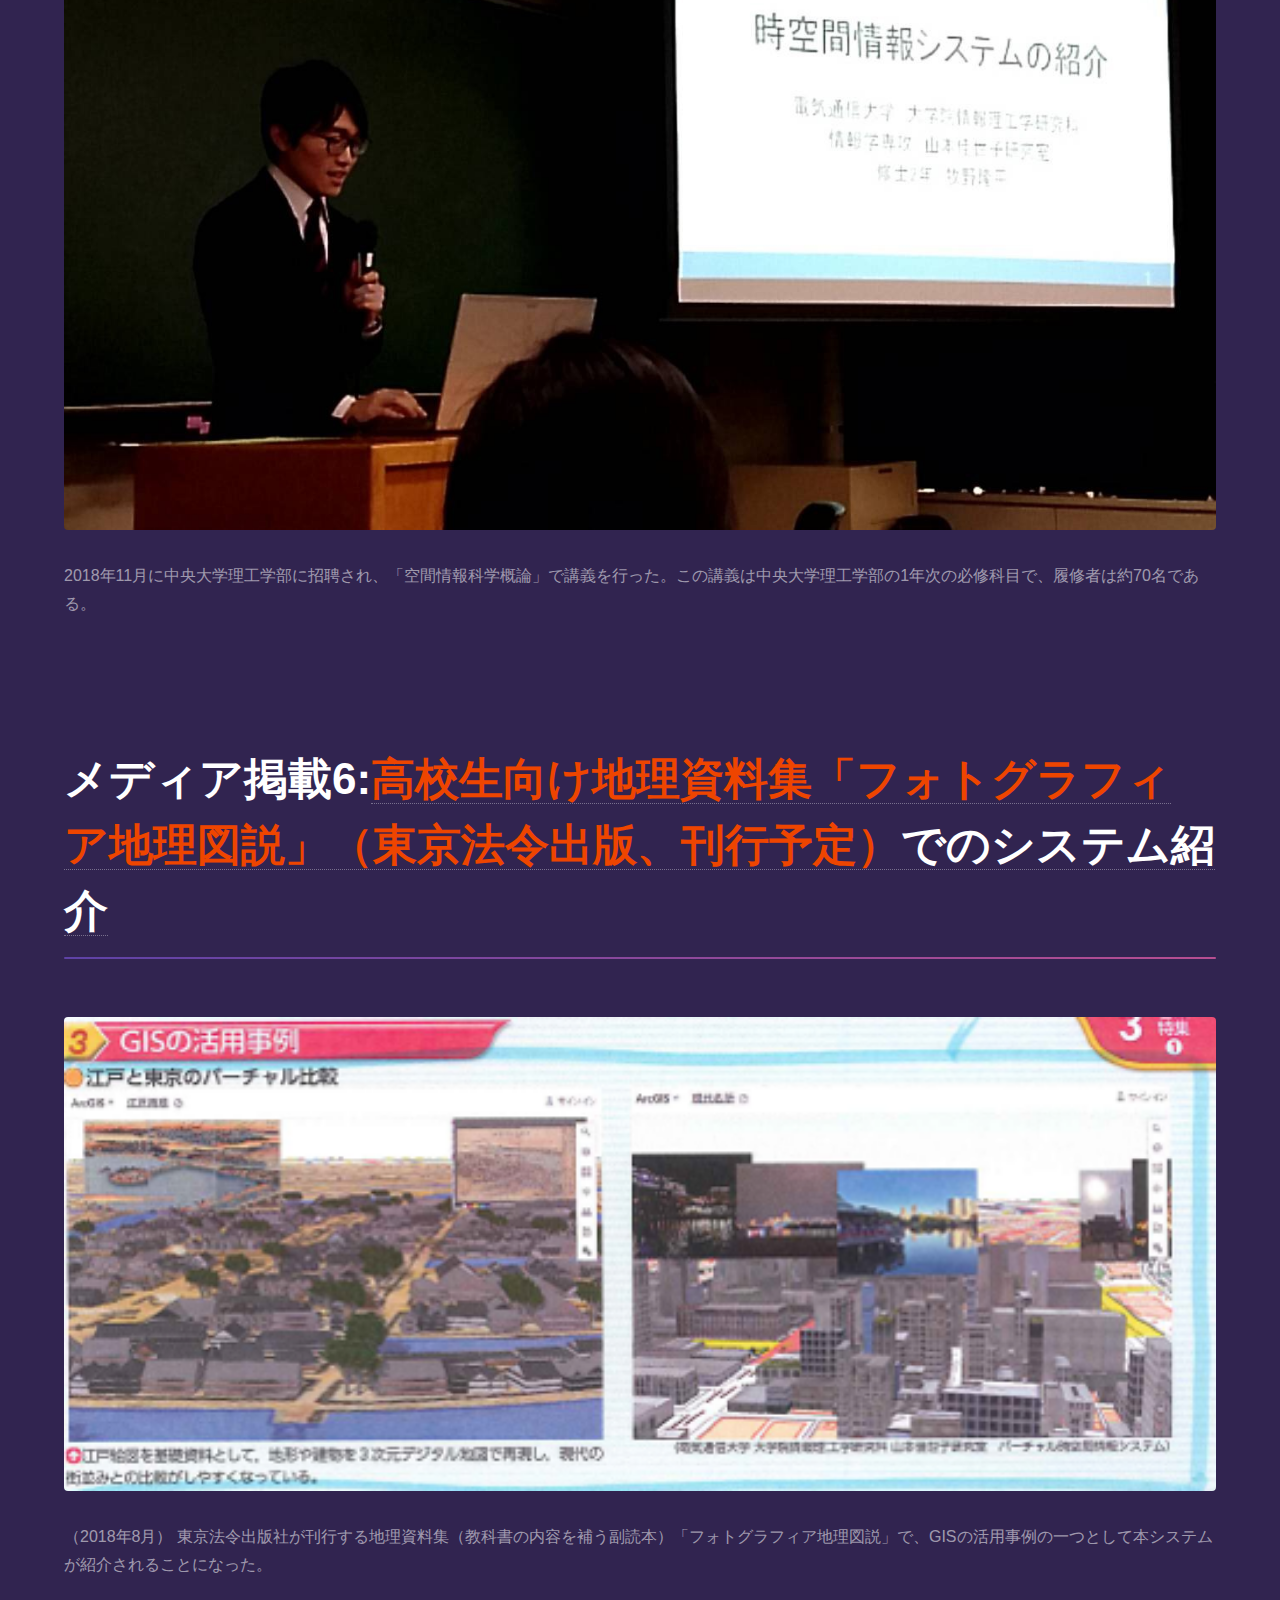
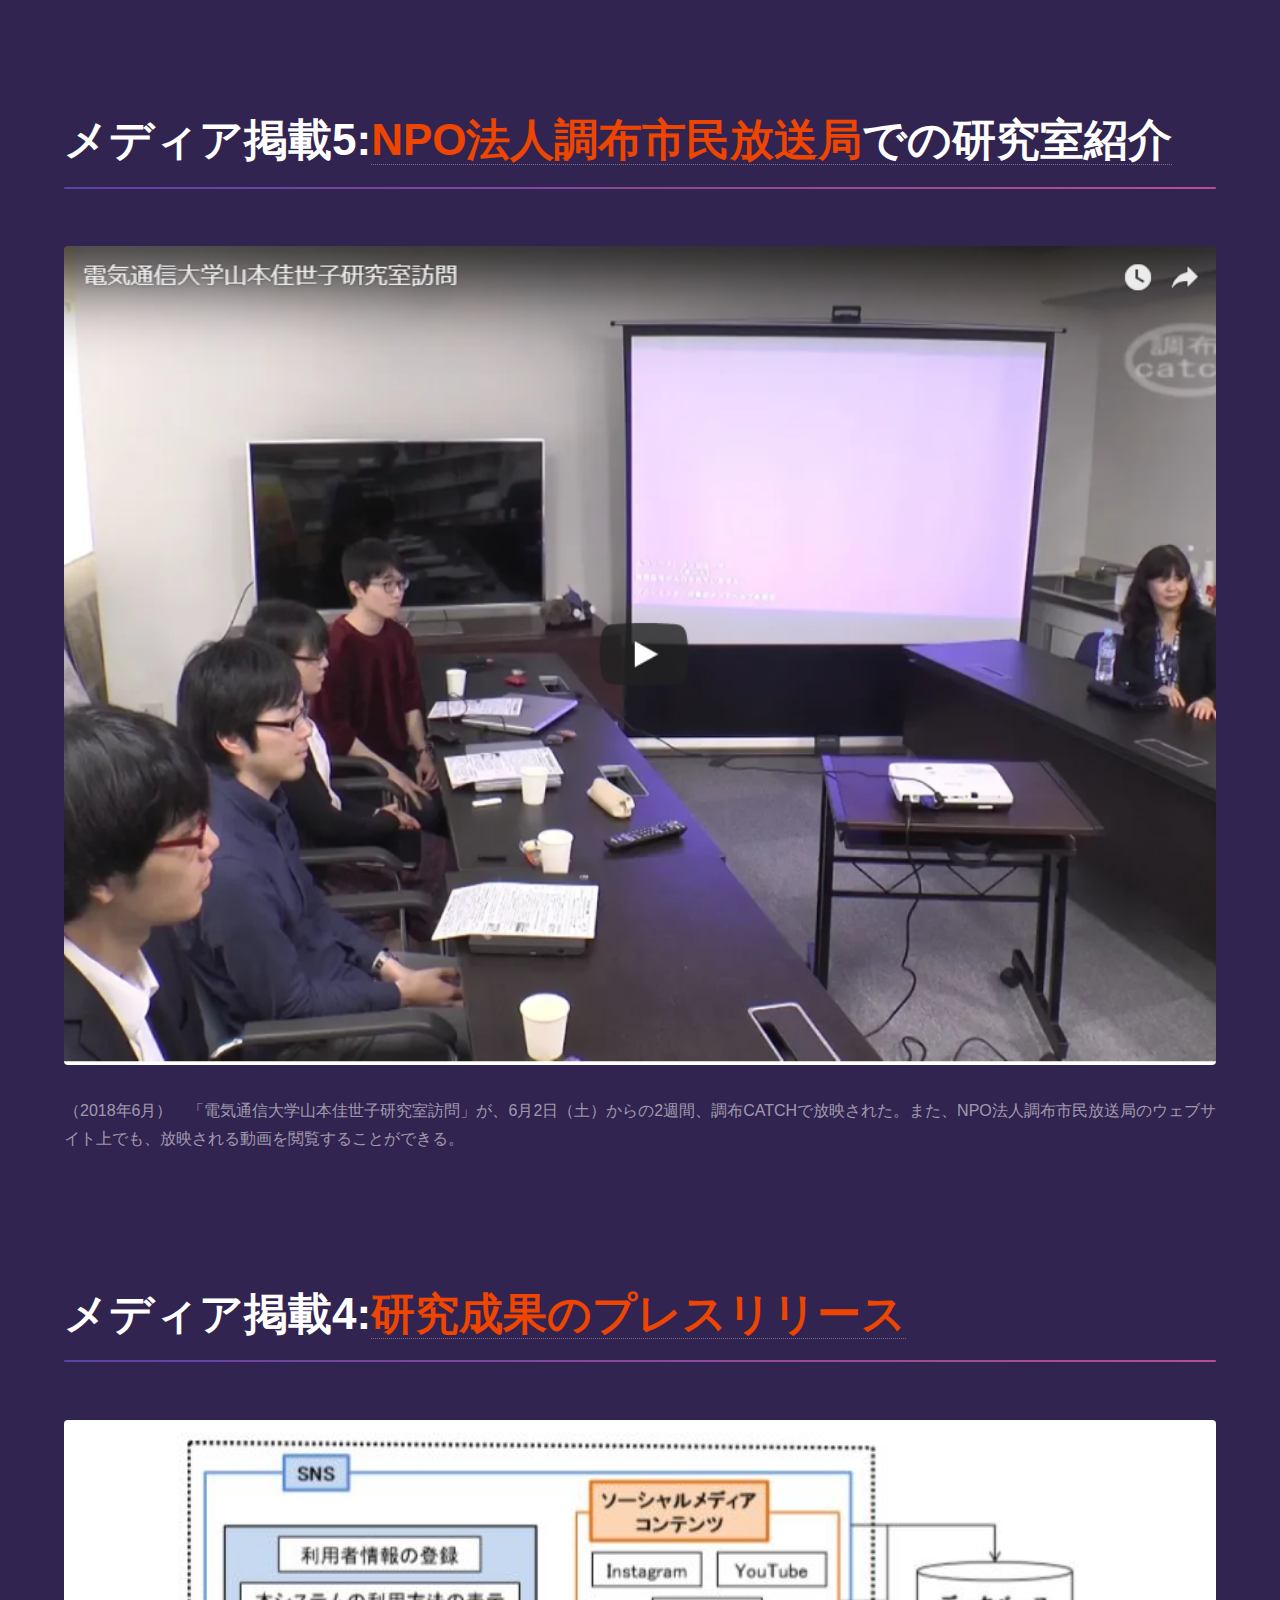
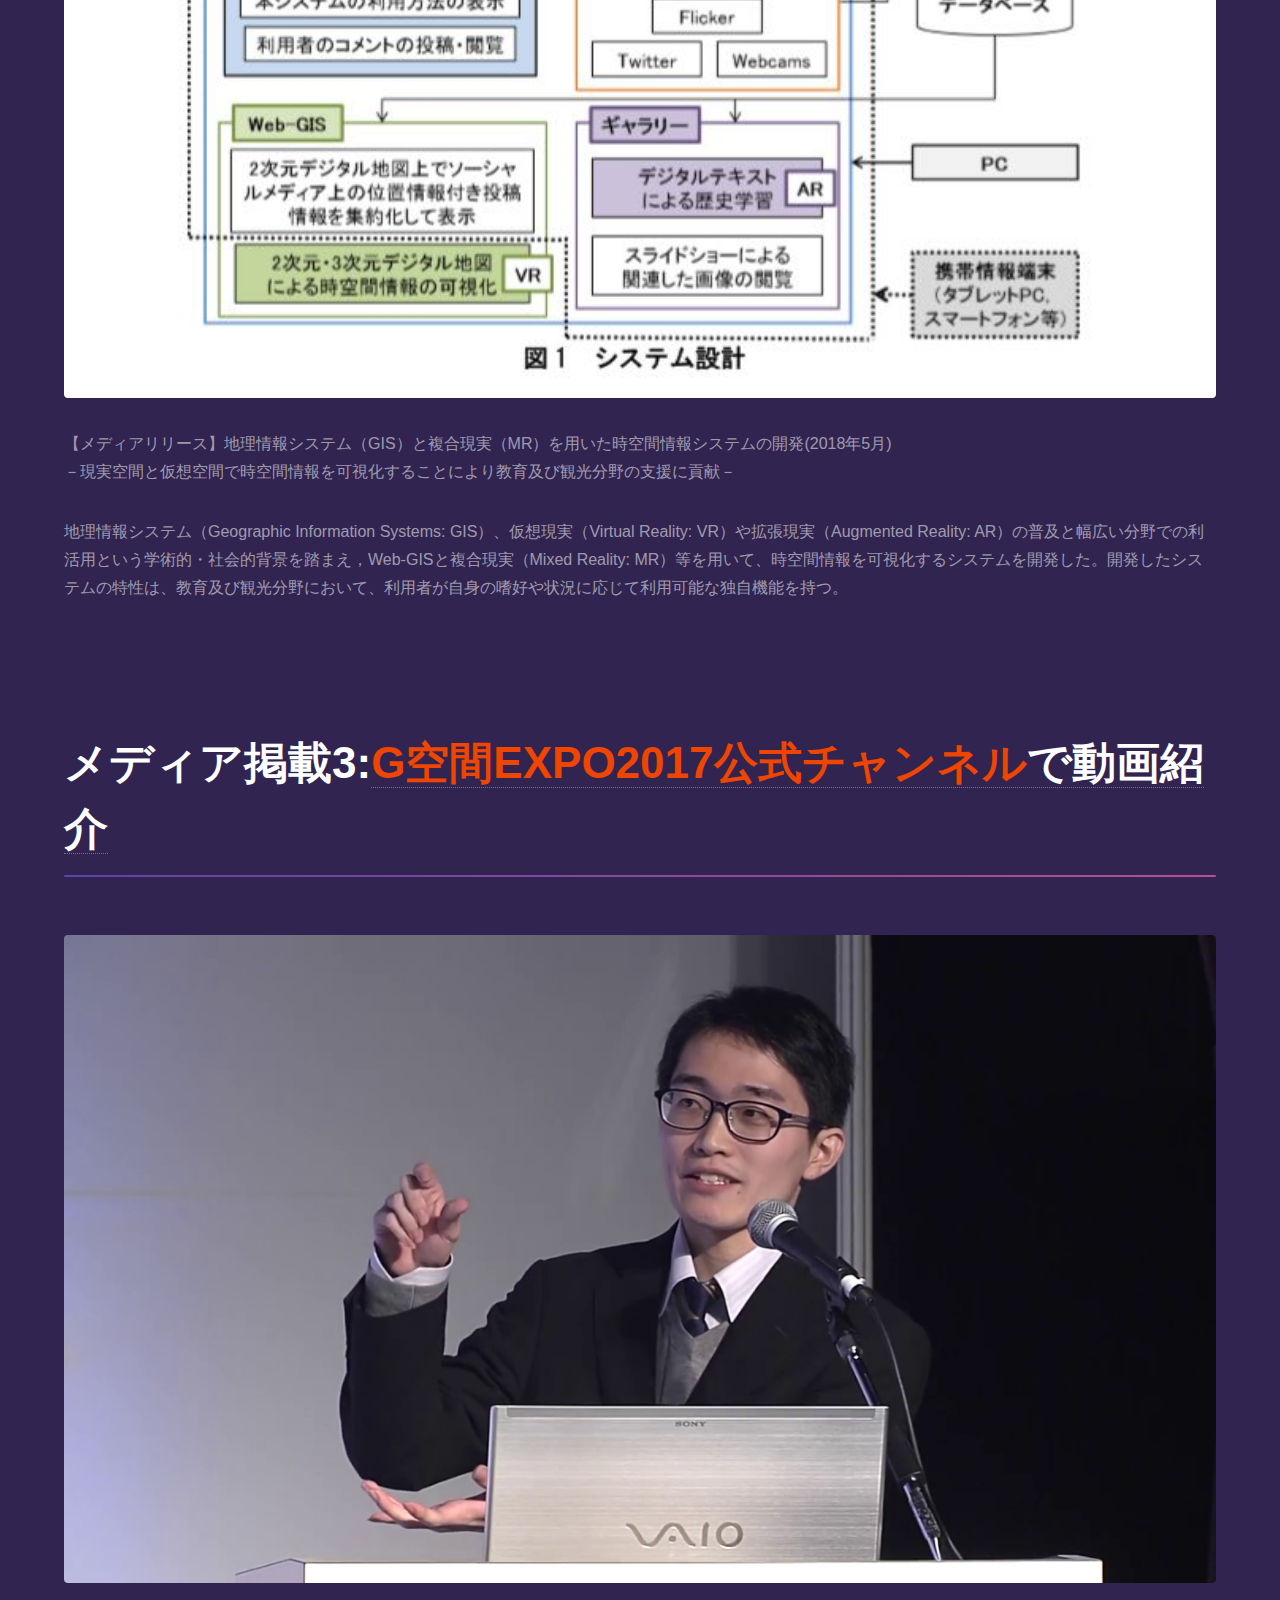
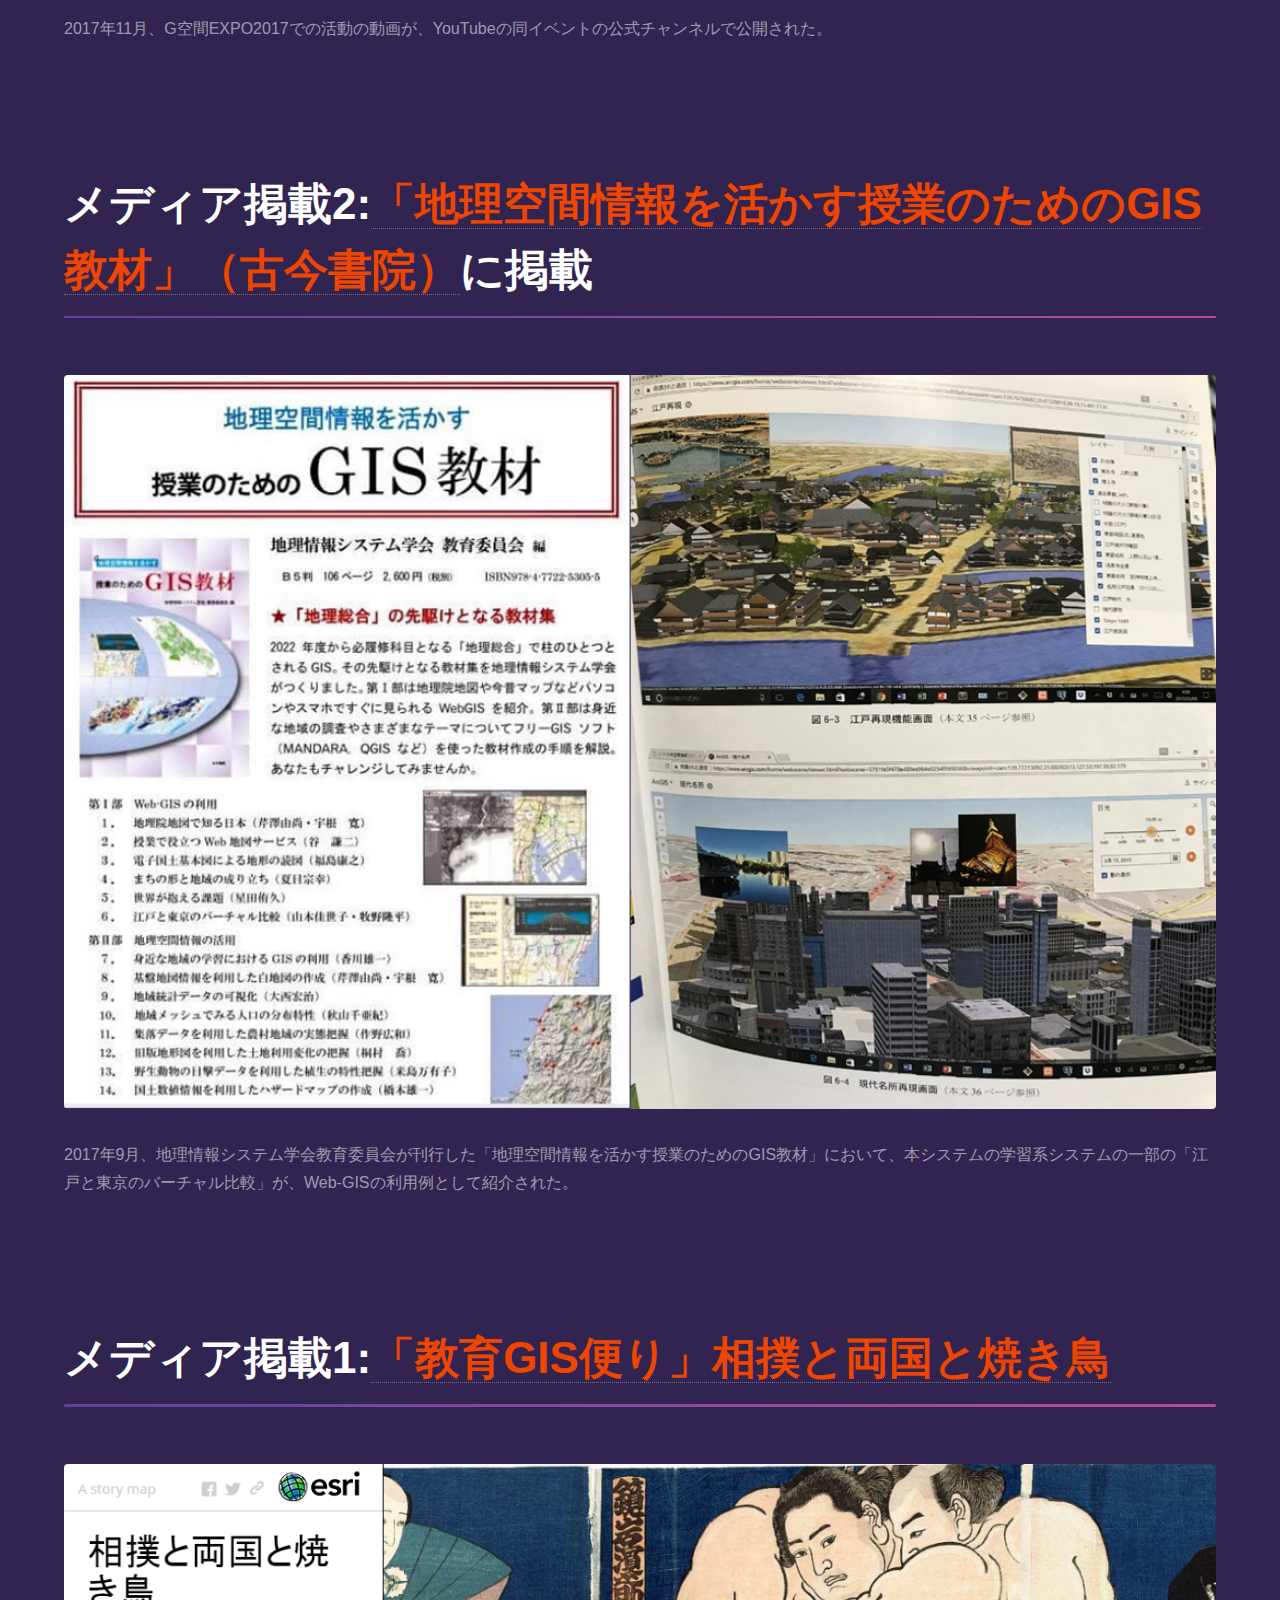
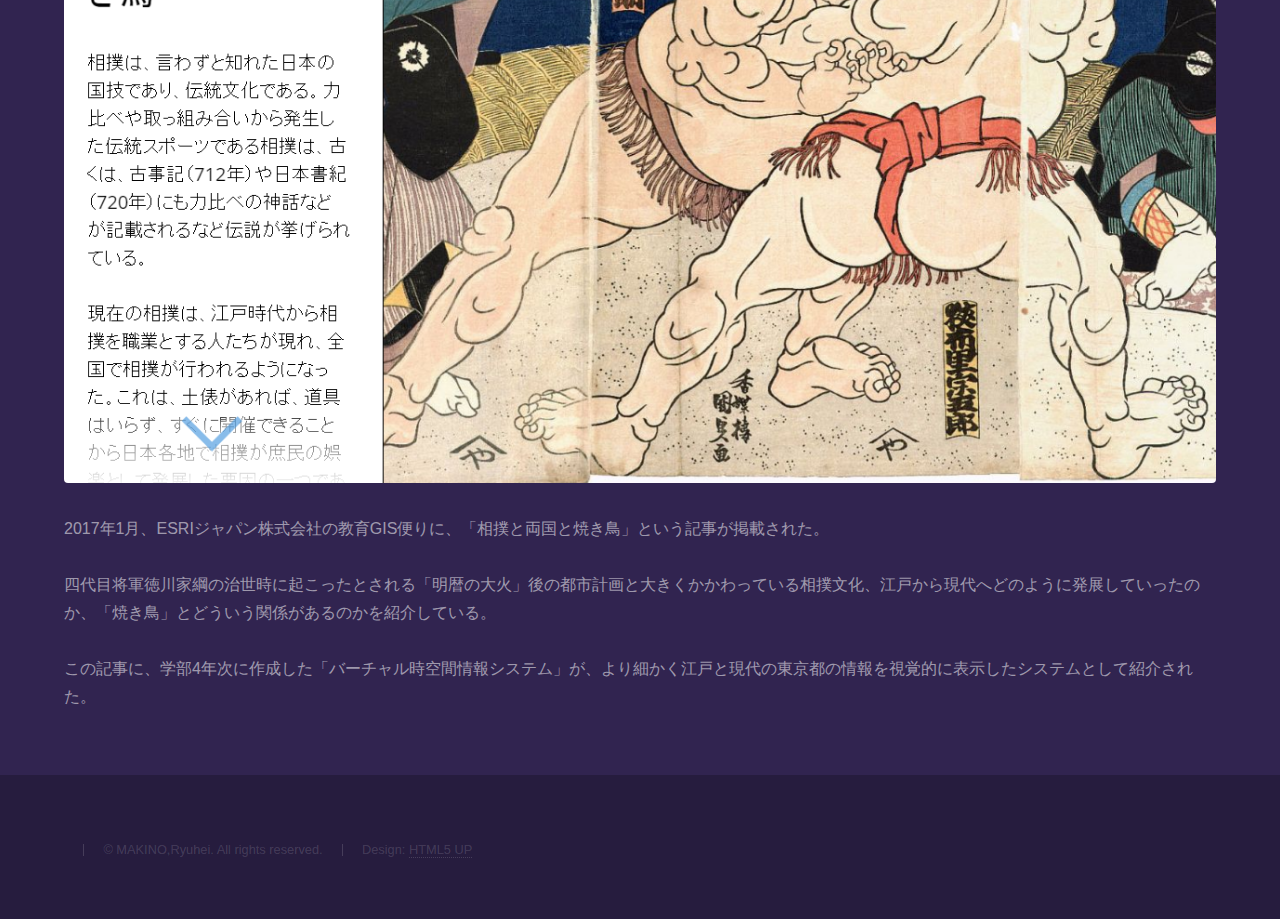
<file: generic4.html>
<!DOCTYPE HTML>
<!--
	Hyperspace by HTML5 UP
	html5up.net | @ajlkn
	Free for personal and commercial use under the CCA 3.0 license (html5up.net/license)
-->
<html>
	<head>
		<title>メディア掲載</title>
		<meta charset="utf-8" />
		<meta name="viewport" content="width=device-width, initial-scale=1, user-scalable=no" />
		<link rel="stylesheet" href="assets/css/main.css" />
		<noscript><link rel="stylesheet" href="assets/css/noscript.css" /></noscript>
		<script type="text/javascript">
						$(function() {
						var topBtn = $('#pageTop');
						topBtn.hide();
						$(window).scroll(function () {
						if ($(this).scrollTop() > 100) {
						topBtn.fadeIn();
						} else {
						topBtn.fadeOut();
							}
						});
    					topBtn.click(function () {
						$('body,html').animate({
						scrollTop: 0
						}, 3000);
						return false;
    						});
						});
						</script>
	</head>
	<body class="is-preload">

		<!-- Header -->
			<header id="header">
				<a href="index.html" class="title">メディア掲載</a>
				<nav>
					<ul>
						<li><a href="index.html">Home</a></li>
						<li><a href="generic.html" class="active">プロフィール</a></li>
						<li><a href="generic2.html" class="active">研究紹介</a></li>
						<li><a href="generic3.html" class="active">研究業績・受賞歴</a></li>
						<li><a href="generic4.html" class="active">メディア掲載</a></li>
					</ul>
				</nav>
			</header>

		<!-- Wrapper -->
			<div id="wrapper">

				<!-- Main -->
					<section id="main" class="wrapper">

						<div class="inner">
							<h1 class="major">メディア掲載8:<a href="https://www.uec.ac.jp/news/announcement/2018/20181129_1476.html"><span style="color:#EE4500">スタディサプリ（リクルート）</span>で研究紹介</a></h1>
							<span class="image fit"><a href="https://shingakunet.com/gakumon/c1030/"><img src="images/study.jpg" alt="" /></a></span>
							<p>2018年11月にリクルートの提供するスタディサプリの大学受験生向けサイト「やりたいことを見つけよう！」で、情報学を専攻する大学院生として紹介され、大学受験生向けに研究内容をわかりやすく説明した。</p>
						</div>

						<div class="inner">
							<h1 class="major">メディア掲載7:<a href="https://www.uec.ac.jp/news/announcement/2018/20181126_1457.html"><span style="color:#EE4500">中央大学理工学部</span>で講義</a></h1>
							<span class="image fit"><img src="images/chuo.jpeg" alt="" /></span>
							<p>2018年11月に中央大学理工学部に招聘され、「空間情報科学概論」で講義を行った。この講義は中央大学理工学部の1年次の必修科目で、履修者は約70名である。</p>
						</div>

						<div class="inner">
							<h1 class="major">メディア掲載6:<a href="https://toho.tokyo-horei.co.jp/shop/goods_list.php?category=1B"><span style="color:#EE4500">高校生向け地理資料集「フォトグラフィア地理図説」（東京法令出版、刊行予定）</span>でのシステム紹介</a></h1>
							<span class="image fit"><img src="images/photo.png" alt="" /></span>
							<p>（2018年8月） 東京法令出版社が刊行する地理資料集（教科書の内容を補う副読本）「フォトグラフィア地理図説」で、GISの活用事例の一つとして本システムが紹介されることになった。</p>
						</div>

						<div class="inner">
							<h1 class="major">メディア掲載5:<a href="https://www.uec.ac.jp/news/announcement/2018/20180604_1055.html"><span style="color:#EE4500">NPO法人調布市民放送局</span>での研究室紹介</a></h1>
							<span class="image fit"><a href="http://chofu-catch.or.jp/videos/電気通信大学山本佳世子研究室訪問"><img src="images/chofu.png" alt="" /></a></span>
							<p>（2018年6月）　「電気通信大学山本佳世子研究室訪問」が、6月2日（土）からの2週間、調布CATCHで放映された。また、NPO法人調布市民放送局のウェブサイト上でも、放映される動画を閲覧することができる。</p>
						</div>

						<div class="inner">
							<h1 class="major">メディア掲載4:<a href="https://www.uec.ac.jp/news/announcement/2018/20180508_993.html"><span style="color:#EE4500">研究成果のプレスリリース</span></a></h1>
							<span class="image fit"><img src="images/pre.JPG" alt="" /></span>
							<p>【メディアリリース】地理情報システム（GIS）と複合現実（MR）を用いた時空間情報システムの開発(2018年5月)<br/>－現実空間と仮想空間で時空間情報を可視化することにより教育及び観光分野の支援に貢献－</p>
							<p>地理情報システム（Geographic Information Systems: GIS）、仮想現実（Virtual Reality: VR）や拡張現実（Augmented Reality: AR）の普及と幅広い分野での利活用という学術的・社会的背景を踏まえ，Web-GISと複合現実（Mixed Reality: MR）等を用いて、時空間情報を可視化するシステムを開発した。開発したシステムの特性は、教育及び観光分野において、利用者が自身の嗜好や状況に応じて利用可能な独自機能を持つ。</p>
						</div>

						<div class="inner">
							<h1 class="major">メディア掲載3:<a href="https://www.uec.ac.jp/news/announcement/2017/20171113_600.html"><span style="color:#EE4500">G空間EXPO2017公式チャンネル</span>で動画紹介</a></h1>
							<span class="image fit"><a href="https://www.youtube.com/watch?v=MrC0-Qt87dU&t=6s"><img src="images/maki.jpg" alt="" /></a></span>
							<p>2017年11月、G空間EXPO2017での活動の動画が、YouTubeの同イベントの公式チャンネルで公開された。</p>
						</div>

						<div class="inner">
							<h1 class="major">メディア掲載2:<a href="http://www.kokon.co.jp/book/b313385.html"><span style="color:#EE4500">「地理空間情報を活かす授業のためのGIS教材」（古今書院）</a></span>に掲載</h1>
							<span class="image fit"><img src="images/GIS.png" alt="" /></span>
							<p>2017年9月、地理情報システム学会教育委員会が刊行した「地理空間情報を活かす授業のためのGIS教材」において、本システムの学習系システムの一部の「江戸と東京のバーチャル比較」が、Web-GISの利用例として紹介された。</p>
						</div>

						<div class="inner">
							<h1 class="major">メディア掲載1:<a href="https://www.esrij.com/news/details/94618/"><span style="color:#EE4500">「教育GIS便り」相撲と両国と焼き鳥</span></h1>
							<span class="image fit"><img src="images/sumou.png" alt="" /></a></span>
							<p>2017年1月、ESRIジャパン株式会社の教育GIS便りに、「相撲と両国と焼き鳥」という記事が掲載された。<br/><br/>
							四代目将軍徳川家綱の治世時に起こったとされる「明暦の大火」後の都市計画と大きくかかわっている相撲文化、江戸から現代へどのように発展していったのか、「焼き鳥」とどういう関係があるのかを紹介している。
							<br/><br/>
							この記事に、学部4年次に作成した「バーチャル時空間情報システム」が、より細かく江戸と現代の東京都の情報を視覚的に表示したシステムとして紹介された。</p>
						</div>

					</section>

			</div>

		<!-- Footer -->
			<footer id="footer" class="wrapper alt">
				<div class="inner">
					<ul class="menu">
						<a id="pageTop" href="#header"><span style="color:#EE4500">ページトップへ</span></a>
						<li>&copy; MAKINO,Ryuhei. All rights reserved.</li><li>Design: <a href="http://html5up.net">HTML5 UP</a></li>
					</ul>
				</div>
			</footer>

		<!-- Scripts -->
			<script src="assets/js/jquery.min.js"></script>
			<script src="assets/js/jquery.scrollex.min.js"></script>
			<script src="assets/js/jquery.scrolly.min.js"></script>
			<script src="assets/js/browser.min.js"></script>
			<script src="assets/js/breakpoints.min.js"></script>
			<script src="assets/js/util.js"></script>
			<script src="assets/js/main.js"></script>

	</body>
</html>
</file>
<file: assets/css/noscript.css>
/*
	Hyperspace by HTML5 UP
	html5up.net | @ajlkn
	Free for personal and commercial use under the CCA 3.0 license (html5up.net/license)
*/

/* Spotlights */

	.spotlights > section > .image:before {
		opacity: 0 !important;
	}

	.spotlights > section > .content > .inner {
		-moz-transform: none !important;
		-webkit-transform: none !important;
		-ms-transform: none !important;
		transform: none !important;
		opacity: 1 !important;
	}

/* Wrapper */

	.wrapper > .inner {
		opacity: 1 !important;
		-moz-transform: none !important;
		-webkit-transform: none !important;
		-ms-transform: none !important;
		transform: none !important;
	}

/* Sidebar */

	#sidebar > .inner {
		opacity: 1 !important;
	}

	#sidebar nav > ul > li {
		-moz-transform: none !important;
		-webkit-transform: none !important;
		-ms-transform: none !important;
		transform: none !important;
		opacity: 1 !important;
	}
</file>
<file: assets/css/main.css>
@import url(font-awesome.min.css);

/*
	Hyperspace by HTML5 UP
	html5up.net | @ajlkn
	Free for personal and commercial use under the CCA 3.0 license (html5up.net/license)
*/

html, body, div, span, applet, object,
iframe, h1, h2, h3, h4, h5, h6, p, blockquote,
pre, a, abbr, acronym, address, big, cite,
code, del, dfn, em, img, ins, kbd, q, s, samp,
small, strike, strong, sub, sup, tt, var, b,
u, i, center, dl, dt, dd, ol, ul, li, fieldset,
form, label, legend, table, caption, tbody,
tfoot, thead, tr, th, td, article, aside,
canvas, details, embed, figure, figcaption,
footer, header, hgroup, menu, nav, output, ruby,
section, summary, time, mark, audio, video {
	margin: 0;
	padding: 0;
	border: 0;
	font-size: 100%;
	font: inherit;
	vertical-align: baseline;}

article, aside, details, figcaption, figure,
footer, header, hgroup, menu, nav, section {
	display: block;}

body {
	line-height: 1;
}

ol, ul {
	list-style: none;
}

blockquote, q {
	quotes: none;
}

	blockquote:before, blockquote:after, q:before, q:after {
		content: '';
		content: none;
	}

table {
	border-collapse: collapse;
	border-spacing: 0;
}

body {
	-webkit-text-size-adjust: none;
}

mark {
	background-color: transparent;
	color: inherit;
}

input::-moz-focus-inner {
	border: 0;
	padding: 0;
}

input, select, textarea {
	-moz-appearance: none;
	-webkit-appearance: none;
	-ms-appearance: none;
	appearance: none;
}

/* Basic */

	@-ms-viewport {
		width: device-width;
	}

	body {
		-ms-overflow-style: scrollbar;
	}

	@media screen and (max-width: 480px) {

		html, body {
			min-width: 320px;
		}

	}

	html {
		box-sizing: border-box;
	}

	*, *:before, *:after {
		box-sizing: inherit;
	}

	body {
		background: #312450;
	}

		body.is-preload *, body.is-preload *:before, body.is-preload *:after {
			-moz-animation: none !important;
			-webkit-animation: none !important;
			-ms-animation: none !important;
			animation: none !important;
			-moz-transition: none !important;
			-webkit-transition: none !important;
			-ms-transition: none !important;
			transition: none !important;
		}

/* Type */

	body, input, select, textarea {
		color: rgba(255, 255, 255, 0.55);
		font-family: Arial, Helvetica, sans-serif;
		font-size: 16.5pt;
		font-weight: normal;
		line-height: 1.75;
	}

		@media screen and (max-width: 1680px) {

			body, input, select, textarea {
				font-size: 13pt;
			}

		}

		@media screen and (max-width: 1280px) {

			body, input, select, textarea {
				font-size: 12pt;
			}

		}

		@media screen and (max-width: 360px) {

			body, input, select, textarea {
				font-size: 11pt;
			}

		}

	a {
		-moz-transition: color 0.2s ease, border-bottom-color 0.2s ease;
		-webkit-transition: color 0.2s ease, border-bottom-color 0.2s ease;
		-ms-transition: color 0.2s ease, border-bottom-color 0.2s ease;
		transition: color 0.2s ease, border-bottom-color 0.2s ease;
		border-bottom: dotted 1px rgba(255, 255, 255, 0.35);
		color: inherit;
		text-decoration: none;
	}

		a:hover {
			border-bottom-color: transparent;
			color: #ffffff;
		}

	strong, b {
		color: #ffffff;
		font-weight: bold;
	}

	em, i {
		font-style: italic;
	}

	p {
		margin: 0 0 2em 0;
	}

	h1, h2, h3, h4, h5, h6 {
		color: #ffffff;
		font-weight: bold;
		line-height: 1.5;
		margin: 0 0 0.5em 0;
	}

		h1 a, h2 a, h3 a, h4 a, h5 a, h6 a {
			color: inherit;
			text-decoration: none;
		}

	h1 {
		font-size: 2.75em;
	}

		h1.major {
			margin: 0 0 1.3em 0;
			position: relative;
			padding-bottom: 0.35em;
		}

			h1.major:after {
				background-image: -moz-linear-gradient(to right, #5e42a6, #b74e91);
				background-image: -webkit-linear-gradient(to right, #5e42a6, #b74e91);
				background-image: -ms-linear-gradient(to right, #5e42a6, #b74e91);
				background-image: linear-gradient(to right, #5e42a6, #b74e91);
				-moz-transition: max-width 0.2s ease;
				-webkit-transition: max-width 0.2s ease;
				-ms-transition: max-width 0.2s ease;
				transition: max-width 0.2s ease;
				border-radius: 0.2em;
				bottom: 0;
				content: '';
				height: 0.05em;
				position: absolute;
				right: 0;
				width: 100%;
			}

	h2 {
		font-size: 1.75em;
	}

	h3 {
		font-size: 1.1em;
	}

	h4 {
		font-size: 1em;
	}

	h5 {
		font-size: 0.8em;
	}

	h6 {
		font-size: 0.6em;
	}

	@media screen and (max-width: 736px) {

		h1 {
			font-size: 2em;
		}

		h2 {
			font-size: 1.25em;
		}

		h3 {
			font-size: 1em;
		}

		h4 {
			font-size: 0.8em;
		}

		h5 {
			font-size: 0.6em;
		}

		h6 {
			font-size: 0.6em;
		}

	}

	sub {
		font-size: 0.8em;
		position: relative;
		top: 0.5em;
	}

	sup {
		font-size: 0.8em;
		position: relative;
		top: -0.5em;
	}

	blockquote {
		border-left: solid 4px rgba(255, 255, 255, 0.15);
		font-style: italic;
		margin: 0 0 2em 0;
		padding: 0.5em 0 0.5em 2em;
	}

	code {
		background: rgba(255, 255, 255, 0.05);
		border-radius: 0.25em;
		border: solid 1px rgba(255, 255, 255, 0.15);
		font-family: "Courier New", monospace;
		font-size: 0.9em;
		margin: 0 0.25em;
		padding: 0.25em 0.65em;
	}

	pre {
		-webkit-overflow-scrolling: touch;
		font-family: "Courier New", monospace;
		font-size: 0.9em;
		margin: 0 0 2em 0;
	}

		pre code {
			display: block;
			line-height: 1.75em;
			padding: 1em 1.5em;
			overflow-x: auto;
		}

	hr {
		border: 0;
		border-bottom: solid 1px rgba(255, 255, 255, 0.15);
		margin: 2em 0;
	}

		hr.major {
			margin: 3em 0;
		}

	.align-left {
		text-align: left;
	}

	.align-center {
		text-align: center;
	}

	.align-right {
		text-align: right;
	}

/* Row */

	.row {
		display: flex;
		flex-wrap: wrap;
		box-sizing: border-box;
		align-items: stretch;
	}

		.row > * {
			box-sizing: border-box;
		}

		.row.gtr-uniform > * > :last-child {
			margin-bottom: 0;
		}

		.row.aln-left {
			justify-content: flex-start;
		}

		.row.aln-center {
			justify-content: center;
		}

		.row.aln-right {
			justify-content: flex-end;
		}

		.row.aln-top {
			align-items: flex-start;
		}

		.row.aln-middle {
			align-items: center;
		}

		.row.aln-bottom {
			align-items: flex-end;
		}

		.row > .imp {
			order: -1;
		}

		.row > .col-1 {
			width: 8.3333333333%;
		}

		.row > .off-1 {
			margin-left: 8.3333333333%;
		}

		.row > .col-2 {
			width: 16.6666666667%;
		}

		.row > .off-2 {
			margin-left: 16.6666666667%;
		}

		.row > .col-3 {
			width: 25%;
		}

		.row > .off-3 {
			margin-left: 25%;
		}

		.row > .col-4 {
			width: 33.3333333333%;
		}

		.row > .off-4 {
			margin-left: 33.3333333333%;
		}

		.row > .col-5 {
			width: 41.6666666667%;
		}

		.row > .off-5 {
			margin-left: 41.6666666667%;
		}

		.row > .col-6 {
			width: 50%;
		}

		.row > .off-6 {
			margin-left: 50%;
		}

		.row > .col-7 {
			width: 58.3333333333%;
		}

		.row > .off-7 {
			margin-left: 58.3333333333%;
		}

		.row > .col-8 {
			width: 66.6666666667%;
		}

		.row > .off-8 {
			margin-left: 66.6666666667%;
		}

		.row > .col-9 {
			width: 75%;
		}

		.row > .off-9 {
			margin-left: 75%;
		}

		.row > .col-10 {
			width: 83.3333333333%;
		}

		.row > .off-10 {
			margin-left: 83.3333333333%;
		}

		.row > .col-11 {
			width: 91.6666666667%;
		}

		.row > .off-11 {
			margin-left: 91.6666666667%;
		}

		.row > .col-12 {
			width: 100%;
		}

		.row > .off-12 {
			margin-left: 100%;
		}

		.row.gtr-0 {
			margin-top: 0;
			margin-left: 0em;
		}

			.row.gtr-0 > * {
				padding: 0 0 0 0em;
			}

			.row.gtr-0.gtr-uniform {
				margin-top: 0em;
			}

				.row.gtr-0.gtr-uniform > * {
					padding-top: 0em;
				}

		.row.gtr-25 {
			margin-top: 0;
			margin-left: -0.375em;
		}

			.row.gtr-25 > * {
				padding: 0 0 0 0.375em;
			}

			.row.gtr-25.gtr-uniform {
				margin-top: -0.375em;
			}

				.row.gtr-25.gtr-uniform > * {
					padding-top: 0.375em;
				}

		.row.gtr-50 {
			margin-top: 0;
			margin-left: -0.75em;
		}

			.row.gtr-50 > * {
				padding: 0 0 0 0.75em;
			}

			.row.gtr-50.gtr-uniform {
				margin-top: -0.75em;
			}

				.row.gtr-50.gtr-uniform > * {
					padding-top: 0.75em;
				}

		.row {
			margin-top: 0;
			margin-left: -1.5em;
		}

			.row > * {
				padding: 0 0 0 1.5em;
			}

			.row.gtr-uniform {
				margin-top: -1.5em;
			}

				.row.gtr-uniform > * {
					padding-top: 1.5em;
				}

		.row.gtr-150 {
			margin-top: 0;
			margin-left: -2.25em;
		}

			.row.gtr-150 > * {
				padding: 0 0 0 2.25em;
			}

			.row.gtr-150.gtr-uniform {
				margin-top: -2.25em;
			}

				.row.gtr-150.gtr-uniform > * {
					padding-top: 2.25em;
				}

		.row.gtr-200 {
			margin-top: 0;
			margin-left: -3em;
		}

			.row.gtr-200 > * {
				padding: 0 0 0 3em;
			}

			.row.gtr-200.gtr-uniform {
				margin-top: -3em;
			}

				.row.gtr-200.gtr-uniform > * {
					padding-top: 3em;
				}

		@media screen and (max-width: 1680px) {

			.row {
				display: flex;
				flex-wrap: wrap;
				box-sizing: border-box;
				align-items: stretch;
			}

				.row > * {
					box-sizing: border-box;
				}

				.row.gtr-uniform > * > :last-child {
					margin-bottom: 0;
				}

				.row.aln-left {
					justify-content: flex-start;
				}

				.row.aln-center {
					justify-content: center;
				}

				.row.aln-right {
					justify-content: flex-end;
				}

				.row.aln-top {
					align-items: flex-start;
				}

				.row.aln-middle {
					align-items: center;
				}

				.row.aln-bottom {
					align-items: flex-end;
				}

				.row > .imp-xlarge {
					order: -1;
				}

				.row > .col-1-xlarge {
					width: 8.3333333333%;
				}

				.row > .off-1-xlarge {
					margin-left: 8.3333333333%;
				}

				.row > .col-2-xlarge {
					width: 16.6666666667%;
				}

				.row > .off-2-xlarge {
					margin-left: 16.6666666667%;
				}

				.row > .col-3-xlarge {
					width: 25%;
				}

				.row > .off-3-xlarge {
					margin-left: 25%;
				}

				.row > .col-4-xlarge {
					width: 33.3333333333%;
				}

				.row > .off-4-xlarge {
					margin-left: 33.3333333333%;
				}

				.row > .col-5-xlarge {
					width: 41.6666666667%;
				}

				.row > .off-5-xlarge {
					margin-left: 41.6666666667%;
				}

				.row > .col-6-xlarge {
					width: 50%;
				}

				.row > .off-6-xlarge {
					margin-left: 50%;
				}

				.row > .col-7-xlarge {
					width: 58.3333333333%;
				}

				.row > .off-7-xlarge {
					margin-left: 58.3333333333%;
				}

				.row > .col-8-xlarge {
					width: 66.6666666667%;
				}

				.row > .off-8-xlarge {
					margin-left: 66.6666666667%;
				}

				.row > .col-9-xlarge {
					width: 75%;
				}

				.row > .off-9-xlarge {
					margin-left: 75%;
				}

				.row > .col-10-xlarge {
					width: 83.3333333333%;
				}

				.row > .off-10-xlarge {
					margin-left: 83.3333333333%;
				}

				.row > .col-11-xlarge {
					width: 91.6666666667%;
				}

				.row > .off-11-xlarge {
					margin-left: 91.6666666667%;
				}

				.row > .col-12-xlarge {
					width: 100%;
				}

				.row > .off-12-xlarge {
					margin-left: 100%;
				}

				.row.gtr-0 {
					margin-top: 0;
					margin-left: 0em;
				}

					.row.gtr-0 > * {
						padding: 0 0 0 0em;
					}

					.row.gtr-0.gtr-uniform {
						margin-top: 0em;
					}

						.row.gtr-0.gtr-uniform > * {
							padding-top: 0em;
						}

				.row.gtr-25 {
					margin-top: 0;
					margin-left: -0.375em;
				}

					.row.gtr-25 > * {
						padding: 0 0 0 0.375em;
					}

					.row.gtr-25.gtr-uniform {
						margin-top: -0.375em;
					}

						.row.gtr-25.gtr-uniform > * {
							padding-top: 0.375em;
						}

				.row.gtr-50 {
					margin-top: 0;
					margin-left: -0.75em;
				}

					.row.gtr-50 > * {
						padding: 0 0 0 0.75em;
					}

					.row.gtr-50.gtr-uniform {
						margin-top: -0.75em;
					}

						.row.gtr-50.gtr-uniform > * {
							padding-top: 0.75em;
						}

				.row {
					margin-top: 0;
					margin-left: -1.5em;
				}

					.row > * {
						padding: 0 0 0 1.5em;
					}

					.row.gtr-uniform {
						margin-top: -1.5em;
					}

						.row.gtr-uniform > * {
							padding-top: 1.5em;
						}

				.row.gtr-150 {
					margin-top: 0;
					margin-left: -2.25em;
				}

					.row.gtr-150 > * {
						padding: 0 0 0 2.25em;
					}

					.row.gtr-150.gtr-uniform {
						margin-top: -2.25em;
					}

						.row.gtr-150.gtr-uniform > * {
							padding-top: 2.25em;
						}

				.row.gtr-200 {
					margin-top: 0;
					margin-left: -3em;
				}

					.row.gtr-200 > * {
						padding: 0 0 0 3em;
					}

					.row.gtr-200.gtr-uniform {
						margin-top: -3em;
					}

						.row.gtr-200.gtr-uniform > * {
							padding-top: 3em;
						}

		}

		@media screen and (max-width: 1280px) {

			.row {
				display: flex;
				flex-wrap: wrap;
				box-sizing: border-box;
				align-items: stretch;
			}

				.row > * {
					box-sizing: border-box;
				}

				.row.gtr-uniform > * > :last-child {
					margin-bottom: 0;
				}

				.row.aln-left {
					justify-content: flex-start;
				}

				.row.aln-center {
					justify-content: center;
				}

				.row.aln-right {
					justify-content: flex-end;
				}

				.row.aln-top {
					align-items: flex-start;
				}

				.row.aln-middle {
					align-items: center;
				}

				.row.aln-bottom {
					align-items: flex-end;
				}

				.row > .imp-large {
					order: -1;
				}

				.row > .col-1-large {
					width: 8.3333333333%;
				}

				.row > .off-1-large {
					margin-left: 8.3333333333%;
				}

				.row > .col-2-large {
					width: 16.6666666667%;
				}

				.row > .off-2-large {
					margin-left: 16.6666666667%;
				}

				.row > .col-3-large {
					width: 25%;
				}

				.row > .off-3-large {
					margin-left: 25%;
				}

				.row > .col-4-large {
					width: 33.3333333333%;
				}

				.row > .off-4-large {
					margin-left: 33.3333333333%;
				}

				.row > .col-5-large {
					width: 41.6666666667%;
				}

				.row > .off-5-large {
					margin-left: 41.6666666667%;
				}

				.row > .col-6-large {
					width: 50%;
				}

				.row > .off-6-large {
					margin-left: 50%;
				}

				.row > .col-7-large {
					width: 58.3333333333%;
				}

				.row > .off-7-large {
					margin-left: 58.3333333333%;
				}

				.row > .col-8-large {
					width: 66.6666666667%;
				}

				.row > .off-8-large {
					margin-left: 66.6666666667%;
				}

				.row > .col-9-large {
					width: 75%;
				}

				.row > .off-9-large {
					margin-left: 75%;
				}

				.row > .col-10-large {
					width: 83.3333333333%;
				}

				.row > .off-10-large {
					margin-left: 83.3333333333%;
				}

				.row > .col-11-large {
					width: 91.6666666667%;
				}

				.row > .off-11-large {
					margin-left: 91.6666666667%;
				}

				.row > .col-12-large {
					width: 100%;
				}

				.row > .off-12-large {
					margin-left: 100%;
				}

				.row.gtr-0 {
					margin-top: 0;
					margin-left: 0em;
				}

					.row.gtr-0 > * {
						padding: 0 0 0 0em;
					}

					.row.gtr-0.gtr-uniform {
						margin-top: 0em;
					}

						.row.gtr-0.gtr-uniform > * {
							padding-top: 0em;
						}

				.row.gtr-25 {
					margin-top: 0;
					margin-left: -0.375em;
				}

					.row.gtr-25 > * {
						padding: 0 0 0 0.375em;
					}

					.row.gtr-25.gtr-uniform {
						margin-top: -0.375em;
					}

						.row.gtr-25.gtr-uniform > * {
							padding-top: 0.375em;
						}

				.row.gtr-50 {
					margin-top: 0;
					margin-left: -0.75em;
				}

					.row.gtr-50 > * {
						padding: 0 0 0 0.75em;
					}

					.row.gtr-50.gtr-uniform {
						margin-top: -0.75em;
					}

						.row.gtr-50.gtr-uniform > * {
							padding-top: 0.75em;
						}

				.row {
					margin-top: 0;
					margin-left: -1.5em;
				}

					.row > * {
						padding: 0 0 0 1.5em;
					}

					.row.gtr-uniform {
						margin-top: -1.5em;
					}

						.row.gtr-uniform > * {
							padding-top: 1.5em;
						}

				.row.gtr-150 {
					margin-top: 0;
					margin-left: -2.25em;
				}

					.row.gtr-150 > * {
						padding: 0 0 0 2.25em;
					}

					.row.gtr-150.gtr-uniform {
						margin-top: -2.25em;
					}

						.row.gtr-150.gtr-uniform > * {
							padding-top: 2.25em;
						}

				.row.gtr-200 {
					margin-top: 0;
					margin-left: -3em;
				}

					.row.gtr-200 > * {
						padding: 0 0 0 3em;
					}

					.row.gtr-200.gtr-uniform {
						margin-top: -3em;
					}

						.row.gtr-200.gtr-uniform > * {
							padding-top: 3em;
						}

		}

		@media screen and (max-width: 980px) {

			.row {
				display: flex;
				flex-wrap: wrap;
				box-sizing: border-box;
				align-items: stretch;
			}

				.row > * {
					box-sizing: border-box;
				}

				.row.gtr-uniform > * > :last-child {
					margin-bottom: 0;
				}

				.row.aln-left {
					justify-content: flex-start;
				}

				.row.aln-center {
					justify-content: center;
				}

				.row.aln-right {
					justify-content: flex-end;
				}

				.row.aln-top {
					align-items: flex-start;
				}

				.row.aln-middle {
					align-items: center;
				}

				.row.aln-bottom {
					align-items: flex-end;
				}

				.row > .imp-medium {
					order: -1;
				}

				.row > .col-1-medium {
					width: 8.3333333333%;
				}

				.row > .off-1-medium {
					margin-left: 8.3333333333%;
				}

				.row > .col-2-medium {
					width: 16.6666666667%;
				}

				.row > .off-2-medium {
					margin-left: 16.6666666667%;
				}

				.row > .col-3-medium {
					width: 25%;
				}

				.row > .off-3-medium {
					margin-left: 25%;
				}

				.row > .col-4-medium {
					width: 33.3333333333%;
				}

				.row > .off-4-medium {
					margin-left: 33.3333333333%;
				}

				.row > .col-5-medium {
					width: 41.6666666667%;
				}

				.row > .off-5-medium {
					margin-left: 41.6666666667%;
				}

				.row > .col-6-medium {
					width: 50%;
				}

				.row > .off-6-medium {
					margin-left: 50%;
				}

				.row > .col-7-medium {
					width: 58.3333333333%;
				}

				.row > .off-7-medium {
					margin-left: 58.3333333333%;
				}

				.row > .col-8-medium {
					width: 66.6666666667%;
				}

				.row > .off-8-medium {
					margin-left: 66.6666666667%;
				}

				.row > .col-9-medium {
					width: 75%;
				}

				.row > .off-9-medium {
					margin-left: 75%;
				}

				.row > .col-10-medium {
					width: 83.3333333333%;
				}

				.row > .off-10-medium {
					margin-left: 83.3333333333%;
				}

				.row > .col-11-medium {
					width: 91.6666666667%;
				}

				.row > .off-11-medium {
					margin-left: 91.6666666667%;
				}

				.row > .col-12-medium {
					width: 100%;
				}

				.row > .off-12-medium {
					margin-left: 100%;
				}

				.row.gtr-0 {
					margin-top: 0;
					margin-left: 0em;
				}

					.row.gtr-0 > * {
						padding: 0 0 0 0em;
					}

					.row.gtr-0.gtr-uniform {
						margin-top: 0em;
					}

						.row.gtr-0.gtr-uniform > * {
							padding-top: 0em;
						}

				.row.gtr-25 {
					margin-top: 0;
					margin-left: -0.375em;
				}

					.row.gtr-25 > * {
						padding: 0 0 0 0.375em;
					}

					.row.gtr-25.gtr-uniform {
						margin-top: -0.375em;
					}

						.row.gtr-25.gtr-uniform > * {
							padding-top: 0.375em;
						}

				.row.gtr-50 {
					margin-top: 0;
					margin-left: -0.75em;
				}

					.row.gtr-50 > * {
						padding: 0 0 0 0.75em;
					}

					.row.gtr-50.gtr-uniform {
						margin-top: -0.75em;
					}

						.row.gtr-50.gtr-uniform > * {
							padding-top: 0.75em;
						}

				.row {
					margin-top: 0;
					margin-left: -1.5em;
				}

					.row > * {
						padding: 0 0 0 1.5em;
					}

					.row.gtr-uniform {
						margin-top: -1.5em;
					}

						.row.gtr-uniform > * {
							padding-top: 1.5em;
						}

				.row.gtr-150 {
					margin-top: 0;
					margin-left: -2.25em;
				}

					.row.gtr-150 > * {
						padding: 0 0 0 2.25em;
					}

					.row.gtr-150.gtr-uniform {
						margin-top: -2.25em;
					}

						.row.gtr-150.gtr-uniform > * {
							padding-top: 2.25em;
						}

				.row.gtr-200 {
					margin-top: 0;
					margin-left: -3em;
				}

					.row.gtr-200 > * {
						padding: 0 0 0 3em;
					}

					.row.gtr-200.gtr-uniform {
						margin-top: -3em;
					}

						.row.gtr-200.gtr-uniform > * {
							padding-top: 3em;
						}

		}

		@media screen and (max-width: 736px) {

			.row {
				display: flex;
				flex-wrap: wrap;
				box-sizing: border-box;
				align-items: stretch;
			}

				.row > * {
					box-sizing: border-box;
				}

				.row.gtr-uniform > * > :last-child {
					margin-bottom: 0;
				}

				.row.aln-left {
					justify-content: flex-start;
				}

				.row.aln-center {
					justify-content: center;
				}

				.row.aln-right {
					justify-content: flex-end;
				}

				.row.aln-top {
					align-items: flex-start;
				}

				.row.aln-middle {
					align-items: center;
				}

				.row.aln-bottom {
					align-items: flex-end;
				}

				.row > .imp-small {
					order: -1;
				}

				.row > .col-1-small {
					width: 8.3333333333%;
				}

				.row > .off-1-small {
					margin-left: 8.3333333333%;
				}

				.row > .col-2-small {
					width: 16.6666666667%;
				}

				.row > .off-2-small {
					margin-left: 16.6666666667%;
				}

				.row > .col-3-small {
					width: 25%;
				}

				.row > .off-3-small {
					margin-left: 25%;
				}

				.row > .col-4-small {
					width: 33.3333333333%;
				}

				.row > .off-4-small {
					margin-left: 33.3333333333%;
				}

				.row > .col-5-small {
					width: 41.6666666667%;
				}

				.row > .off-5-small {
					margin-left: 41.6666666667%;
				}

				.row > .col-6-small {
					width: 50%;
				}

				.row > .off-6-small {
					margin-left: 50%;
				}

				.row > .col-7-small {
					width: 58.3333333333%;
				}

				.row > .off-7-small {
					margin-left: 58.3333333333%;
				}

				.row > .col-8-small {
					width: 66.6666666667%;
				}

				.row > .off-8-small {
					margin-left: 66.6666666667%;
				}

				.row > .col-9-small {
					width: 75%;
				}

				.row > .off-9-small {
					margin-left: 75%;
				}

				.row > .col-10-small {
					width: 83.3333333333%;
				}

				.row > .off-10-small {
					margin-left: 83.3333333333%;
				}

				.row > .col-11-small {
					width: 91.6666666667%;
				}

				.row > .off-11-small {
					margin-left: 91.6666666667%;
				}

				.row > .col-12-small {
					width: 100%;
				}

				.row > .off-12-small {
					margin-left: 100%;
				}

				.row.gtr-0 {
					margin-top: 0;
					margin-left: 0em;
				}

					.row.gtr-0 > * {
						padding: 0 0 0 0em;
					}

					.row.gtr-0.gtr-uniform {
						margin-top: 0em;
					}

						.row.gtr-0.gtr-uniform > * {
							padding-top: 0em;
						}

				.row.gtr-25 {
					margin-top: 0;
					margin-left: -0.375em;
				}

					.row.gtr-25 > * {
						padding: 0 0 0 0.375em;
					}

					.row.gtr-25.gtr-uniform {
						margin-top: -0.375em;
					}

						.row.gtr-25.gtr-uniform > * {
							padding-top: 0.375em;
						}

				.row.gtr-50 {
					margin-top: 0;
					margin-left: -0.75em;
				}

					.row.gtr-50 > * {
						padding: 0 0 0 0.75em;
					}

					.row.gtr-50.gtr-uniform {
						margin-top: -0.75em;
					}

						.row.gtr-50.gtr-uniform > * {
							padding-top: 0.75em;
						}

				.row {
					margin-top: 0;
					margin-left: -1.5em;
				}

					.row > * {
						padding: 0 0 0 1.5em;
					}

					.row.gtr-uniform {
						margin-top: -1.5em;
					}

						.row.gtr-uniform > * {
							padding-top: 1.5em;
						}

				.row.gtr-150 {
					margin-top: 0;
					margin-left: -2.25em;
				}

					.row.gtr-150 > * {
						padding: 0 0 0 2.25em;
					}

					.row.gtr-150.gtr-uniform {
						margin-top: -2.25em;
					}

						.row.gtr-150.gtr-uniform > * {
							padding-top: 2.25em;
						}

				.row.gtr-200 {
					margin-top: 0;
					margin-left: -3em;
				}

					.row.gtr-200 > * {
						padding: 0 0 0 3em;
					}

					.row.gtr-200.gtr-uniform {
						margin-top: -3em;
					}

						.row.gtr-200.gtr-uniform > * {
							padding-top: 3em;
						}

		}

		@media screen and (max-width: 480px) {

			.row {
				display: flex;
				flex-wrap: wrap;
				box-sizing: border-box;
				align-items: stretch;
			}

				.row > * {
					box-sizing: border-box;
				}

				.row.gtr-uniform > * > :last-child {
					margin-bottom: 0;
				}

				.row.aln-left {
					justify-content: flex-start;
				}

				.row.aln-center {
					justify-content: center;
				}

				.row.aln-right {
					justify-content: flex-end;
				}

				.row.aln-top {
					align-items: flex-start;
				}

				.row.aln-middle {
					align-items: center;
				}

				.row.aln-bottom {
					align-items: flex-end;
				}

				.row > .imp-xsmall {
					order: -1;
				}

				.row > .col-1-xsmall {
					width: 8.3333333333%;
				}

				.row > .off-1-xsmall {
					margin-left: 8.3333333333%;
				}

				.row > .col-2-xsmall {
					width: 16.6666666667%;
				}

				.row > .off-2-xsmall {
					margin-left: 16.6666666667%;
				}

				.row > .col-3-xsmall {
					width: 25%;
				}

				.row > .off-3-xsmall {
					margin-left: 25%;
				}

				.row > .col-4-xsmall {
					width: 33.3333333333%;
				}

				.row > .off-4-xsmall {
					margin-left: 33.3333333333%;
				}

				.row > .col-5-xsmall {
					width: 41.6666666667%;
				}

				.row > .off-5-xsmall {
					margin-left: 41.6666666667%;
				}

				.row > .col-6-xsmall {
					width: 50%;
				}

				.row > .off-6-xsmall {
					margin-left: 50%;
				}

				.row > .col-7-xsmall {
					width: 58.3333333333%;
				}

				.row > .off-7-xsmall {
					margin-left: 58.3333333333%;
				}

				.row > .col-8-xsmall {
					width: 66.6666666667%;
				}

				.row > .off-8-xsmall {
					margin-left: 66.6666666667%;
				}

				.row > .col-9-xsmall {
					width: 75%;
				}

				.row > .off-9-xsmall {
					margin-left: 75%;
				}

				.row > .col-10-xsmall {
					width: 83.3333333333%;
				}

				.row > .off-10-xsmall {
					margin-left: 83.3333333333%;
				}

				.row > .col-11-xsmall {
					width: 91.6666666667%;
				}

				.row > .off-11-xsmall {
					margin-left: 91.6666666667%;
				}

				.row > .col-12-xsmall {
					width: 100%;
				}

				.row > .off-12-xsmall {
					margin-left: 100%;
				}

				.row.gtr-0 {
					margin-top: 0;
					margin-left: 0em;
				}

					.row.gtr-0 > * {
						padding: 0 0 0 0em;
					}

					.row.gtr-0.gtr-uniform {
						margin-top: 0em;
					}

						.row.gtr-0.gtr-uniform > * {
							padding-top: 0em;
						}

				.row.gtr-25 {
					margin-top: 0;
					margin-left: -0.375em;
				}

					.row.gtr-25 > * {
						padding: 0 0 0 0.375em;
					}

					.row.gtr-25.gtr-uniform {
						margin-top: -0.375em;
					}

						.row.gtr-25.gtr-uniform > * {
							padding-top: 0.375em;
						}

				.row.gtr-50 {
					margin-top: 0;
					margin-left: -0.75em;
				}

					.row.gtr-50 > * {
						padding: 0 0 0 0.75em;
					}

					.row.gtr-50.gtr-uniform {
						margin-top: -0.75em;
					}

						.row.gtr-50.gtr-uniform > * {
							padding-top: 0.75em;
						}

				.row {
					margin-top: 0;
					margin-left: -1.5em;
				}

					.row > * {
						padding: 0 0 0 1.5em;
					}

					.row.gtr-uniform {
						margin-top: -1.5em;
					}

						.row.gtr-uniform > * {
							padding-top: 1.5em;
						}

				.row.gtr-150 {
					margin-top: 0;
					margin-left: -2.25em;
				}

					.row.gtr-150 > * {
						padding: 0 0 0 2.25em;
					}

					.row.gtr-150.gtr-uniform {
						margin-top: -2.25em;
					}

						.row.gtr-150.gtr-uniform > * {
							padding-top: 2.25em;
						}

				.row.gtr-200 {
					margin-top: 0;
					margin-left: -3em;
				}

					.row.gtr-200 > * {
						padding: 0 0 0 3em;
					}

					.row.gtr-200.gtr-uniform {
						margin-top: -3em;
					}

						.row.gtr-200.gtr-uniform > * {
							padding-top: 3em;
						}

		}

/* Box */

	.box {
		border-radius: 0.25em;
		border: solid 1px rgba(255, 255, 255, 0.15);
		margin-bottom: 2em;
		padding: 1.5em;
	}

		.box > :last-child,
		.box > :last-child > :last-child,
		.box > :last-child > :last-child > :last-child {
			margin-bottom: 0;
		}

		.box.alt {
			border: 0;
			border-radius: 0;
			padding: 0;
		}

/* Button */

	input[type="submit"],
	input[type="reset"],
	input[type="button"],
	button,
	.button {
		-moz-appearance: none;
		-webkit-appearance: none;
		-ms-appearance: none;
		appearance: none;
		-moz-transition: border-color 0.2s ease;
		-webkit-transition: border-color 0.2s ease;
		-ms-transition: border-color 0.2s ease;
		transition: border-color 0.2s ease;
		background-color: transparent;
		border: solid 1px !important;
		border-color: rgba(255, 255, 255, 0.15) !important;
		border-radius: 3em;
		color: #ffffff !important;
		cursor: pointer;
		display: inline-block;
		font-size: 0.6em;
		font-weight: bold;
		height: calc(4.75em + 2px);
		letter-spacing: 0.25em;
		line-height: 4.75em;
		outline: 0;
		padding: 0 3.75em;
		position: relative;
		text-align: center;
		text-decoration: none;
		text-transform: uppercase;
		white-space: nowrap;
	}

		input[type="submit"]:after,
		input[type="reset"]:after,
		input[type="button"]:after,
		button:after,
		.button:after {
			-moz-transform: scale(0.25);
			-webkit-transform: scale(0.25);
			-ms-transform: scale(0.25);
			transform: scale(0.25);
			pointer-events: none;
			-moz-transition: opacity 0.2s ease, -moz-transform 0.2s ease;
			-webkit-transition: opacity 0.2s ease, -webkit-transform 0.2s ease;
			-ms-transition: opacity 0.2s ease, -ms-transform 0.2s ease;
			transition: opacity 0.2s ease, transform 0.2s ease;
			background: #ffffff;
			border-radius: 3em;
			content: '';
			height: 100%;
			left: 0;
			opacity: 0;
			position: absolute;
			top: 0;
			width: 100%;
		}

		input[type="submit"].icon:before,
		input[type="reset"].icon:before,
		input[type="button"].icon:before,
		button.icon:before,
		.button.icon:before {
			margin-right: 0.75em;
		}

		input[type="submit"].fit,
		input[type="reset"].fit,
		input[type="button"].fit,
		button.fit,
		.button.fit {
			width: 100%;
		}

		input[type="submit"].small,
		input[type="reset"].small,
		input[type="button"].small,
		button.small,
		.button.small {
			font-size: 0.4em;
		}

		input[type="submit"].large,
		input[type="reset"].large,
		input[type="button"].large,
		button.large,
		.button.large {
			font-size: 0.8em;
		}

		input[type="submit"].primary,
		input[type="reset"].primary,
		input[type="button"].primary,
		button.primary,
		.button.primary {
			background-color: #ffffff;
			color: #312450 !important;
		}

			input[type="submit"].primary:after,
			input[type="reset"].primary:after,
			input[type="button"].primary:after,
			button.primary:after,
			.button.primary:after {
				display: none;
			}

		input[type="submit"].disabled, input[type="submit"]:disabled,
		input[type="reset"].disabled,
		input[type="reset"]:disabled,
		input[type="button"].disabled,
		input[type="button"]:disabled,
		button.disabled,
		button:disabled,
		.button.disabled,
		.button:disabled {
			cursor: default;
			opacity: 0.5;
			pointer-events: none;
		}

		input[type="submit"]:hover,
		input[type="reset"]:hover,
		input[type="button"]:hover,
		button:hover,
		.button:hover {
			border-color: rgba(255, 255, 255, 0.55) !important;
		}

			input[type="submit"]:hover:after,
			input[type="reset"]:hover:after,
			input[type="button"]:hover:after,
			button:hover:after,
			.button:hover:after {
				opacity: 0.05;
				-moz-transform: scale(1);
				-webkit-transform: scale(1);
				-ms-transform: scale(1);
				transform: scale(1);
			}

			input[type="submit"]:hover:active,
			input[type="reset"]:hover:active,
			input[type="button"]:hover:active,
			button:hover:active,
			.button:hover:active {
				border-color: #ffffff !important;
			}

				input[type="submit"]:hover:active:after,
				input[type="reset"]:hover:active:after,
				input[type="button"]:hover:active:after,
				button:hover:active:after,
				.button:hover:active:after {
					opacity: 0.1;
				}

/* Features */

	.features {
		display: -moz-flex;
		display: -webkit-flex;
		display: -ms-flex;
		display: flex;
		-moz-flex-wrap: wrap;
		-webkit-flex-wrap: wrap;
		-ms-flex-wrap: wrap;
		flex-wrap: wrap;
		border-radius: 0.25em;
		border: solid 1px rgba(255, 255, 255, 0.15);
		background: rgba(255, 255, 255, 0.05);
		margin: 0 0 2em 0;
	}

		.features section {
			padding: 3.5em 3em 1em 7em ;
			width: 50%;
			border-top: solid 1px rgba(255, 255, 255, 0.15);
			position: relative;
		}

			.features section:nth-child(-n + 2) {
				border-top-width: 0;
			}

			.features section:nth-child(2n) {
				border-left: solid 1px rgba(255, 255, 255, 0.15);
			}

			.features section .icon {
				-moz-transition: opacity 0.5s ease, -moz-transform 0.5s ease;
				-webkit-transition: opacity 0.5s ease, -webkit-transform 0.5s ease;
				-ms-transition: opacity 0.5s ease, -ms-transform 0.5s ease;
				transition: opacity 0.5s ease, transform 0.5s ease;
				-moz-transition-delay: 1s;
				-webkit-transition-delay: 1s;
				-ms-transition-delay: 1s;
				transition-delay: 1s;
				-moz-transform: scale(1);
				-webkit-transform: scale(1);
				-ms-transform: scale(1);
				transform: scale(1);
				position: absolute;
				left: 3em;
				top: 3em;
				opacity: 1;
			}

			.features section:nth-child(1) .icon {
				-moz-transition-delay: 0.15s;
				-webkit-transition-delay: 0.15s;
				-ms-transition-delay: 0.15s;
				transition-delay: 0.15s;
			}

			.features section:nth-child(2) .icon {
				-moz-transition-delay: 0.3s;
				-webkit-transition-delay: 0.3s;
				-ms-transition-delay: 0.3s;
				transition-delay: 0.3s;
			}

			.features section:nth-child(3) .icon {
				-moz-transition-delay: 0.45s;
				-webkit-transition-delay: 0.45s;
				-ms-transition-delay: 0.45s;
				transition-delay: 0.45s;
			}

			.features section:nth-child(4) .icon {
				-moz-transition-delay: 0.6s;
				-webkit-transition-delay: 0.6s;
				-ms-transition-delay: 0.6s;
				transition-delay: 0.6s;
			}

			.features section:nth-child(5) .icon {
				-moz-transition-delay: 0.75s;
				-webkit-transition-delay: 0.75s;
				-ms-transition-delay: 0.75s;
				transition-delay: 0.75s;
			}

			.features section:nth-child(6) .icon {
				-moz-transition-delay: 0.9s;
				-webkit-transition-delay: 0.9s;
				-ms-transition-delay: 0.9s;
				transition-delay: 0.9s;
			}

			.features section:nth-child(7) .icon {
				-moz-transition-delay: 1.05s;
				-webkit-transition-delay: 1.05s;
				-ms-transition-delay: 1.05s;
				transition-delay: 1.05s;
			}

			.features section:nth-child(8) .icon {
				-moz-transition-delay: 1.2s;
				-webkit-transition-delay: 1.2s;
				-ms-transition-delay: 1.2s;
				transition-delay: 1.2s;
			}

			.features section:nth-child(9) .icon {
				-moz-transition-delay: 1.35s;
				-webkit-transition-delay: 1.35s;
				-ms-transition-delay: 1.35s;
				transition-delay: 1.35s;
			}

			.features section:nth-child(10) .icon {
				-moz-transition-delay: 1.5s;
				-webkit-transition-delay: 1.5s;
				-ms-transition-delay: 1.5s;
				transition-delay: 1.5s;
			}

			.features section:nth-child(11) .icon {
				-moz-transition-delay: 1.65s;
				-webkit-transition-delay: 1.65s;
				-ms-transition-delay: 1.65s;
				transition-delay: 1.65s;
			}

			.features section:nth-child(12) .icon {
				-moz-transition-delay: 1.8s;
				-webkit-transition-delay: 1.8s;
				-ms-transition-delay: 1.8s;
				transition-delay: 1.8s;
			}

			.features section:nth-child(13) .icon {
				-moz-transition-delay: 1.95s;
				-webkit-transition-delay: 1.95s;
				-ms-transition-delay: 1.95s;
				transition-delay: 1.95s;
			}

			.features section:nth-child(14) .icon {
				-moz-transition-delay: 2.1s;
				-webkit-transition-delay: 2.1s;
				-ms-transition-delay: 2.1s;
				transition-delay: 2.1s;
			}

			.features section:nth-child(15) .icon {
				-moz-transition-delay: 2.25s;
				-webkit-transition-delay: 2.25s;
				-ms-transition-delay: 2.25s;
				transition-delay: 2.25s;
			}

			.features section:nth-child(16) .icon {
				-moz-transition-delay: 2.4s;
				-webkit-transition-delay: 2.4s;
				-ms-transition-delay: 2.4s;
				transition-delay: 2.4s;
			}

			.features section:nth-child(17) .icon {
				-moz-transition-delay: 2.55s;
				-webkit-transition-delay: 2.55s;
				-ms-transition-delay: 2.55s;
				transition-delay: 2.55s;
			}

			.features section:nth-child(18) .icon {
				-moz-transition-delay: 2.7s;
				-webkit-transition-delay: 2.7s;
				-ms-transition-delay: 2.7s;
				transition-delay: 2.7s;
			}

			.features section:nth-child(19) .icon {
				-moz-transition-delay: 2.85s;
				-webkit-transition-delay: 2.85s;
				-ms-transition-delay: 2.85s;
				transition-delay: 2.85s;
			}

			.features section:nth-child(20) .icon {
				-moz-transition-delay: 3s;
				-webkit-transition-delay: 3s;
				-ms-transition-delay: 3s;
				transition-delay: 3s;
			}

		.features.inactive section .icon {
			-moz-transform: scale(0.5);
			-webkit-transform: scale(0.5);
			-ms-transform: scale(0.5);
			transform: scale(0.5);
			opacity: 0;
		}

		@media screen and (max-width: 980px) {

			.features {
				display: block;
			}

				.features section {
					border-top-width: 1px !important;
					border-left-width: 0 !important;
					width: 100%;
				}

					.features section:first-child {
						border-top-width: 0 !important;
					}

		}

		@media screen and (max-width: 736px) {

			.features section {
				padding: 2.5em 1.5em 0.1em 5.5em ;
			}

				.features section .icon {
					left: 1.5em;
					top: 2em;
				}

		}

		@media screen and (max-width: 480px) {

			.features section {
				padding: 2em 1.5em 0.1em 1.5em ;
			}

				.features section .icon {
					left: 0;
					position: relative;
					top: 0;
				}

		}

/* Form */

	form {
		margin: 0 0 2em 0;
	}

		form > :last-child {
			margin-bottom: 0;
		}

		form > .fields {
			display: -moz-flex;
			display: -webkit-flex;
			display: -ms-flex;
			display: flex;
			-moz-flex-wrap: wrap;
			-webkit-flex-wrap: wrap;
			-ms-flex-wrap: wrap;
			flex-wrap: wrap;
			width: calc(100% + 3em);
			margin: -1.5em 0 2em -1.5em;
		}

			form > .fields > .field {
				-moz-flex-grow: 0;
				-webkit-flex-grow: 0;
				-ms-flex-grow: 0;
				flex-grow: 0;
				-moz-flex-shrink: 0;
				-webkit-flex-shrink: 0;
				-ms-flex-shrink: 0;
				flex-shrink: 0;
				padding: 1.5em 0 0 1.5em;
				width: calc(100% - 1.5em);
			}

				form > .fields > .field.half {
					width: calc(50% - 0.75em);
				}

				form > .fields > .field.third {
					width: calc(100%/3 - 0.5em);
				}

				form > .fields > .field.quarter {
					width: calc(25% - 0.375em);
				}

		@media screen and (max-width: 480px) {

			form > .fields {
				width: calc(100% + 3em);
				margin: -1.5em 0 2em -1.5em;
			}

				form > .fields > .field {
					padding: 1.5em 0 0 1.5em;
					width: calc(100% - 1.5em);
				}

					form > .fields > .field.half {
						width: calc(100% - 1.5em);
					}

					form > .fields > .field.third {
						width: calc(100% - 1.5em);
					}

					form > .fields > .field.quarter {
						width: calc(100% - 1.5em);
					}

		}

	label {
		color: #ffffff;
		font-weight: bold;
		line-height: 1.5;
		margin: 0 0 0.7em 0;
		display: block;
		font-size: 1.1em;
	}

	input[type="text"],
	input[type="password"],
	input[type="email"],
	input[type="tel"],
	select,
	textarea {
		-moz-appearance: none;
		-webkit-appearance: none;
		-ms-appearance: none;
		appearance: none;
		background: rgba(255, 255, 255, 0.05);
		border-radius: 0.25em;
		border: none;
		border: solid 1px rgba(255, 255, 255, 0.15);
		color: inherit;
		display: block;
		outline: 0;
		padding: 0 1em;
		text-decoration: none;
		width: 100%;
	}

		input[type="text"]:invalid,
		input[type="password"]:invalid,
		input[type="email"]:invalid,
		input[type="tel"]:invalid,
		select:invalid,
		textarea:invalid {
			box-shadow: none;
		}

		input[type="text"]:focus,
		input[type="password"]:focus,
		input[type="email"]:focus,
		input[type="tel"]:focus,
		select:focus,
		textarea:focus {
			border-color: #ffffff;
			box-shadow: 0 0 0 1px #ffffff;
		}

	select {
		background-image: url("data:image/svg+xml;charset=utf8,%3Csvg xmlns='http://www.w3.org/2000/svg' width='40' height='40' preserveAspectRatio='none' viewBox='0 0 40 40'%3E%3Cpath d='M9.4,12.3l10.4,10.4l10.4-10.4c0.2-0.2,0.5-0.4,0.9-0.4c0.3,0,0.6,0.1,0.9,0.4l3.3,3.3c0.2,0.2,0.4,0.5,0.4,0.9 c0,0.4-0.1,0.6-0.4,0.9L20.7,31.9c-0.2,0.2-0.5,0.4-0.9,0.4c-0.3,0-0.6-0.1-0.9-0.4L4.3,17.3c-0.2-0.2-0.4-0.5-0.4-0.9 c0-0.4,0.1-0.6,0.4-0.9l3.3-3.3c0.2-0.2,0.5-0.4,0.9-0.4S9.1,12.1,9.4,12.3z' fill='rgba(255, 255, 255, 0.15)' /%3E%3C/svg%3E");
		background-size: 1.25rem;
		background-repeat: no-repeat;
		background-position: calc(100% - 1rem) center;
		height: 2.75em;
		padding-right: 2.75em;
		text-overflow: ellipsis;
	}

		select option {
			color: #ffffff;
			background: #312450;
		}

		select:focus::-ms-value {
			background-color: transparent;
		}

		select::-ms-expand {
			display: none;
		}

	input[type="text"],
	input[type="password"],
	input[type="email"],
	select {
		height: 2.75em;
	}

	textarea {
		padding: 0.75em 1em;
	}

		body.is-ie textarea {
			min-height: 10em;
		}

	input[type="checkbox"],
	input[type="radio"] {
		-moz-appearance: none;
		-webkit-appearance: none;
		-ms-appearance: none;
		appearance: none;
		display: block;
		float: left;
		margin-right: -2em;
		opacity: 0;
		width: 1em;
		z-index: -1;
	}

		input[type="checkbox"] + label,
		input[type="radio"] + label {
			text-decoration: none;
			color: rgba(255, 255, 255, 0.55);
			cursor: pointer;
			display: inline-block;
			font-size: 1em;
			font-weight: normal;
			padding-left: 2.4em;
			padding-right: 0.75em;
			position: relative;
		}

			input[type="checkbox"] + label:before,
			input[type="radio"] + label:before {
				-moz-osx-font-smoothing: grayscale;
				-webkit-font-smoothing: antialiased;
				font-family: FontAwesome;
				font-style: normal;
				font-weight: normal;
				text-transform: none !important;
			}

			input[type="checkbox"] + label:before,
			input[type="radio"] + label:before {
				background: rgba(255, 255, 255, 0.05);
				border-radius: 0.25em;
				border: solid 1px rgba(255, 255, 255, 0.15);
				content: '';
				display: inline-block;
				height: 1.65em;
				left: 0;
				line-height: 1.58125em;
				position: absolute;
				text-align: center;
				top: 0;
				width: 1.65em;
			}

		input[type="checkbox"]:checked + label:before,
		input[type="radio"]:checked + label:before {
			background: #ffffff;
			border-color: #ffffff;
			color: #b74e91;
			content: '\f00c';
		}

		input[type="checkbox"]:focus + label:before,
		input[type="radio"]:focus + label:before {
			border-color: #ffffff;
			box-shadow: 0 0 0 1px #ffffff;
		}

	input[type="checkbox"] + label:before {
		border-radius: 0.25em;
	}

	input[type="radio"] + label:before {
		border-radius: 100%;
	}

	::-webkit-input-placeholder {
		color: rgba(255, 255, 255, 0.35) !important;
		opacity: 1.0;
	}

	:-moz-placeholder {
		color: rgba(255, 255, 255, 0.35) !important;
		opacity: 1.0;
	}

	::-moz-placeholder {
		color: rgba(255, 255, 255, 0.35) !important;
		opacity: 1.0;
	}

	:-ms-input-placeholder {
		color: rgba(255, 255, 255, 0.35) !important;
		opacity: 1.0;
	}

/* Icon */

	.icon {
		text-decoration: none;
		border-bottom: none;
		position: relative;
	}

		.icon:before {
			-moz-osx-font-smoothing: grayscale;
			-webkit-font-smoothing: antialiased;
			font-family: FontAwesome;
			font-style: normal;
			font-weight: normal;
			text-transform: none !important;
		}

		.icon > .label {
			display: none;
		}

		.icon.major {
			width: 2.5em;
			height: 2.5em;
			display: block;
			background: #ffffff;
			border-radius: 100%;
			color: #312450;
			text-align: center;
			line-height: 2.5em;
			margin: 0 0 1.3em 0;
		}

			.icon.major:before {
				font-size: 1.25em;
			}

				.wrapper.style1 .icon.major:before {
					color: #5e42a6;
				}

				.wrapper.style1-alt .icon.major:before {
					color: #493382;
				}

				.wrapper.style2 .icon.major:before {
					color: #5052b5;
				}

				.wrapper.style2-alt .icon.major:before {
					color: #3e4094;
				}

				.wrapper.style3 .icon.major:before {
					color: #b74e91;
				}

				.wrapper.style3-alt .icon.major:before {
					color: #953d75;
				}

/* Image */

	.image {
		border-radius: 0.25em;
		border: 0;
		display: inline-block;
		position: relative;
	}

		.image img {
			border-radius: 0.25em;
			display: block;
		}

		.image.left, .image.right {
			max-width: 40%;
		}

			.image.left img, .image.right img {
				width: 100%;
			}

		.image.left {
			float: left;
			margin: 0 1.5em 1em 0;
			top: 0.25em;
		}

		.image.right {
			float: right;
			margin: 0 0 1em 1.5em;
			top: 0.25em;
		}

		.image.fit {
			display: block;
			margin: 0 0 2em 0;
			width: 100%;
		}

			.image.fit img {
				width: 100%;
			}

		.image.main {
			display: block;
			margin: 0 0 3em 0;
			width: 100%;
		}

			.image.main img {
				width: 100%;
			}

/* List */

	ol {
		list-style: decimal;
		margin: 0 0 2em 0;
		padding-left: 1.25em;
	}

		ol li {
			padding-left: 0.25em;
		}

	ul {
		list-style: disc;
		margin: 0 0 2em 0;
		padding-left: 1em;
	}

		ul li {
			padding-left: 0.5em;
		}

		ul.alt {
			list-style: none;
			padding-left: 0;
		}

			ul.alt li {
				border-top: solid 1px rgba(255, 255, 255, 0.15);
				padding: 0.5em 0;
			}

				ul.alt li:first-child {
					border-top: 0;
					padding-top: 0;
				}

	dl {
		margin: 0 0 2em 0;
	}

		dl dt {
			display: block;
			font-weight: bold;
			margin: 0 0 1em 0;
		}

		dl dd {
			margin-left: 2em;
		}

/* Actions */

	ul.actions {
		display: -moz-flex;
		display: -webkit-flex;
		display: -ms-flex;
		display: flex;
		cursor: default;
		list-style: none;
		margin-left: -1em;
		padding-left: 0;
	}

		ul.actions li {
			padding: 0 0 0 1em;
			vertical-align: middle;
		}

		ul.actions.special {
			-moz-justify-content: center;
			-webkit-justify-content: center;
			-ms-justify-content: center;
			justify-content: center;
			width: 100%;
			margin-left: 0;
		}

			ul.actions.special li:first-child {
				padding-left: 0;
			}

		ul.actions.stacked {
			-moz-flex-direction: column;
			-webkit-flex-direction: column;
			-ms-flex-direction: column;
			flex-direction: column;
			margin-left: 0;
		}

			ul.actions.stacked li {
				padding: 1.3em 0 0 0;
			}

				ul.actions.stacked li:first-child {
					padding-top: 0;
				}

		ul.actions.fit {
			width: calc(100% + 1em);
		}

			ul.actions.fit li {
				-moz-flex-grow: 1;
				-webkit-flex-grow: 1;
				-ms-flex-grow: 1;
				flex-grow: 1;
				-moz-flex-shrink: 1;
				-webkit-flex-shrink: 1;
				-ms-flex-shrink: 1;
				flex-shrink: 1;
				width: 100%;
			}

				ul.actions.fit li > * {
					width: 100%;
				}

			ul.actions.fit.stacked {
				width: 100%;
			}

		@media screen and (max-width: 480px) {

			ul.actions:not(.fixed) {
				-moz-flex-direction: column;
				-webkit-flex-direction: column;
				-ms-flex-direction: column;
				flex-direction: column;
				margin-left: 0;
				width: 100% !important;
			}

				ul.actions:not(.fixed) li {
					-moz-flex-grow: 1;
					-webkit-flex-grow: 1;
					-ms-flex-grow: 1;
					flex-grow: 1;
					-moz-flex-shrink: 1;
					-webkit-flex-shrink: 1;
					-ms-flex-shrink: 1;
					flex-shrink: 1;
					padding: 1em 0 0 0;
					text-align: center;
					width: 100%;
				}

					ul.actions:not(.fixed) li > * {
						width: 100%;
					}

					ul.actions:not(.fixed) li:first-child {
						padding-top: 0;
					}

					ul.actions:not(.fixed) li input[type="submit"],
					ul.actions:not(.fixed) li input[type="reset"],
					ul.actions:not(.fixed) li input[type="button"],
					ul.actions:not(.fixed) li button,
					ul.actions:not(.fixed) li .button {
						width: 100%;
					}

						ul.actions:not(.fixed) li input[type="submit"].icon:before,
						ul.actions:not(.fixed) li input[type="reset"].icon:before,
						ul.actions:not(.fixed) li input[type="button"].icon:before,
						ul.actions:not(.fixed) li button.icon:before,
						ul.actions:not(.fixed) li .button.icon:before {
							margin-left: -0.5rem;
						}

		}

/* Contact */

	ul.contact {
		list-style: none;
		padding: 0;
	}

		ul.contact > li {
			padding: 0;
			margin: 1.5em 0 0 0;
		}

			ul.contact > li:first-child {
				margin-top: 0;
			}

/* Icons */

	ul.icons {
		cursor: default;
		list-style: none;
		padding-left: 0;
	}

		ul.icons li {
			display: inline-block;
			padding: 0 0.75em 0 0;
		}

			ul.icons li:last-child {
				padding-right: 0;
			}

			ul.icons li > a, ul.icons li > span {
				border: 0;
				text-decoration: none;
			}

				ul.icons li > a:before, ul.icons li > span:before {
					-moz-osx-font-smoothing: grayscale;
					-webkit-font-smoothing: antialiased;
					font-family: FontAwesome;
					font-style: normal;
					font-weight: normal;
					text-transform: none !important;
				}

				ul.icons li > a .label, ul.icons li > span .label {
					display: none;
				}

/* Menu */

	ul.menu {
		list-style: none;
		padding: 0;
	}

		ul.menu > li {
			border-left: solid 1px rgba(255, 255, 255, 0.15);
			display: inline-block;
			line-height: 1;
			margin-left: 1.5em;
			padding: 0 0 0 1.5em;
		}

			ul.menu > li:first-child {
				border-left: 0;
				margin: 0;
				padding-left: 0;
			}

		@media screen and (max-width: 480px) {

			ul.menu > li {
				border-left: 0;
				display: block;
				line-height: inherit;
				margin: 0.5em 0 0 0;
				padding-left: 0;
			}

		}

/* Section/Article */

	section.special, article.special {
		text-align: center;
	}

	header p {
		color: rgba(255, 255, 255, 0.35);
		position: relative;
		margin: 0 0 1.5em 0;
	}

	header h2 + p {
		font-size: 1.25em;
		margin-top: -1em;
		line-height: 1.5em;
	}

	header h3 + p {
		font-size: 1.1em;
		margin-top: -0.8em;
		line-height: 1.5em;
	}

	header h4 + p,
	header h5 + p,
	header h6 + p {
		font-size: 0.9em;
		margin-top: -0.6em;
		line-height: 1.5em;
	}

/* Split */

	.split {
		display: -moz-flex;
		display: -webkit-flex;
		display: -ms-flex;
		display: flex;
	}

		.split > * {
			width: calc(50% - 2.5em);
		}

		.split > :nth-child(2n - 1) {
			padding-right: 2.5em;
			border-right: solid 1px rgba(255, 255, 255, 0.15);
		}

		.split > :nth-child(2n) {
			padding-left: 2.5em;
		}

		.split.style1 > :nth-child(2n - 1) {
			width: calc(66.66666% - 2.5em);
		}

		.split.style1 > :nth-child(2n) {
			width: calc(33.33333% - 2.5em);
		}

		@media screen and (max-width: 1680px) {

			.split > * {
				width: calc(50% - 2em);
			}

			.split > :nth-child(2n - 1) {
				padding-right: 2em;
			}

			.split > :nth-child(2n) {
				padding-left: 2em;
			}

			.split.style1 > :nth-child(2n - 1) {
				width: calc(66.66666% - 2em);
			}

			.split.style1 > :nth-child(2n) {
				width: calc(33.33333% - 2em);
			}

		}

		@media screen and (max-width: 980px) {

			.split {
				display: block;
			}

				.split > * {
					border-top: solid 1px rgba(255, 255, 255, 0.15);
					margin: 4em 0 0 0;
					padding: 4em 0 0 0;
					width: 100% !important;
				}

				.split > :nth-child(2n - 1) {
					border-right: 0;
					padding-right: 0;
				}

				.split > :nth-child(2n) {
					padding-left: 0;
				}

				.split > :first-child {
					border-top: 0;
					margin-top: 0;
					padding-top: 0;
				}

		}

		@media screen and (max-width: 736px) {

			.split > * {
				margin: 3em 0 0 0;
				padding: 3em 0 0 0;
			}

		}

/* Spotlights */

	.spotlights > section {
		display: -moz-flex;
		display: -webkit-flex;
		display: -ms-flex;
		display: flex;
		-moz-flex-direction: row;
		-webkit-flex-direction: row;
		-ms-flex-direction: row;
		flex-direction: row;
		min-height: 22.5em;
	}

		body.is-ie .spotlights > section {
			min-height: 0;
		}

		.spotlights > section > .image {
			background-position: center center;
			background-size: cover;
			border-radius: 0;
			display: block;
			position: relative;
			width: 25em;
		}

			.spotlights > section > .image img {
				border-radius: 0;
				display: block;
			}

			.spotlights > section > .image:before {
				-moz-transition: opacity 1s ease;
				-webkit-transition: opacity 1s ease;
				-ms-transition: opacity 1s ease;
				transition: opacity 1s ease;
				background: rgba(49, 36, 80, 0.9);
				content: '';
				display: block;
				height: 100%;
				left: 0;
				opacity: 0;
				position: absolute;
				top: 0;
				width: 100%;
			}

		.spotlights > section > .content {
			padding: 4em 5em 2em 5em ;
			display: -moz-flex;
			display: -webkit-flex;
			display: -ms-flex;
			display: flex;
			-moz-flex-direction: column;
			-webkit-flex-direction: column;
			-ms-flex-direction: column;
			flex-direction: column;
			-moz-justify-content: center;
			-webkit-justify-content: center;
			-ms-justify-content: center;
			justify-content: center;
			width: 50em;
			-ms-flex: 1;
		}

			.spotlights > section > .content > .inner {
				-moz-transform: translateX(0) translateY(0);
				-webkit-transform: translateX(0) translateY(0);
				-ms-transform: translateX(0) translateY(0);
				transform: translateX(0) translateY(0);
				-moz-transition: opacity 1s ease, -moz-transform 1s ease;
				-webkit-transition: opacity 1s ease, -webkit-transform 1s ease;
				-ms-transition: opacity 1s ease, -ms-transform 1s ease;
				transition: opacity 1s ease, transform 1s ease;
				opacity: 1;
			}

		.spotlights > section:nth-child(2) {
			background-color: rgba(0, 0, 0, 0.05);
		}

		.spotlights > section:nth-child(3) {
			background-color: rgba(0, 0, 0, 0.1);
		}

		.spotlights > section.inactive > .image:before, body.is-preload .spotlights > section > .image:before {
			opacity: 1;
		}

		.spotlights > section.inactive > .content > .inner, body.is-preload .spotlights > section > .content > .inner {
			-moz-transform: translateX(-1em);
			-webkit-transform: translateX(-1em);
			-ms-transform: translateX(-1em);
			transform: translateX(-1em);
			opacity: 0;
		}

		@media screen and (max-width: 1680px) {

			.spotlights > section > .content {
				padding: 4em 4em 2em 4em ;
			}

		}

		@media screen and (max-width: 980px) {

			.spotlights > section {
				display: block;
			}

				.spotlights > section > .image {
					width: 100%;
					height: 50vh;
				}

				.spotlights > section > .content {
					width: 100%;
				}

				.spotlights > section.inactive > .content > .inner, body.is-preload .spotlights > section > .content > .inner {
					-moz-transform: translateY(1em);
					-webkit-transform: translateY(1em);
					-ms-transform: translateY(1em);
					transform: translateY(1em);
				}

		}

		@media screen and (max-width: 736px) {

			.spotlights > section > .image {
				height: 50vh;
				min-height: 15em;
			}

			.spotlights > section > .content {
				padding: 3em 2em 1em 2em ;
			}

		}
#pageTop{
	background:#DDD;
	border-radius:5px;
	color:#FFF;
	padding:20px;
	position:fixed;
	bottom:20px;
	right:20px;
	}
#pageTop:hover{
	background:#EEE;
	}
/* Table */

	.table-wrapper {
		-webkit-overflow-scrolling: touch;
		overflow-x: auto;
	}

	table {
		margin: 0 0 2em 0;
		width: 100%;
	}

		table tbody tr {
			border: solid 1px rgba(255, 255, 255, 0.15);
			border-left: 0;
			border-right: 0;
		}

			table tbody tr:nth-child(2n + 1) {
				background-color: rgba(255, 255, 255, 0.05);
			}

		table td {
			padding: 0.75em 0.75em;
		}

		table th {
			color: #ffffff;
			font-size: 1em;
			font-weight: bold;
			padding: 0 0.75em 0.75em 0.75em;
			text-align: left;
		}

		table thead {
			border-bottom: solid 2px rgba(255, 255, 255, 0.15);
		}

		table tfoot {
			border-top: solid 2px rgba(255, 255, 255, 0.15);
		}

		table.alt {
			border-collapse: separate;
		}

			table.alt tbody tr td {
				border: solid 1px rgba(255, 255, 255, 0.15);
				border-left-width: 0;
				border-top-width: 0;
			}

				table.alt tbody tr td:first-child {
					border-left-width: 1px;
				}

			table.alt tbody tr:first-child td {
				border-top-width: 1px;
			}

			table.alt thead {
				border-bottom: 0;
			}

			table.alt tfoot {
				border-top: 0;
			}

/* Wrapper */

	.wrapper {
		position: relative;
	}

		.wrapper > .inner {
			padding: 5em 5em 3em 5em ;
			max-width: 100%;
			width: 75em;
		}

			@media screen and (max-width: 1680px) {

				.wrapper > .inner {
					padding: 4em 4em 2em 4em ;
				}

			}

			@media screen and (max-width: 1280px) {

				.wrapper > .inner {
					width: 100%;
				}

			}

			@media screen and (max-width: 736px) {

				.wrapper > .inner {
					padding: 3em 2em 1em 2em ;
				}

			}

		.wrapper.alt {
			background-color: #261c3e;
		}

		.wrapper.style1 {
			background-color: #5e42a6;
		}

		.wrapper.style1-alt {
			background-color: #493382;
		}

		.wrapper.style2 {
			background-color: #5052b5;
		}

		.wrapper.style2-alt {
			background-color: #3e4094;
		}

		.wrapper.style3 {
			background-color: #5052b5;
		}

		.wrapper.style3-alt {
			background-color: #953d75;
		}

		.wrapper.fullscreen {
			display: -moz-flex;
			display: -webkit-flex;
			display: -ms-flex;
			display: flex;
			-moz-flex-direction: column;
			-webkit-flex-direction: column;
			-ms-flex-direction: column;
			flex-direction: column;
			-moz-justify-content: center;
			-webkit-justify-content: center;
			-ms-justify-content: center;
			justify-content: center;
			min-height: 100vh;
		}

			body.is-ie .wrapper.fullscreen {
				height: 100vh;
			}

			@media screen and (max-width: 1280px) {

				.wrapper.fullscreen {
					min-height: calc(100vh - 2.5em);
				}

					body.is-ie .wrapper.fullscreen {
						height: calc(100vh - 2.5em);
					}

			}

			@media screen and (max-width: 736px) {

				.wrapper.fullscreen {
					padding: 2em 0;
					min-height: 0;
				}

					body.is-ie .wrapper.fullscreen {
						height: auto;
					}

			}

		.wrapper.fade-up > .inner {
			-moz-transform: translateY(0);
			-webkit-transform: translateY(0);
			-ms-transform: translateY(0);
			transform: translateY(0);
			-moz-transition: opacity 1s ease, -moz-transform 1s ease;
			-webkit-transition: opacity 1s ease, -webkit-transform 1s ease;
			-ms-transition: opacity 1s ease, -ms-transform 1s ease;
			transition: opacity 1s ease, transform 1s ease;
			opacity: 1.0;
		}

		.wrapper.fade-up.inactive > .inner, body.is-preload .wrapper.fade-up > .inner {
			opacity: 0;
			-moz-transform: translateY(1em);
			-webkit-transform: translateY(1em);
			-ms-transform: translateY(1em);
			transform: translateY(1em);
		}

		.wrapper.fade-down > .inner {
			-moz-transform: translateY(0);
			-webkit-transform: translateY(0);
			-ms-transform: translateY(0);
			transform: translateY(0);
			-moz-transition: opacity 1s ease, -moz-transform 1s ease;
			-webkit-transition: opacity 1s ease, -webkit-transform 1s ease;
			-ms-transition: opacity 1s ease, -ms-transform 1s ease;
			transition: opacity 1s ease, transform 1s ease;
			opacity: 1.0;
		}

		.wrapper.fade-down.inactive > .inner, body.is-preload .wrapper.fade-down > .inner {
			opacity: 0;
			-moz-transform: translateY(-1em);
			-webkit-transform: translateY(-1em);
			-ms-transform: translateY(-1em);
			transform: translateY(-1em);
		}

		.wrapper.fade > .inner {
			-moz-transition: opacity 1s ease;
			-webkit-transition: opacity 1s ease;
			-ms-transition: opacity 1s ease;
			transition: opacity 1s ease;
			opacity: 1.0;
		}

		.wrapper.fade.inactive > .inner, body.is-preload .wrapper.fade > .inner {
			opacity: 0;
		}

/* Header */

	#header {
		display: -moz-flex;
		display: -webkit-flex;
		display: -ms-flex;
		display: flex;
		background-color: #5e42a6;
		cursor: default;
		padding: 1.75em 2em;
	}

		#header > .title {
			border: 0;
			color: #ffffff;
			display: block;
			font-size: 1.25em;
			font-weight: bold;
		}

		#header > nav {
			-moz-flex: 1;
			-webkit-flex: 1;
			-ms-flex: 1;
			flex: 1;
			text-align: right;
		}

			#header > nav > ul {
				margin: 0;
				padding: 0;
			}

				#header > nav > ul > li {
					display: inline-block;
					margin-left: 1.75em;
					padding: 0;
					vertical-align: middle;
				}

					#header > nav > ul > li:first-child {
						margin-left: 0;
					}

					#header > nav > ul > li a {
						border: 0;
						color: rgba(255, 255, 255, 0.35);
						display: inline-block;
						font-size: 0.6em;
						font-weight: bold;
						letter-spacing: 0.25em;
						text-transform: uppercase;
					}

						#header > nav > ul > li a:hover {
							color: rgba(255, 255, 255, 0.55);
						}

						#header > nav > ul > li a.active {
							color: #ffffff;
						}

		@media screen and (max-width: 736px) {

			#header {
				padding: 1em 2em;
			}

		}

		@media screen and (max-width: 480px) {

			#header {
				display: block;
				padding: 0 2em;
				text-align: left;
			}

				#header .title {
					font-size: 1.25em;
					padding: 1em 0;
				}

				#header > nav {
					border-top: solid 1px rgba(255, 255, 255, 0.15);
					text-align: inherit;
				}

					#header > nav > ul > li {
						margin-left: 1.5em;
					}

						#header > nav > ul > li a {
							height: 6em;
							line-height: 6em;
						}

		}

/* Wrapper (main) */

	#sidebar + #wrapper {
		margin-left: 18em;
	}

		@media screen and (max-width: 1280px) {

			#sidebar + #wrapper {
				margin-left: 0;
				padding-top: 3.5em;
			}

		}

		@media screen and (max-width: 736px) {

			#sidebar + #wrapper {
				padding-top: 0;
			}

		}

	#header + #wrapper > .wrapper > .inner {
		margin: 0 auto;
	}

/* Footer */

	#sidebar + #wrapper + #footer {
		margin-left: 18em;
	}

		@media screen and (max-width: 1280px) {

			#sidebar + #wrapper + #footer {
				margin-left: 0;
			}

		}

	#footer > .inner a {
		border-bottom-color: rgba(255, 255, 255, 0.15);
	}

		#footer > .inner a:hover {
			border-bottom-color: transparent;
		}

	#footer > .inner .menu {
		font-size: 0.8em;
		color: rgba(255, 255, 255, 0.15);
	}

	#header + #wrapper + #footer > .inner {
		margin: 0 auto;
	}

/* Sidebar */

	#sidebar {
		padding: 2.5em 2.5em 0.5em 2.5em ;
		background: #312450;
		cursor: default;
		height: 100vh;
		left: 0;
		overflow-x: hidden;
		overflow-y: auto;
		position: fixed;
		text-align: right;
		top: 0;
		width: 18em;
		z-index: 10000;
	}

		#sidebar > .inner {
			display: -moz-flex;
			display: -webkit-flex;
			display: -ms-flex;
			display: flex;
			-moz-flex-direction: column;
			-webkit-flex-direction: column;
			-ms-flex-direction: column;
			flex-direction: column;
			-moz-justify-content: center;
			-webkit-justify-content: center;
			-ms-justify-content: center;
			justify-content: center;
			-moz-transform: translateY(0);
			-webkit-transform: translateY(0);
			-ms-transform: translateY(0);
			transform: translateY(0);
			-moz-transition: opacity 1s ease;
			-webkit-transition: opacity 1s ease;
			-ms-transition: opacity 1s ease;
			transition: opacity 1s ease;
			min-height: 100%;
			opacity: 1;
			width: 100%;
		}

			body.is-ie #sidebar > .inner {
				height: 100%;
			}

		#sidebar nav > ul {
			list-style: none;
			padding: 0;
		}

			#sidebar nav > ul > li {
				-moz-transform: translateY(0);
				-webkit-transform: translateY(0);
				-ms-transform: translateY(0);
				transform: translateY(0);
				-moz-transition: opacity 0.15s ease, -moz-transform 0.75s ease;
				-webkit-transition: opacity 0.15s ease, -webkit-transform 0.75s ease;
				-ms-transition: opacity 0.15s ease, -ms-transform 0.75s ease;
				transition: opacity 0.15s ease, transform 0.75s ease;
				margin: 1.5em 0 0 0;
				opacity: 1;
				padding: 0;
				position: relative;
			}

				#sidebar nav > ul > li:first-child {
					margin: 0;
				}

				#sidebar nav > ul > li:nth-child(1) {
					-moz-transition-delay: 0.45s;
					-webkit-transition-delay: 0.45s;
					-ms-transition-delay: 0.45s;
					transition-delay: 0.45s;
				}

				#sidebar nav > ul > li:nth-child(2) {
					-moz-transition-delay: 0.65s;
					-webkit-transition-delay: 0.65s;
					-ms-transition-delay: 0.65s;
					transition-delay: 0.65s;
				}

				#sidebar nav > ul > li:nth-child(3) {
					-moz-transition-delay: 0.85s;
					-webkit-transition-delay: 0.85s;
					-ms-transition-delay: 0.85s;
					transition-delay: 0.85s;
				}

				#sidebar nav > ul > li:nth-child(4) {
					-moz-transition-delay: 1.05s;
					-webkit-transition-delay: 1.05s;
					-ms-transition-delay: 1.05s;
					transition-delay: 1.05s;
				}

				#sidebar nav > ul > li:nth-child(5) {
					-moz-transition-delay: 1.25s;
					-webkit-transition-delay: 1.25s;
					-ms-transition-delay: 1.25s;
					transition-delay: 1.25s;
				}

				#sidebar nav > ul > li:nth-child(6) {
					-moz-transition-delay: 1.45s;
					-webkit-transition-delay: 1.45s;
					-ms-transition-delay: 1.45s;
					transition-delay: 1.45s;
				}

				#sidebar nav > ul > li:nth-child(7) {
					-moz-transition-delay: 1.65s;
					-webkit-transition-delay: 1.65s;
					-ms-transition-delay: 1.65s;
					transition-delay: 1.65s;
				}

				#sidebar nav > ul > li:nth-child(8) {
					-moz-transition-delay: 1.85s;
					-webkit-transition-delay: 1.85s;
					-ms-transition-delay: 1.85s;
					transition-delay: 1.85s;
				}

				#sidebar nav > ul > li:nth-child(9) {
					-moz-transition-delay: 2.05s;
					-webkit-transition-delay: 2.05s;
					-ms-transition-delay: 2.05s;
					transition-delay: 2.05s;
				}

				#sidebar nav > ul > li:nth-child(10) {
					-moz-transition-delay: 2.25s;
					-webkit-transition-delay: 2.25s;
					-ms-transition-delay: 2.25s;
					transition-delay: 2.25s;
				}

				#sidebar nav > ul > li:nth-child(11) {
					-moz-transition-delay: 2.45s;
					-webkit-transition-delay: 2.45s;
					-ms-transition-delay: 2.45s;
					transition-delay: 2.45s;
				}

				#sidebar nav > ul > li:nth-child(12) {
					-moz-transition-delay: 2.65s;
					-webkit-transition-delay: 2.65s;
					-ms-transition-delay: 2.65s;
					transition-delay: 2.65s;
				}

				#sidebar nav > ul > li:nth-child(13) {
					-moz-transition-delay: 2.85s;
					-webkit-transition-delay: 2.85s;
					-ms-transition-delay: 2.85s;
					transition-delay: 2.85s;
				}

				#sidebar nav > ul > li:nth-child(14) {
					-moz-transition-delay: 3.05s;
					-webkit-transition-delay: 3.05s;
					-ms-transition-delay: 3.05s;
					transition-delay: 3.05s;
				}

				#sidebar nav > ul > li:nth-child(15) {
					-moz-transition-delay: 3.25s;
					-webkit-transition-delay: 3.25s;
					-ms-transition-delay: 3.25s;
					transition-delay: 3.25s;
				}

				#sidebar nav > ul > li:nth-child(16) {
					-moz-transition-delay: 3.45s;
					-webkit-transition-delay: 3.45s;
					-ms-transition-delay: 3.45s;
					transition-delay: 3.45s;
				}

				#sidebar nav > ul > li:nth-child(17) {
					-moz-transition-delay: 3.65s;
					-webkit-transition-delay: 3.65s;
					-ms-transition-delay: 3.65s;
					transition-delay: 3.65s;
				}

				#sidebar nav > ul > li:nth-child(18) {
					-moz-transition-delay: 3.85s;
					-webkit-transition-delay: 3.85s;
					-ms-transition-delay: 3.85s;
					transition-delay: 3.85s;
				}

				#sidebar nav > ul > li:nth-child(19) {
					-moz-transition-delay: 4.05s;
					-webkit-transition-delay: 4.05s;
					-ms-transition-delay: 4.05s;
					transition-delay: 4.05s;
				}

				#sidebar nav > ul > li:nth-child(20) {
					-moz-transition-delay: 4.25s;
					-webkit-transition-delay: 4.25s;
					-ms-transition-delay: 4.25s;
					transition-delay: 4.25s;
				}

		#sidebar nav a {
			-moz-transition: color 0.2s ease;
			-webkit-transition: color 0.2s ease;
			-ms-transition: color 0.2s ease;
			transition: color 0.2s ease;
			border: 0;
			color: rgba(255, 255, 255, 0.35);
			display: block;
			font-size: 0.6em;
			font-weight: bold;
			letter-spacing: 0.25em;
			line-height: 1.75;
			outline: 0;
			padding: 1.35em 0;
			position: relative;
			text-decoration: none;
			text-transform: uppercase;
		}

			#sidebar nav a:before, #sidebar nav a:after {
				border-radius: 0.2em;
				bottom: 0;
				content: '';
				height: 0.2em;
				position: absolute;
				right: 0;
				width: 100%;
			}

			#sidebar nav a:before {
				background: #3c2c62;
			}

			#sidebar nav a:after {
				background-image: -moz-linear-gradient(to right, #5e42a6, #b74e91);
				background-image: -webkit-linear-gradient(to right, #5e42a6, #b74e91);
				background-image: -ms-linear-gradient(to right, #5e42a6, #b74e91);
				background-image: linear-gradient(to right, #5e42a6, #b74e91);
				-moz-transition: max-width 0.2s ease;
				-webkit-transition: max-width 0.2s ease;
				-ms-transition: max-width 0.2s ease;
				transition: max-width 0.2s ease;
				max-width: 0;
			}

			#sidebar nav a:hover {
				color: rgba(255, 255, 255, 0.55);
			}

			#sidebar nav a.active {
				color: #ffffff;
			}

				#sidebar nav a.active:after {
					max-width: 100%;
				}

		body.is-preload #sidebar > .inner {
			opacity: 0;
		}

		body.is-preload #sidebar nav ul li {
			-moz-transform: translateY(2em);
			-webkit-transform: translateY(2em);
			-ms-transform: translateY(2em);
			transform: translateY(2em);
			opacity: 0;
		}

		@media screen and (max-width: 1280px) {

			#sidebar {
				height: 3.5em;
				left: 0;
				line-height: 3.5em;
				overflow: hidden;
				padding: 0;
				text-align: center;
				top: 0;
				width: 100%;
			}

				#sidebar > .inner {
					-moz-flex-direction: row;
					-webkit-flex-direction: row;
					-ms-flex-direction: row;
					flex-direction: row;
					-moz-align-items: -moz-stretch;
					-webkit-align-items: -webkit-stretch;
					-ms-align-items: -ms-stretch;
					align-items: stretch;
					height: inherit;
					line-height: inherit;
				}

				#sidebar nav {
					height: inherit;
					line-height: inherit;
				}

					#sidebar nav ul {
						display: -moz-flex;
						display: -webkit-flex;
						display: -ms-flex;
						display: flex;
						height: inherit;
						line-height: inherit;
						margin: 0;
					}

						#sidebar nav ul li {
							display: block;
							height: inherit;
							line-height: inherit;
							margin: 0 0 0 2em;
							padding: 0;
						}

					#sidebar nav a {
						height: inherit;
						line-height: inherit;
						padding: 0;
					}

						#sidebar nav a:after {
							background-image: none;
							background-color: #b74e91;
						}

		}

		@media screen and (max-width: 736px) {

			#sidebar {
				display: none;
			}

		}

/* Intro */

	#intro {
		background-attachment: fixed;
		background-image: url("images/intro.svg");
		background-position: top right;
		background-repeat: no-repeat;
		background-size: 100% 100%;
	}

		#intro p {
			font-size: 1.25em;
		}

			@media screen and (max-width: 980px) {

				#intro p br {
					display: none;
				}

			}

			@media screen and (max-width: 736px) {

				#intro p {
					font-size: 1em;
				}

			}

		@media screen and (max-width: 1280px) {

			#intro {
				background-attachment: scroll;
			}

		}
</file>
